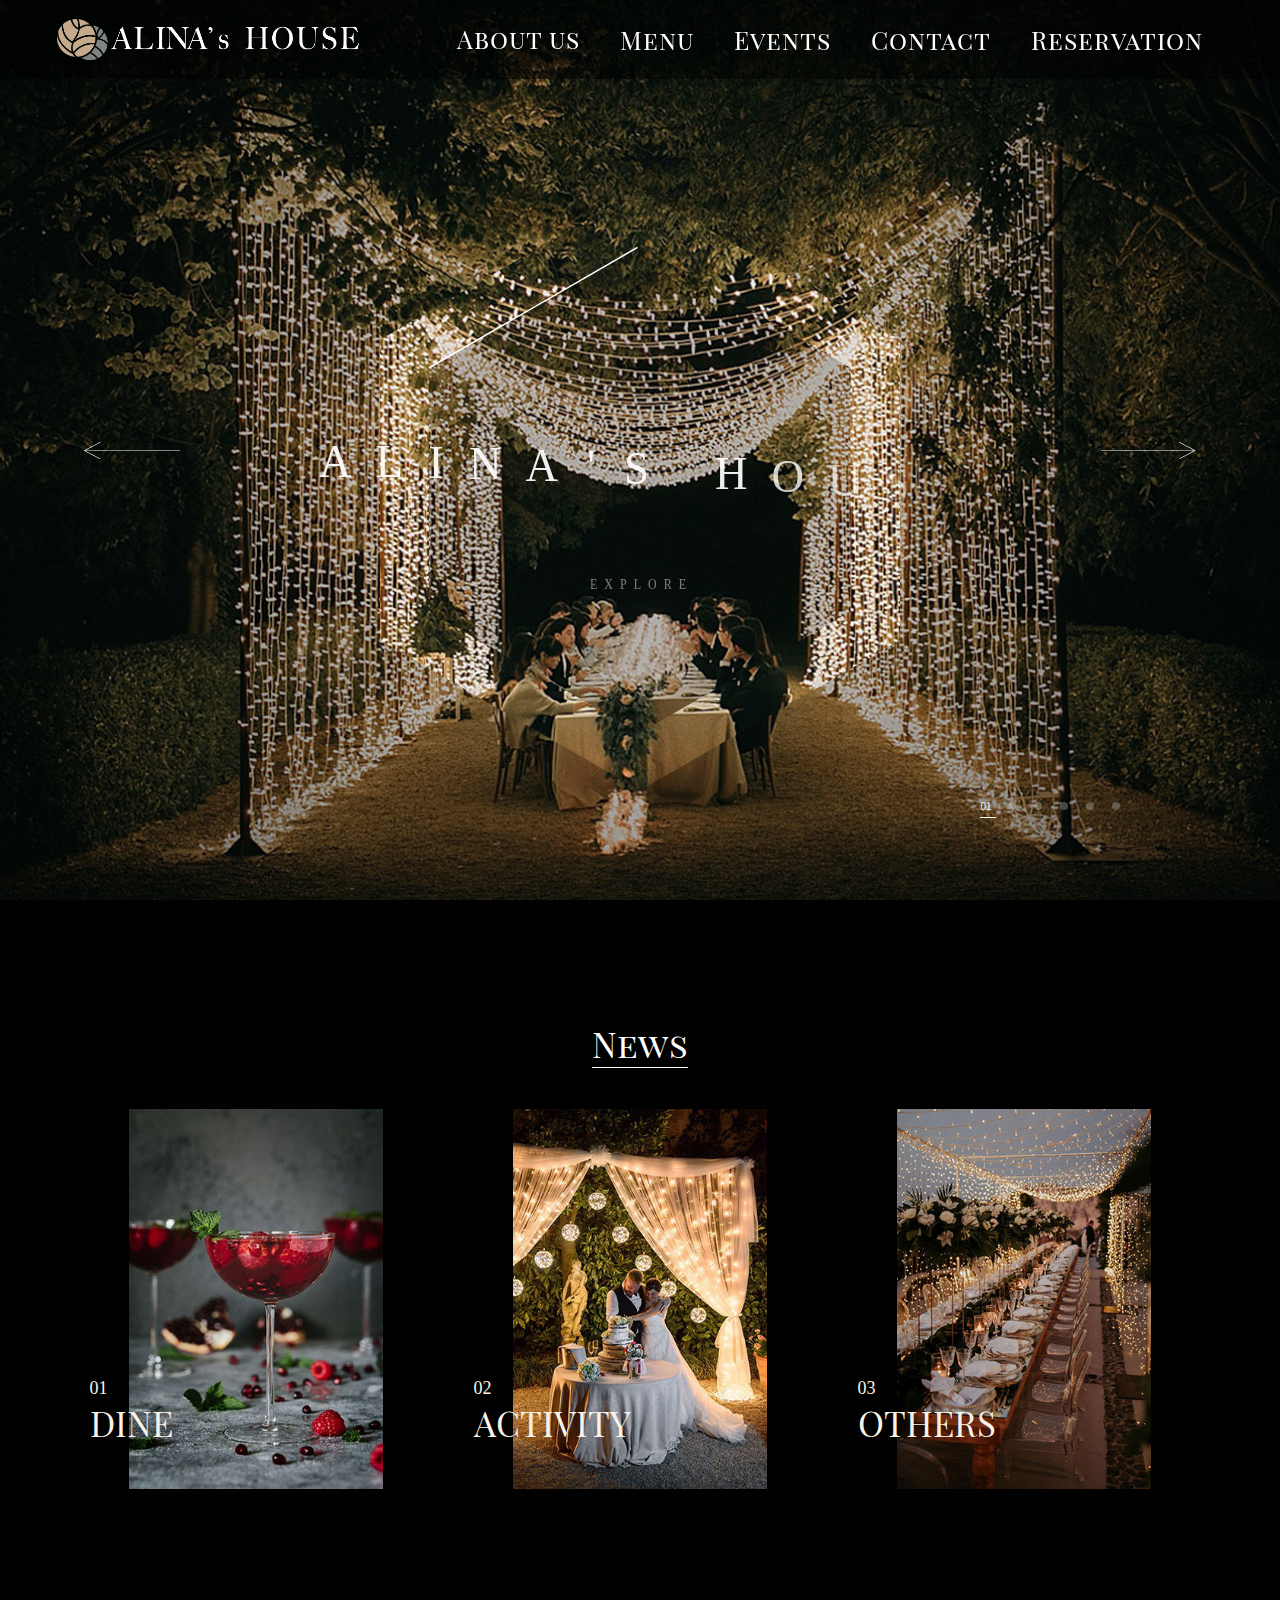
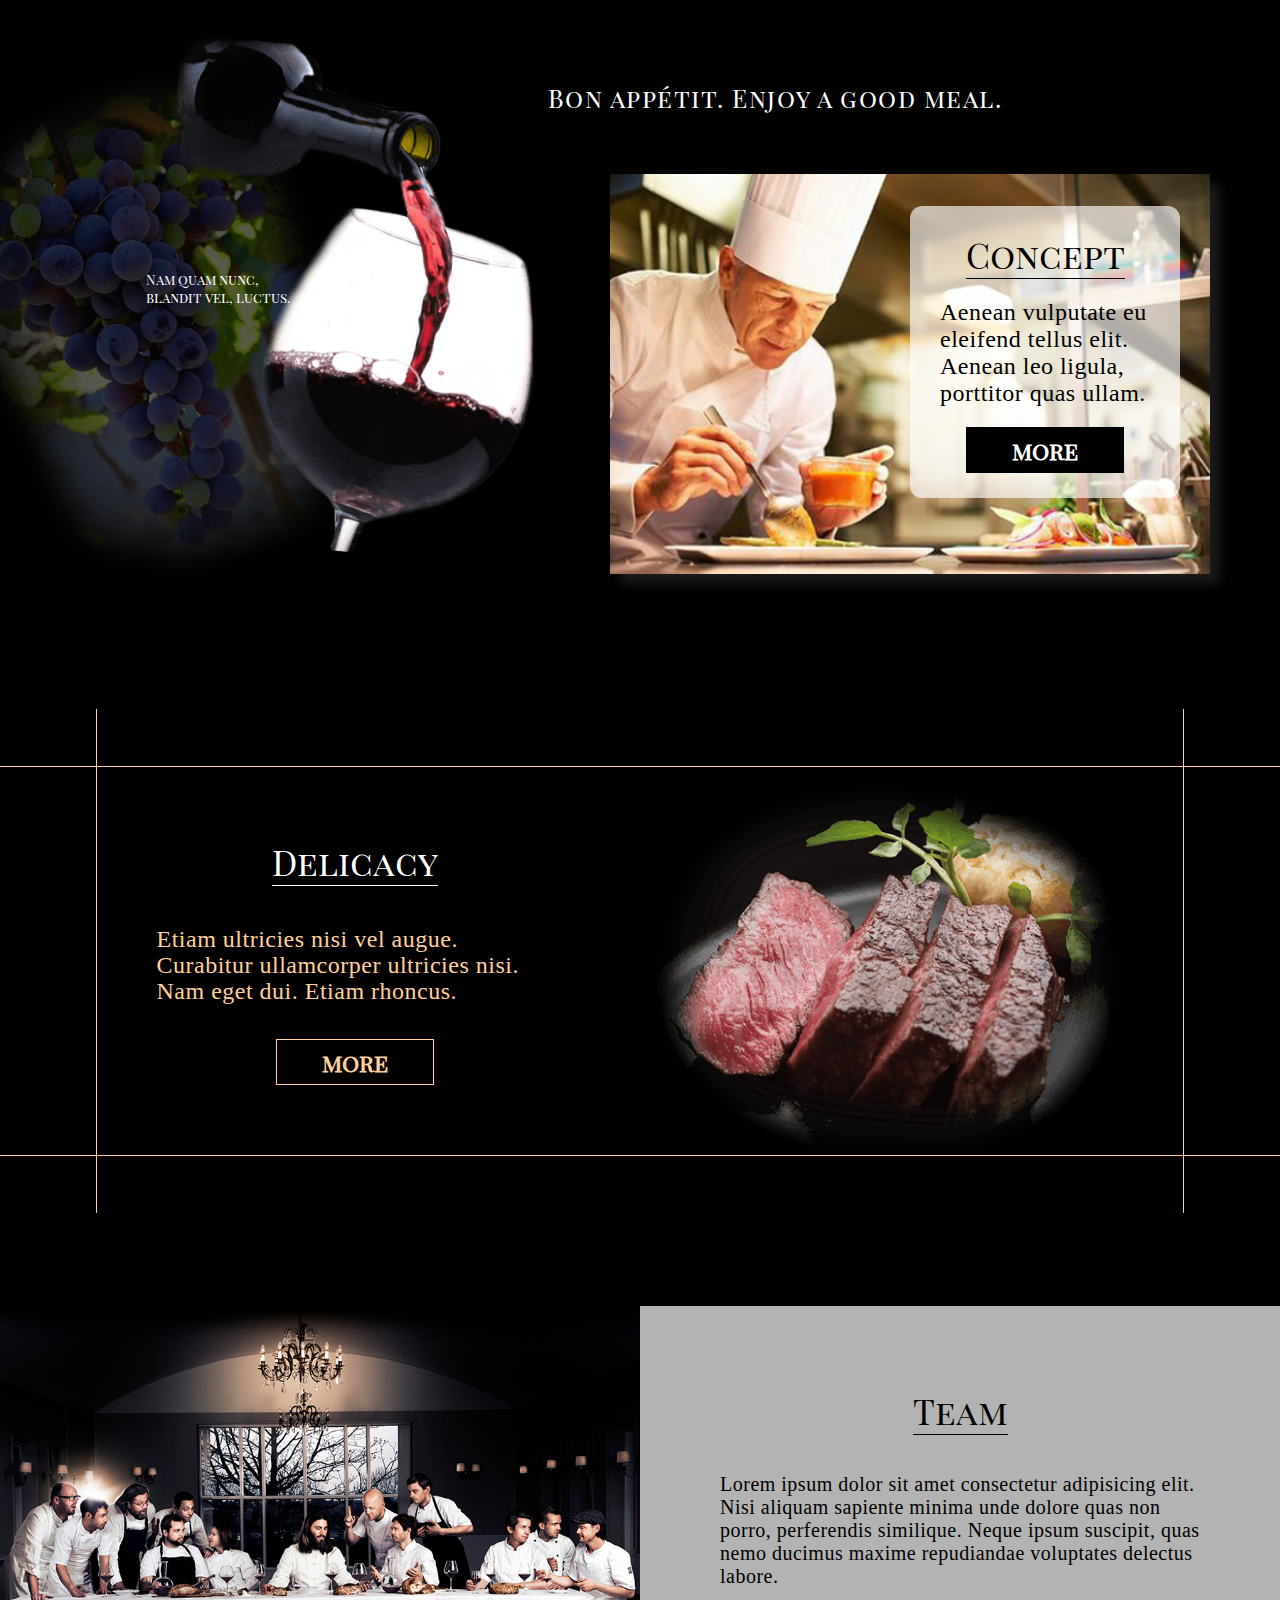
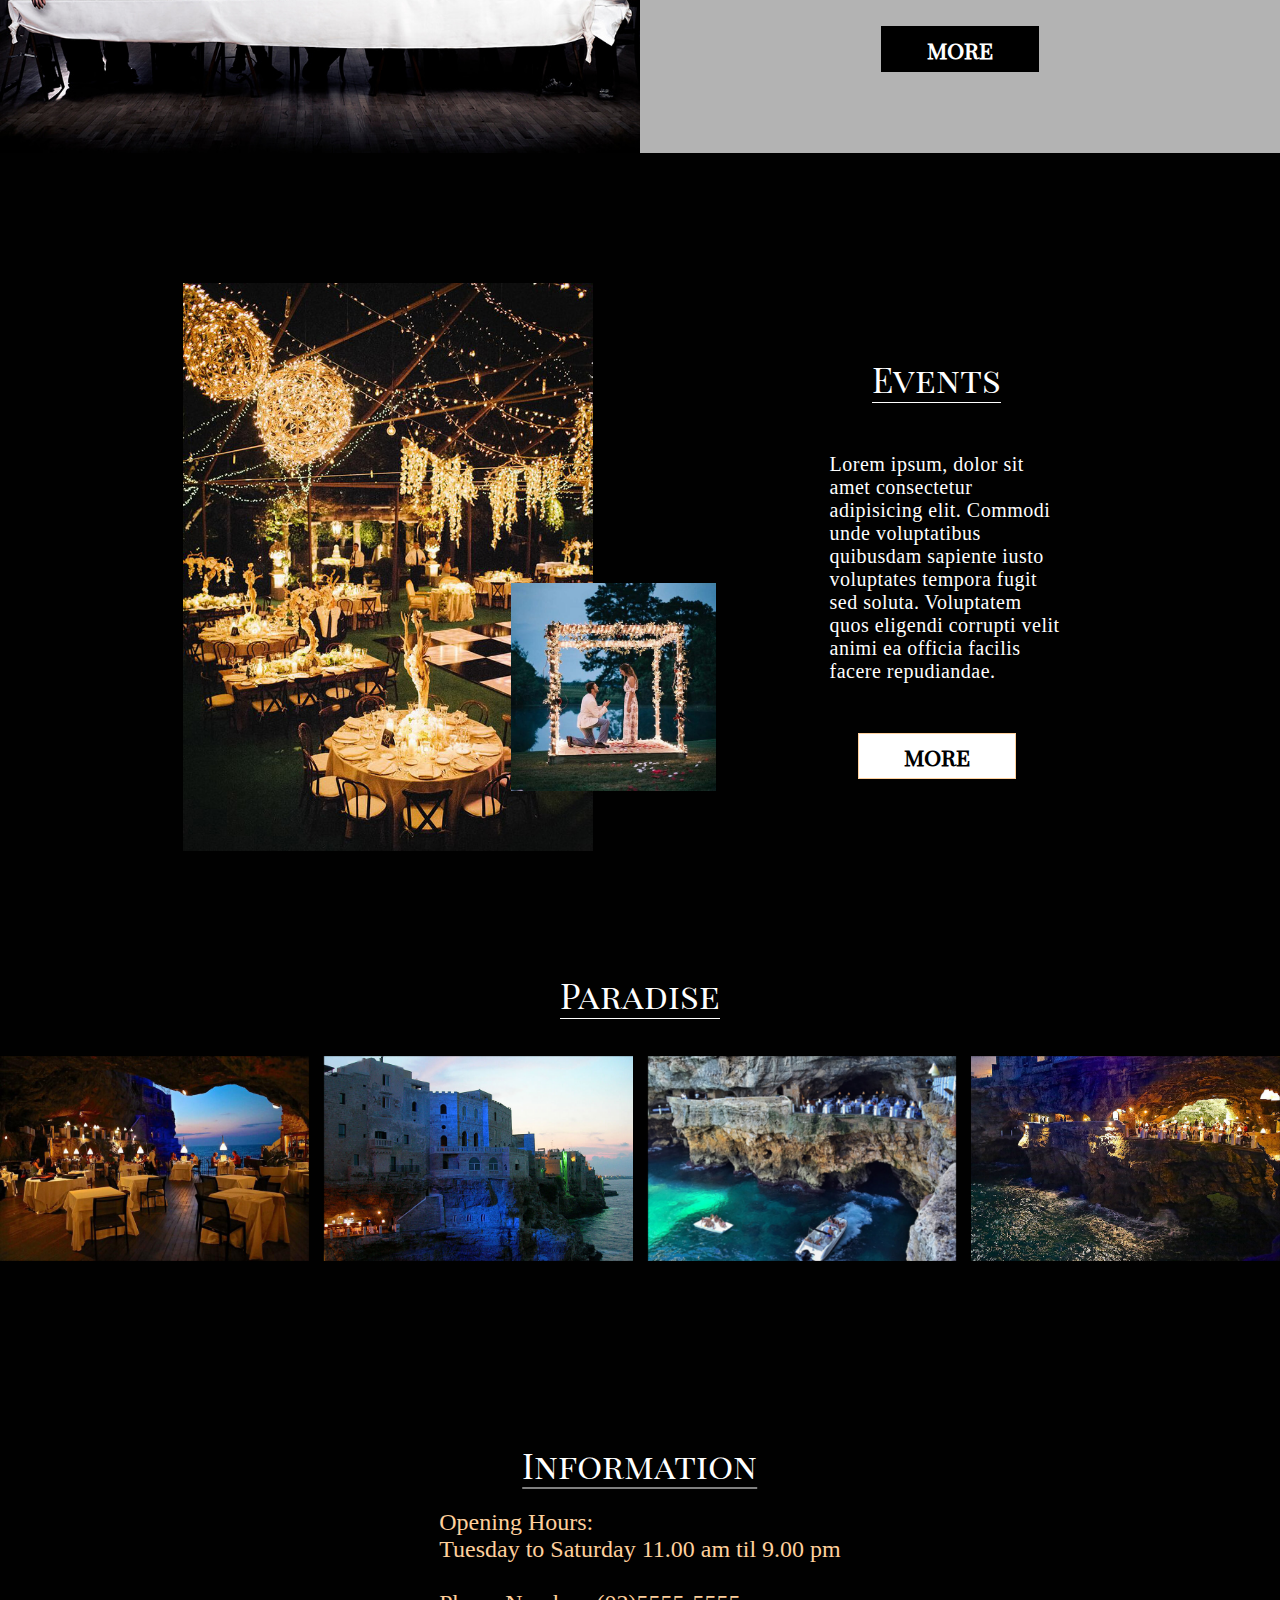
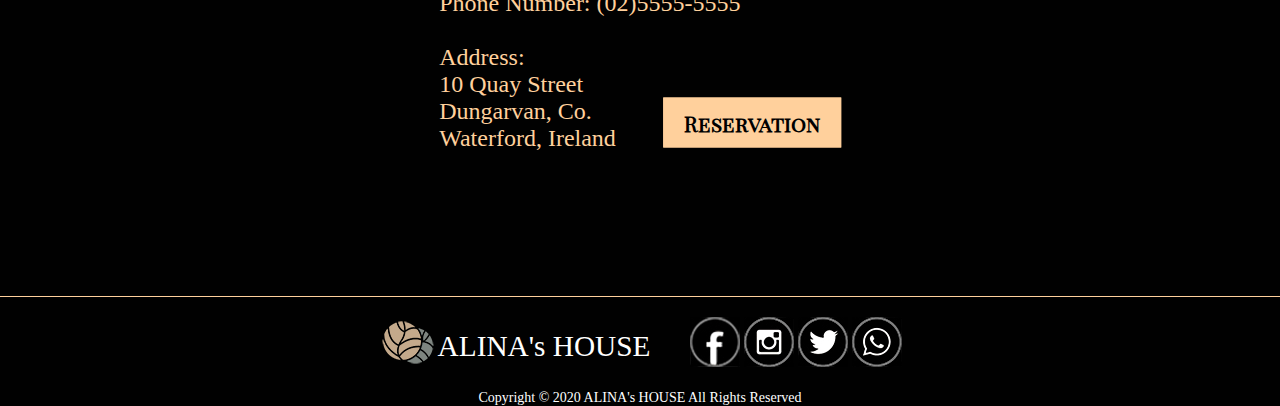
<file: index.html>
<!DOCTYPE html>
<html lang="en" dir="ltr">
  <head>
    <meta charset="utf-8">
    <meta name="viewport" content="width=device-width, initial-scale=1.0">
    <title>Home</title>
    <link rel="stylesheet" href="./css/ALINAsHOUSE_Home.css">
    <link rel="stylesheet" href="./css/fonts.css">
    <link rel="stylesheet" href="./css/index_banner.css">
    <link rel="stylesheet" href="./css/common/navigation.css">
    <link rel="stylesheet" href="./css/common/footer.css">
    <!-- <script src="./vendor/jQuery.js"></script> -->
    <link rel="stylesheet" href="./css/owl.carousel.min.css">
    <link rel="stylesheet" href="./css/owl.theme.default.min.css">
    <link rel="stylesheet" href="https://cdnjs.cloudflare.com/ajax/libs/animate.css/4.0.0/animate.min.css"/>
    <link href="https://unpkg.com/aos@2.3.1/dist/aos.css" rel="stylesheet">
    <link rel="stylesheet" href="./css/aos.css">


<!-- <style>


*{
      box-sizing:border-box;
      margin: 0;
      padding: 0;
    }
    body{
      margin: 0;
      padding: 0;
      /* background-color: rgb(16,16,16); */
      background-color: rgb(1,1,1);
    }




    .logo_nav_home{
      background: rgba(0, 0, 0, 0.5);
      display: flex;
      justify-content: center;
      align-items: center;
      position: fixed;
      top: 0;
      z-index: 1000;
      width: 100%;
      transition: 0.8s;
    }
    .title_home{
      border: 1px solid palevioletred;
      display: inline-block;
      margin-right: 70px;
    }
    div.title_home a{
      color: white;
      font-size: 30px;
      font-family:"Bell_MT";
      vertical-align: middle;
      text-decoration: none;
    }
    div.title_home::before{
      content: url(./images/header_footer/navigationLogo.png);
      width: 100%;
      height: 100%;
      vertical-align: middle;
    }


      .nav_list_home{
        border: 1px solid purple;
        margin: 15px;
        padding: 0;
        display: flex;
        justify-content: center;
        align-items: center;
      }
    a{
      text-decoration: none;
    }
      li{
        list-style: none;
      }
    .nav_list_home p{
      padding: 10px 5px;
      margin: 0;
      color: white;
      font-size: 25px;
      font-family:"Playfair_Display_SC";
      letter-spacing: 1px;
      line-height: 28px;
      height: 50px;
    }
    .nav_list_home>li>a{
      font-size: 25px;
      padding: 10px 5px;
      border: 1px solid green;
      text-decoration: none;
      color: white;
      font-family:"Playfair_Display_SC";
      letter-spacing: 1px;



    }
    .nav_AboutUs_home{
      height: 49px;

    }
    .nav_list_home>li:first-child{
      position: relative;
    }
    .nav_list_home>li:first-child ul{
      position: absolute;
      z-index: 2;
      padding: 0;
    }
    .nav_AboutUs_home ul{
      width: 100%;
      background: rgb(0,0,0,0.6);
      display: none;
    }
    .nav_AboutUs_home ul li{
      text-align: center;
      padding: 15px;
    }
    .nav_AboutUs_home ul li a{
      padding: 5px;
      font-size: 18px;
      text-decoration: none;
      color: white;
      font-family:"Playfair_Display_SC";
      letter-spacing: 2px;
    }
    .nav_list_home>li:first-child:hover .nav_AboutUs_home ul{
      display: block;
    }
    .nav_list_home>li{
      margin: 0px 15px;
    }

    .nav_list_home>li>a:hover{
      border-bottom: 0.1px solid white;
      }
      .nav_AboutUs_home ul li a:hover{
        border-bottom: 0.1px solid white;
      }



</style> -->



  </head>

  <body class="home">




<!-- navigation -->
<div class="logo_nav_home" id="navbar">
  <div class="title_home">
    <a href="./index.html"><img src="./images/header_footer/LOGO.png" alt=""></a>
    <nav class="nav_home">
      <ul class="nav_list_home">
        <li>
          <div class="nav_AboutUs_home"><p>About us</p>
            <ul>
              <li>
                <a href="./ALINAsHOUSE_AboutUs_brand.html">Brand</a>
              </li>
              <li>
                <a href="./ALINAsHOUSE_AboutUs_team.html">Team</a>
              </li>
            </ul>
          </div>
            </li>
        <li>
          <a href="ALINAsHOUSE_Menu.html">Menu</a>
        </li>
        <li>
          <a href="ALINAsHOUSE_Events.html">Events</a>
        </li>
        <li>
          <a href="ALINAsHOUSE_Contact.html">Contact</a>
        </li>
        <li>
          <a href="ALINAsHOUSE_Reservation.html">Reservation</a>
        </li>
      </ul>
      </nav>
  </div>
</div>







<!-- hamburger_icon -->
    <nav class="clearfix" style="top:0px;padding-left: 0px;">
      <div class="logo">
        <div class="title">
          <a href="./index.html"><img src="./images/header_footer/LOGO.png" alt=""></a>
        </div>
      </div>
      <input type="checkbox" name="" id="menu-check">
      <label for="menu-check"></label>
      <ul class="submenu" id="submenu">
          <li><a href="./ALINAsHOUSE_AboutUs_brand.html"><p>Brand</p></a></li>
          <li><a href="./ALINAsHOUSE_AboutUs_team.html"><p>Team</p></a></li>
          <li><a href="./ALINAsHOUSE_Menu.html"><p>Menu</p></a></li>
          <li><a href="./ALINAsHOUSE_Events.html"><p>Events</p></a></li>        
          <li><a href="./ALINAsHOUSE_Contact.html"><p>Contact</p></a></li>
          <li><a href="./ALINAsHOUSE_Reservation.html"><p>Reservation</p></a></li>
      </ul>
  </nav>



<!-- banner_home -->
  <div id="main">
            

    <section class="section hero-slider">

    <div class="loading-images">
        <img src="assets/img/home/bannerHomepage1.jpg" />
        <img src="assets/img/home/bannerHomepage2.jpg" />
        <img src="assets/img/home/bannerHomepage3.jpg" />
        <img src="assets/img/home/bannerHomepage4.jpg" />
        <img src="assets/img/home/bannerHomepage5.jpg" />
        <img src="assets/img/home/bannerHomepage6.jpg" />
        <!-- <img src="assets/img/general/load.jpg" /> -->
        <!-- <img src="assets/img/general/black.png" /> -->

    </div>

        <svg width="0" class="slideMask" height="0"  version="1.1" xmlns="http://www.w3.org/2000/svg" xmlns:xlink="http://www.w3.org/1999/xlink">
            <defs>
                <clipPath id="slideMask">
                    <path fill="#000" d="M640,127.5l260.1,150.2v300.5L640,728.5L379.9,578.2V277.8L640,127.5z M639.7,184
					L428.8,305.8v243.5l210.9,121.8l210.8-121.8V305.8L639.7,184z"/>
                </clipPath>
                <clipPath id="slideMaskMobile">
                    <path d="M187.5,132.2l151.2,87.3v174.7l-151.2,87.3L36.3,394.2V219.5L187.5,132.2z M187.3,165
					L64.8,235.8v141.6l122.6,70.8l122.5-70.8V235.8L187.3,165z"/>
                </clipPath>

            </defs>
        </svg>

        <div class="image-slider-container"  id="image-slider-container">

            <div class="image-slider">
                <div class="background-image" style="background-image: url('assets/img/home/bannerHomepage1.jpg');"></div>
            </div>
            <div class="image-slider">
                <div class="background-image" style="background-image: url('assets/img/home/bannerHomepage2.jpg');"></div>
            </div>
            <div class="image-slider">
                <div class="background-image" style="background-image: url('assets/img/home/bannerHomepage3.jpg');"></div>
            </div>
            <div class="image-slider">
                <div class="background-image" style="background-image: url('assets/img/home/bannerHomepage4.jpg');"></div>
            </div>

            <div class="image-slider">
                <div class="background-image" style="background-image: url('assets/img/home/bannerHomepage5.jpg');"></div>
            </div> 
            <div class="image-slider">
                <div class="background-image" style="background-image: url('assets/img/home/bannerHomepage6.jpg');"></div>
            </div> 

        </div>

        <div class="vignette-overlay"></div>


        <div class="mask-slider-container"  id="mask-slider-container">
           
            <div class="image-slider">
                <div class="background-image-mask" style="background-image: url('assets/img/home/bannerHomepage1.jpg');"></div>
                 <div class="mask-overlay"></div>
            </div>
            <div class="image-slider">
                <div class="background-image-mask" style="background-image: url('assets/img/home/bannerHomepage2.jpg');"></div>
                 <div class="mask-overlay"></div>
            </div>
             <div class="image-slider">
                <div class="background-image-mask" style="background-image: url('assets/img/home/bannerHomepage3.jpg');"></div>
                 <div class="mask-overlay"></div>
            </div>
            <div class="image-slider">
                <div class="background-image-mask" style="background-image: url('assets/img/home/bannerHomepage4.jpg');"></div>
                 <div class="mask-overlay"></div>
            </div>
            <div class="image-slider">
                <div class="background-image-mask" style="background-image: url('assets/img/home/bannerHomepage5.jpg');"></div>
                 <div class="mask-overlay"></div>
            </div>
            <div class="image-slider">
                <div class="background-image-mask" style="background-image: url('assets/img/home/bannerHomepage6.jpg');"></div>
                 <div class="mask-overlay"></div>
            </div>
            
        </div>


        <div class="progressLine" id="progressLine">
            <svg viewBox="0 0 1280.1 776.1">
                <polygon class="path" points="429.2,305.8 640.1,184 850.9,305.8 850.9,549.3 640.1,671.1 429.2,549.3 "/>
            </svg>
        </div>

        
        <div class="progressLineMobile" id="progressLineMobile">
            <svg viewBox="0 0 375 667">
                <polygon class="path" points="64.8,235.8 187.3,165 309.9,235.8 309.9,377.4 187.3,448.1 64.8,377.4 "/>
            </svg>
        </div>

        <!-- <div class="progressBar" id="progressBar">
            <svg viewBox="0 0 1280.1 776.1">
                <polygon class="path" points="429.2,305.8 640.1,184 850.9,305.8 850.9,549.3 640.1,671.1 429.2,549.3 "/>
            </svg>
        </div> -->

        <!-- <div class="progressBarMobile" id="progressBarMobile">
            <svg viewBox="0 0 375 667">
                <polygon class="path" points="64.8,235.8 187.3,165 309.9,235.8 309.9,377.4 187.3,448.1 64.8,377.4 "/>
            </svg>
        </div> -->

        

        <div class="q-container hero-slider-content">

            <div class="hero-slider-title">
                

                <a href="#" data-cursor class="slider-content internal-link">          
                    <h2 class="slider-title">ALINA's HOUSE</h2> 
                    <h6 class="slider-link">Explore</h6>
                </a>
                <a href="#" data-cursor class="slider-content internal-link">          
                    <h2 class="slider-title">Brand</h2> 
                    <h6 class="slider-link">Explore</h6>

                </a>

                <a href="#" data-cursor class="slider-content internal-link">          
                    <h2 class="slider-title">Team</h2> 
                    <h6 class="slider-link">Explore</h6>
                </a>
                
                
                <a href="#" data-cursor class="slider-content internal-link">          
                    <h2 class="slider-title">Delicacy</h2> 
                    <h6 class="slider-link">Explore</h6>
                </a>

                <a href="#" data-cursor class="slider-content internal-link">          
                    <h2 class="slider-title">Events</h2> 
                    <h6 class="slider-link">Explore</h6>
                </a>

                <a href="#" data-cursor class="slider-content" id="slideAbout">          
                    <h2 class="slider-title">Contact</h2> 
                    <h6 class="slider-link">Explore</h6>
                </a>

            </div>


            
            
        </div>

        

        <div class="slider-navigation">
            <div class="navigation-item prev" data-cursor id="prevNav">
                <img src="./assets/img/home/arrow_left.png" />
                <div class="line"></div>
                
            </div>
            
            <div class="navigation-item next" data-cursor id="nextNav">
                <!--next-->
                <div class="line"></div>
                <img src="./assets/img/home/arrow_right.png" />
            </div>
        </div>


        <div class="slider-number">

                <div class="number-left">
                    01
                </div>

                <div class="line"></div>

                <div class="number-right">
                    06
                </div>



        </div>
    </section>
	
    

        </div>


        <canvas class="js-canvas"></canvas>

        <!-- <div id="loading-out" class="loading-out"></div> -->





<!-- news -->
<div class="news">
  <h1>News</h1>

  <div class="container">
    <div class="topic">

      <button type="button" data-target="aa" class="btn_modal -on" style="padding: 0;">


        <div class="photo">
          <img src="./images/Home/newsa.jpg" alt="">
        </div>

      </button>

      <div class="topicwords">
        <div class="smallwords">01</div>
        <div class="bigwords">DINE</div>
      </div>



      <div class="overlay">
        <article>
          <div class="words">
            <h1>DINE</h1>
            <p>TopicA　2020 / 08 / 05　Lorem ipsum dolor sit amet consectetur.</p>
            <p>TopicB　2020 / 06 / 16　Numquam eveniet aut porro nihil perspiciatis.</p>
            <p>TopicC　2020 / 01 / 28　Sint dolorem deleniti modi. Aut consequuntur.</p>
            <p>TopicD　2020 / 01 / 01　Vero dicta dolorum tempore enim ullam.</p>
            <p>TopicE　2019 / 12 / 25　Adipisci iste doloremque deserunt tenetur.</p>
            <p>TopicF　2019 / 10 / 10　Porro consequatur deleniti dolor reiciendis.</p>

            <button type="button" class="btn_modal_close">Close</button>

          </div>
        </article>
      </div>

    </div>
  
  

  
    <div class="topic">

      <button type="button" data-target="bb" class="btn_modal" style="padding: 0;">


        <div class="photo">
          <img src="./images/Home/newsb.jpg" alt="">
        </div>

      </button>

      <div class="topicwords">
        <div class="smallwords">02</div>
        <div class="bigwords">ACTIVITY</div>
      </div>



      <div class="overlay">
        <article>
          <div class="words">
            <h1>ACTIVITY</h1>
            <p>TopicA　2020 / 08 / 05　Lorem ipsum dolor sit amet consectetur.</p>
            <p>TopicB　2020 / 06 / 16　Numquam eveniet aut porro nihil perspiciatis.</p>
            <p>TopicC　2020 / 01 / 28　Sint dolorem deleniti modi. Aut consequuntur.</p>
            <p>TopicD　2020 / 01 / 01　Vero dicta dolorum tempore enim ullam.</p>
            <p>TopicE　2019 / 12 / 25　Adipisci iste doloremque deserunt tenetur.</p>
            <p>TopicF　2019 / 10 / 10　Porro consequatur deleniti dolor reiciendis.</p>

            <button type="button" class="btn_modal_close">Close</button>

          </div>
        </article>
      </div>


    </div>
  
  
  
    <div class="topic">

      <button type="button" data-target="cc" class="btn_modal" style="padding: 0;">


        <div class="photo">
          <img src="./images/Home/newsc.jpg" alt="">
        </div>

      </button>

      <div class="topicwords">
        <div class="smallwords">03</div>
        <div class="bigwords">OTHERS</div>
      </div>



      <div class="overlay">
        <article>
          <div class="words">
            <h1>OTHERS</h1>
            <p>TopicA　2020 / 08 / 05　Lorem ipsum dolor sit amet consectetur.</p>
            <p>TopicB　2020 / 06 / 16　Numquam eveniet aut porro nihil perspiciatis.</p>
            <p>TopicC　2020 / 01 / 28　Sint dolorem deleniti modi. Aut consequuntur.</p>
            <p>TopicD　2020 / 01 / 01　Vero dicta dolorum tempore enim ullam.</p>
            <p>TopicE　2019 / 12 / 25　Adipisci iste doloremque deserunt tenetur.</p>
            <p>TopicF　2019 / 10 / 10　Porro consequatur deleniti dolor reiciendis.</p>

            <button type="button" class="btn_modal_close">Close</button>

          </div>
        </article>
      </div>





    </div>
  </div>

</div>







<div class="expert">
  <div class="container">
    <div class="left">
      <div class="content">
        <img src="./images/Home/grape4.png" class="grape" alt="">
        <img src="./images/Home/wine.png" class="wine" alt="">
        <span class="smallwords">Nam quam nunc,<br>
          blandit vel, luctus.</span>
      </div>
    </div>
    <div class="right">
        <div class="content">
          <span class="slogan">Bon appétit. Enjoy a good meal.</span>
          <div class="photo_words">
            <div class="photo">
              <img src="./images/Home/chef.jpeg" alt="">
            </div>
            <div class="words">
              <h1>Concept</h1>
              <p class="smallwords">
                Aenean vulputate eu
                eleifend tellus elit.
                Aenean leo ligula,
                porttitor quas ullam.
              </p>
              <a href="./ALINAsHOUSE_AboutUs_brand.html">more</a>
            </div>
          </div>
        </div>
    </div>
  </div>
</div>





<div class="delicacy">

  <div class="horizontal">

    <div class="container">
      <div class="content">

        <div class="paragraph">
          <h1 class="bigwords">Delicacy</h1>
          <div class="smallwords">
            <p>Etiam ultricies nisi vel augue. Curabitur ullamcorper ultricies nisi. Nam eget dui. Etiam rhoncus.</p>
          </div>
          <a href="./ALINAsHOUSE_Menu.html">more</a>
        </div>

        <div class="picture">
          <img src="./images/Home/delicacy.png" alt="">
        </div>

      </div>
      <div class="vertical"></div>


      <!-- <div class="trianglebutton">
        <div class="right_button"></div>
        <div class="left_button"></div>
      </div> -->

    </div>
  </div>

</div> 






<div class="teamwork">
  <div class="photo">
    <img src="./images/Home/team.jpg" alt="">
  </div>
  <div class="paragraph">

      <h1>Team</h1>
      <p>Lorem ipsum dolor sit amet consectetur adipisicing elit. Nisi aliquam sapiente minima unde dolore quas non porro, perferendis similique. Neque ipsum suscipit, quas nemo ducimus maxime repudiandae voluptates delectus labore.</p>
      <a href="./ALINAsHOUSE_AboutUs_team.html">more</a>
    </div>

</div>






  <div class="events">
    <div class="container">

      <div class="pictures">
        <div class="photoa">
          <img src="./images/Home/events_small.jpg" alt="">
        </div>
        <div class="photob">
          <img src="./images/Home/events_big.jpg" alt="">
        </div>
      </div>

      <div class="paragraph">
        <h1>Events</h1>
        <p>Lorem ipsum, dolor sit amet consectetur adipisicing elit. Commodi unde voluptatibus quibusdam sapiente iusto voluptates tempora fugit sed soluta. Voluptatem quos eligendi corrupti velit animi ea officia facilis facere repudiandae.</p>
        <a href="./ALINAsHOUSE_Events.html">more</a>

      </div>




    </div>
  </div>








  <div class="paradise1">
    <h1>Paradise</h1>

    <div class="frame">  
      <div class="photos owl-carousel">

      <div class="item -a">
        <img src="./images/Home/paradise.jpg">
        <span>View A</span>
      </div>

      <div class="item -b">
        <img src="./images/Home/paradise1.jpg">
        <span>View B</span>
      </div>

      <div class="item -c">
        <img src="./images/Home/paradise2.jpg">
        <span>View C</span>
      </div>

      <div class="item -d">
        <img src="./images/Home/paradise3.jpg">
        <span>View D</span>
      </div>

      <div class="item -e">
        <img src="./images/Home/paradise4.jpg">
        <span>View E</span>
      </div>

      <div class="item -f">
        <img src="./images/Home/paradise5.jpg">
        <span>View F</span>
      </div>
      
    </div>
  </div>

</div>


<div class="paradise2">
  <h1>Paradise</h1>

  <div class="frame">  
    <div class="photos owl-carousel_small">

    <div class="item -a">
      <img src="./images/Home/paradise.jpg">
      <span>View A</span>
    </div>

    <div class="item -b">
      <img src="./images/Home/paradise1.jpg">
      <span>View B</span>
    </div>

    <div class="item -c">
      <img src="./images/Home/paradise2.jpg">
      <span>View C</span>
    </div>

    <div class="item -d">
      <img src="./images/Home/paradise3.jpg">
      <span>View D</span>
    </div>

    <div class="item -e">
      <img src="./images/Home/paradise4.jpg">
      <span>View E</span>
    </div>

    <div class="item -f">
      <img src="./images/Home/paradise5.jpg">
      <span>View F</span>
    </div>
    
  </div>
</div>

</div>


<div class="paradise_middle">
  <h1>Paradise</h1>

  <div class="frame">  
    <div class="photos owl-carousel_middle">

    <div class="item -a">
      <img src="./images/Home/paradise.jpg">
      <span>View A</span>
    </div>

    <div class="item -b">
      <img src="./images/Home/paradise1.jpg">
      <span>View B</span>
    </div>

    <div class="item -c">
      <img src="./images/Home/paradise2.jpg">
      <span>View C</span>
    </div>

    <div class="item -d">
      <img src="./images/Home/paradise3.jpg">
      <span>View D</span>
    </div>

    <div class="item -e">
      <img src="./images/Home/paradise4.jpg">
      <span>View E</span>
    </div>

    <div class="item -f">
      <img src="./images/Home/paradise5.jpg">
      <span>View F</span>
    </div>
    
  </div>
</div>

</div>





<div class="transition">
  <div class="photo"></div>
  <div class="information">
    <!-- <div class="photo"></div>
    <div class="frame_tall"></div>  
    <div class="frame_fat"></div> -->
    <h1 class="bigwords">Information</h1>
    <div class="smallwords">
      Opening Hours:<br>
      Tuesday to Saturday 11.00 am til 9.00 pm<br>
      <br>
      Phone Number: (02)5555-5555<br>
      <br>
      Address: <br>
      10 Quay Street<br>
      Dungarvan, Co.<br>
      Waterford, Ireland<br>
    </div>
    <a class="reservation" href="./ALINAsHOUSE_Reservation.html">Reservation</a>
  </div>
  <!-- <span class="welcome">Welcome to the beautiful place.</span> -->
</div>




<div class="footer">
  <div class="logo_icon">
    <div class="logowords">
      <!-- <img src="./images/header_footer/footerLogo.png" alt=""> -->
      ALINA's HOUSE</div>
    <div class="icon">
      <a class="facebook" href="#"><img src="./images/header_footer/facebook.jpg" target="_blank"></a>       
      <a class="instagram" href="#"><img src="./images/header_footer/instagram.jpg" target="_blank"></a>       
      <a class="twitter" href="#"><img src="./images/header_footer/twitter.jpg" target="_blank"></a>       
      <a class="wechat" href="#"><img src="./images/header_footer/wechat.jpg" target="_blank"></a> 
    </div>
  </div>
  <div class="copyright">Copyright © 2020 ALINA's HOUSE All Rights Reserved</div>
</div> 



<!-- 字型: -->
<!-- font-family:"Bell_MT"; -->
<!-- font-family:"Playfair_Display_SC"; -->

<!-- border: 1px solid rgb(255 208 156); -->



<script src="./js/ALINAsHOUSE_Home.js"></script>



<script src="./vendor/jQuery.js"></script> 
<script src="./js/owl.carousel.js"></script>
<!-- <script src='https://cdnjs.cloudflare.com/ajax/libs/jquery/3.5.1/jquery.min.js'></script> -->








<Script>
  $(function(){
  
  // 開啟 Modal 彈跳視窗
  $("button.btn_modal").on("click", function(){
    $("div.overlay").addClass("-on");
  });
  
  // 關閉 Modal
  $("button.btn_modal_close").on("click", function(){
    $("div.overlay").addClass("-opacity-zero");
    
    // 設定隔一秒後，移除相關 class
    setTimeout(function(){
      $("div.overlay").removeClass("-on -opacity-zero");
    }, 1000);
  });
  
});

</Script>








<script>
  $(".owl-carousel").owlCarousel({
  items: 4, // 一次輪播幾個項目
  loop: true, // 循環輪播
  margin: 15, // 與右邊圖片的距離
  nav: false, // 導航文字
  autoplay: true, // 自動輪播
  autoplayTimeout: 2000, // 切換時間
  autoplayHoverPause: true // 滑鼠經過時暫停
  })
  </script>




<script>
  $(".owl-carousel_small").owlCarousel({
  items: 1, // 一次輪播幾個項目
  loop: true, // 循環輪播
  margin: 25, // 與右邊圖片的距離
  nav: false, // 導航文字
  autoplay: true, // 自動輪播
  autoplayTimeout: 2000, // 切換時間
  autoplayHoverPause: true // 滑鼠經過時暫停
  })
  </script>



<script>
  $(".owl-carousel_middle").owlCarousel({
  items: 2, // 一次輪播幾個項目
  loop: true, // 循環輪播
  margin: 10, // 與右邊圖片的距離
  nav: false, // 導航文字
  autoplay: true, // 自動輪播
  autoplayTimeout: 2000, // 切換時間
  autoplayHoverPause: true // 滑鼠經過時暫停
  })
  </script>






<script>
  // jQuery 版本：DOM 載入完成之後執行
$(function(){
  // 按鈕狀態的切換
  $("button.hamburger_icon").on("click", function(){
    
    $(this).toggleClass("-on");
    
  });
});
</script>




<script src="./scripts.js"></script>
<script src="./sidescroll.js"></script>




<script src="https://unpkg.com/aos@2.3.1/dist/aos.js"></script>
<script>
AOS.init();
</script>






<!-- <script>
  DOM 載入完成後執行
$(function(){
  
  點擊按鈕，頁面滑到最上方
  $("#go_top").on("click", function(e){
    e.preventDefault();
    $('html, body').animate({
      scrollTop: 0
    }, 750);
  });
  
});
</script> -->



  </body>
</html>
</file>
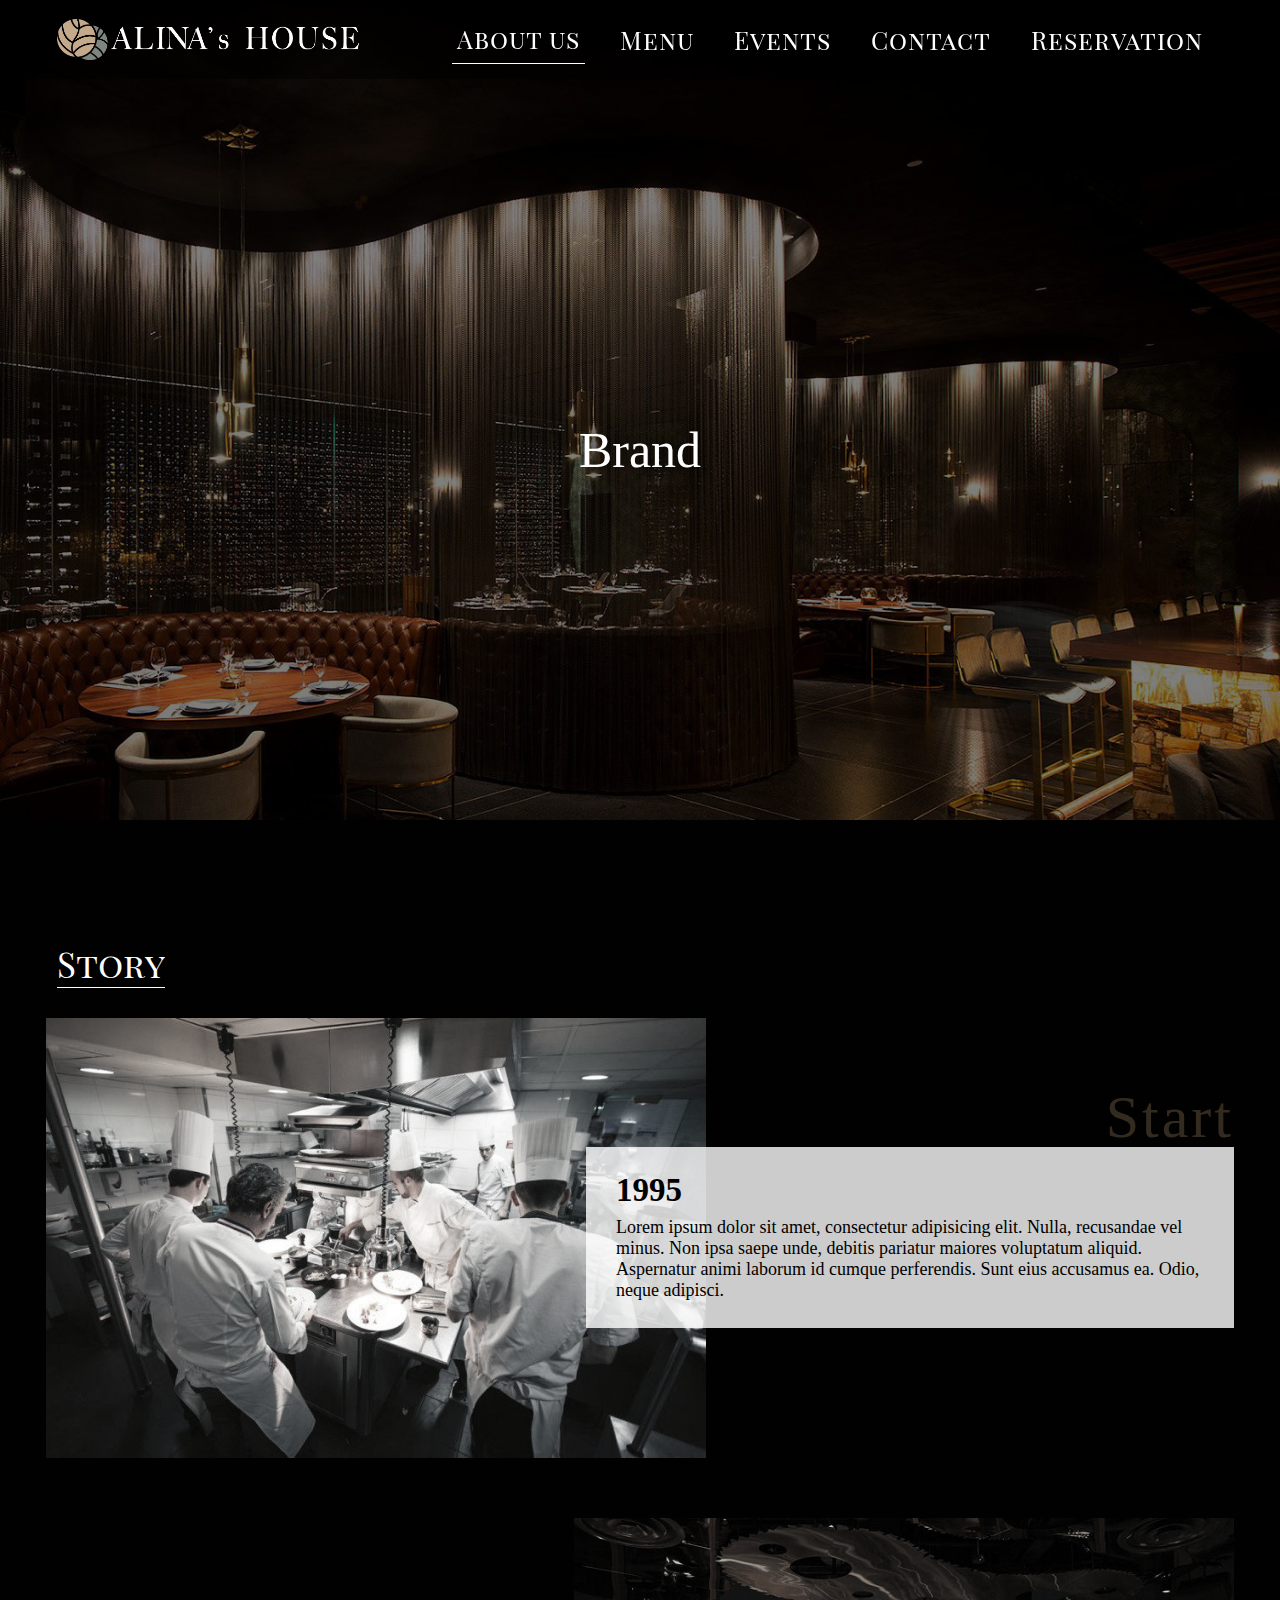
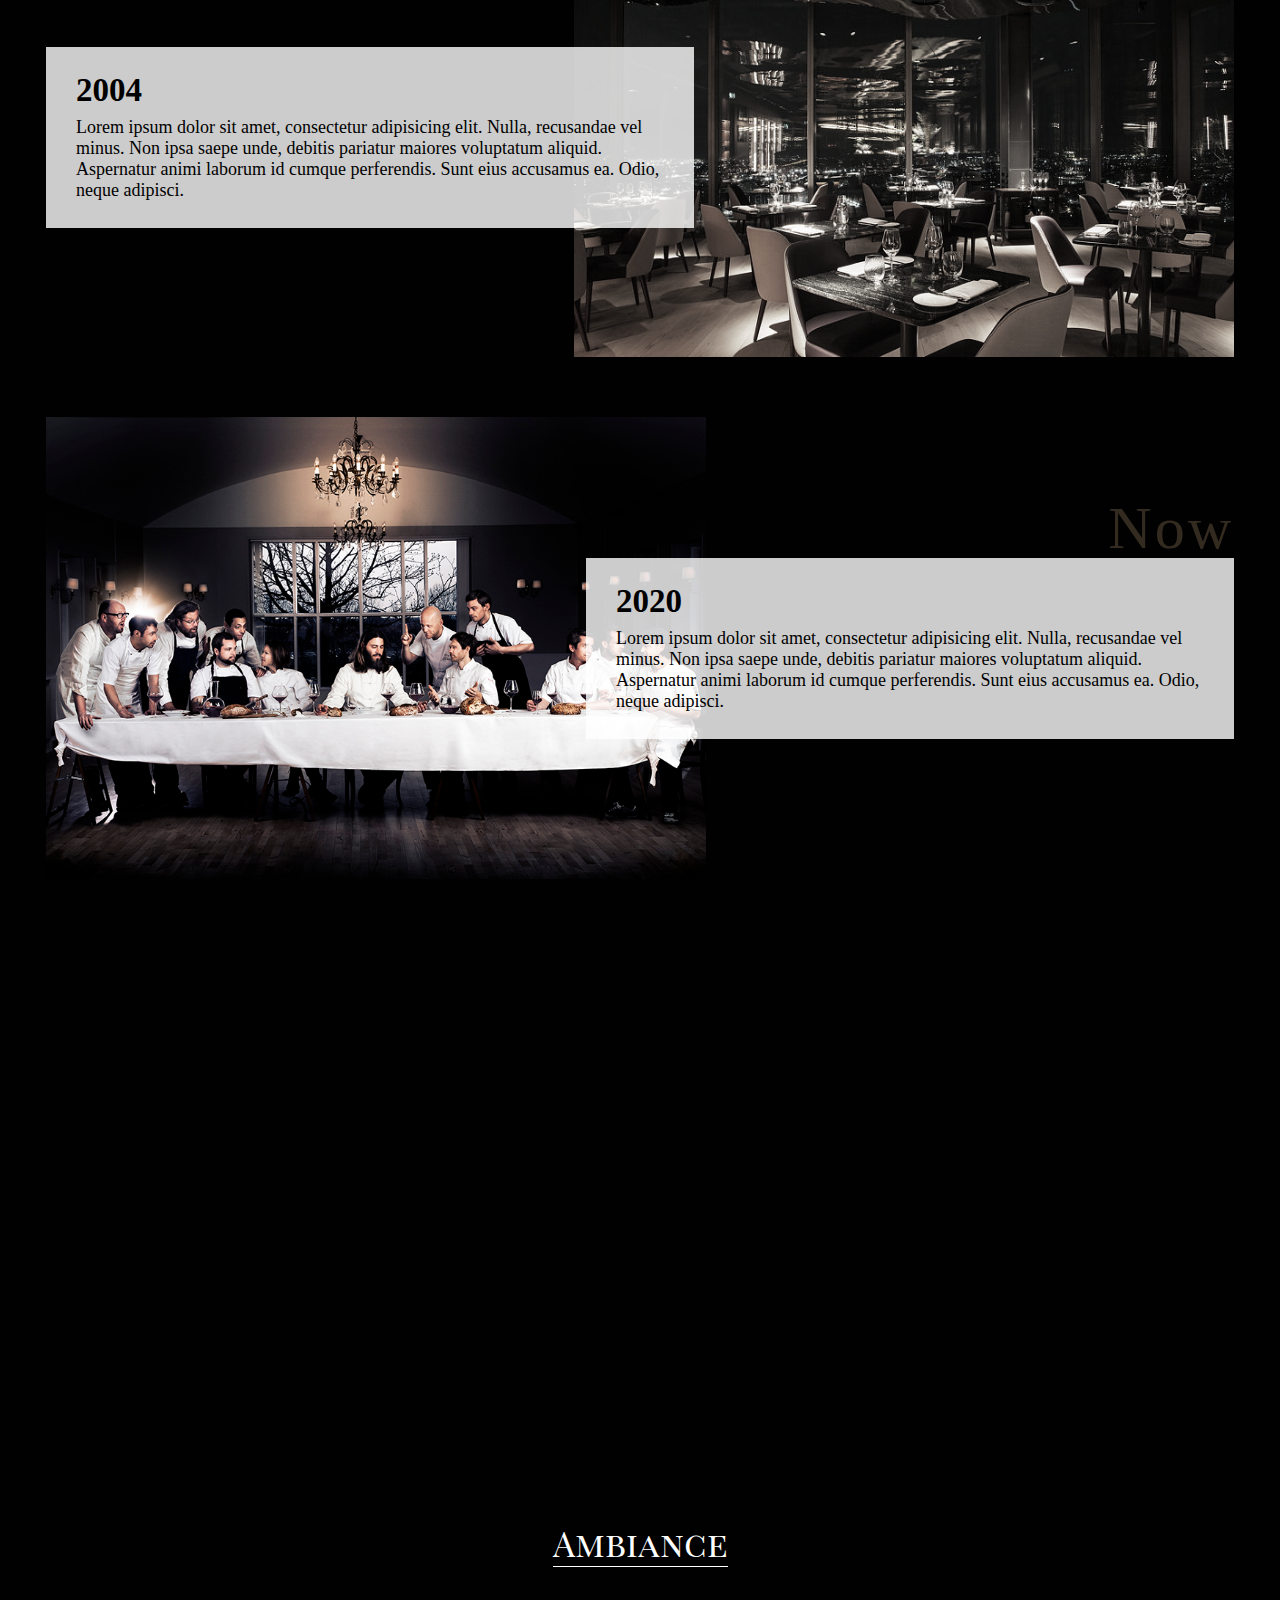
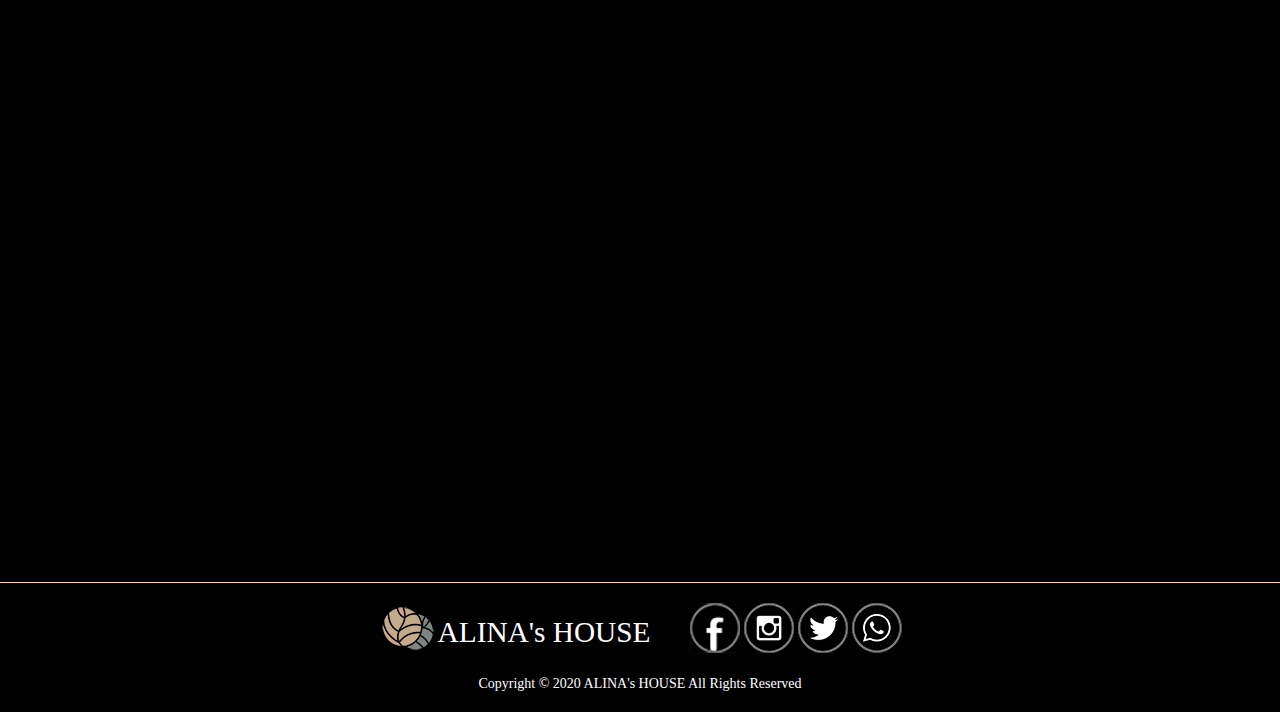
<file: ALINAsHOUSE_AboutUs_brand.html>
<!DOCTYPE html>
<html lang="en" dir="ltr">
  <head>
      <meta charset="UTF-8">
      <meta name="viewport" content="width=device-width, initial-scale=1.0">
      <title>Brand</title>
      <link rel="stylesheet" href="./css/ALINAsHOUSE_AboutUs_brand.css">
      <link rel="stylesheet" href="./css/fonts.css">
      <link rel="stylesheet" href="./css/common/navigation.css">
      <link rel="stylesheet" href="./css/common/footer.css">
      <link rel="stylesheet" href="https://cdnjs.cloudflare.com/ajax/libs/animate.css/4.0.0/animate.min.css"/>
      <link href="https://unpkg.com/aos@2.3.1/dist/aos.css" rel="stylesheet">
      <link rel="stylesheet" href="./css/aos.css">

  </head>
  <body>



    <div class="logo_nav_home" id="navbar">
      <div class="title_home">
        <a href="./index.html"><img src="./images/header_footer/LOGO.png" alt=""></a>
        <nav class="nav_home">
          <ul class="nav_list_home">
            <li>
              <div class="nav_AboutUs_home"><p>About us</p>
                <ul>
                  <li>
                    <a href="./ALINAsHOUSE_AboutUs_brand.html">Brand</a>
                  </li>
                  <li>
                    <a href="./ALINAsHOUSE_AboutUs_team.html">Team</a>
                  </li>
                </ul>
              </div>
                </li>
            <li>
              <a href="ALINAsHOUSE_Menu.html">Menu</a>
            </li>
            <li>
              <a href="ALINAsHOUSE_Events.html">Events</a>
            </li>
            <li>
              <a href="ALINAsHOUSE_Contact.html">Contact</a>
            </li>
            <li>
              <a href="ALINAsHOUSE_Reservation.html">Reservation</a>
            </li>
          </ul>
          </nav>
      </div>
    </div>






    


    <nav class="clearfix" style="top:0px;padding-left: 0px;">
      <div class="logo">
        <div class="title">
          <a href="./index.html"><img src="./images/header_footer/LOGO.png" alt=""></a>
        </div>
      </div>
      <input type="checkbox" name="" id="menu-check">
      <label for="menu-check"></label>
      <ul class="submenu" id="submenu">
          <li><a href="./ALINAsHOUSE_AboutUs_brand.html"><p>Brand</p></a></li>
          <li><a href="./ALINAsHOUSE_AboutUs_team.html"><p>Team</p></a></li>
          <li><a href="./ALINAsHOUSE_Menu.html"><p>Menu</p></a></li>
          <li><a href="./ALINAsHOUSE_Events.html"><p>Events</p></a></li>
          <li><a href="./ALINAsHOUSE_Contact.html"><p>Contact</p></a></li>
          <li><a href="./ALINAsHOUSE_Reservation.html"><p>Reservation</p></a></li>
      </ul>
  </nav>






        <div class="banner_insidepage">
          <div class="photo animate__fadeIn"></div>
          <div class="frame">
            <div class="bannerframe_tall"></div>  
            <div class="bannerframe_fat"></div>
            <span class="title">Brand</span>
          </div>
        </div>





        <div class="story">
          <h1>Story</h1>

          <div class="wrap">
            <div class="item">
            <!-- <div class="item"  data-aos="fade-up-right"> -->
              <div class="pic">
                <img src="./images/AboutUs/storya.jpg" alt="" style="filter: grayscale(0.8);">
              </div>
              <div class="txt">
                <h2>1995</h2>
                <p>Lorem ipsum dolor sit amet, consectetur adipisicing elit. Nulla, recusandae vel minus. Non ipsa saepe unde, debitis pariatur maiores voluptatum aliquid. Aspernatur animi laborum id cumque perferendis. Sunt eius accusamus ea. Odio, neque adipisci.</p> 
                <span class="start">Start</span>
              </div>
            </div>
            
            <div class="item">
            <!-- <div class="item"  data-aos="fade-up-left"> -->
              <div class="txt">
                <h2>2004</h2>
                <p>Lorem ipsum dolor sit amet, consectetur adipisicing elit. Nulla, recusandae vel minus. Non ipsa saepe unde, debitis pariatur maiores voluptatum aliquid. Aspernatur animi laborum id cumque perferendis. Sunt eius accusamus ea. Odio, neque adipisci.</p> 
              </div>
              <div class="pic">
                <img src="./images/AboutUs/storyb.jpg" alt="" style="filter: grayscale(0.8);">
              </div>
            </div>
            
            <div class="item">
            <!-- <div class="item"  data-aos="fade-up-right"> -->
              <div class="pic">
                <img src="./images/AboutUs/storyc2.jpg" alt="" >
              </div>
              <div class="txt">
                <h2>2020</h2>
                <p>Lorem ipsum dolor sit amet, consectetur adipisicing elit. Nulla, recusandae vel minus. Non ipsa saepe unde, debitis pariatur maiores voluptatum aliquid. Aspernatur animi laborum id cumque perferendis. Sunt eius accusamus ea. Odio, neque adipisci.</p> 
                <span class="now">Now</span>
              </div>
            </div>
            

          </div>
        </div>





        <div class="transition"></div>





        <div class="ambiance">

          <h1>Ambiance</h1>

          <div class="container"  data-aos="fade-up">
            <div class="item a">

              <!-- <div class="photo">
                <img src="./images/AboutUs/ambiance1.jpg" alt="">
              </div> -->

                <div class="frame">
        
                  <div class="bkc">
                    <span class="bigwords">
      
                      Space A
      
                    </span>
                  </div>
        
        
        
                  <div class="photo_words">
      
                    <img src="./images/AboutUs/ambiance1.jpg" alt="">
                    <div class="frame_words">
                      <p class="title"> ︿ </p>
                      <p>
                        Lorem ipsum dolor sit amet, consectetuer adipiscing
                        elit. Aenean commodo ligula eget dolor. Aenean 
                        massa. Cum socis natoque penatibus et magnis dis
                        parturient montes, nascetur ridiculus mus. Donec 
                        pede justo, fringilla vel, aliquet nec, vulputate.
                      </p>
                    </div>
        
                  </div>
        
                </div>
      

            </div>



            <div class="item b">

              <div class="frame">
        
                <div class="bkc">
                  <span class="bigwords">
    
                    Space B
    
                  </span>
                </div>
      
      
      
                <div class="photo_words">
    
                  <img src="./images/AboutUs/ambiance2.jpg" alt="">
                  <div class="frame_words">
                    <p class="title"> ︿ </p>
                    <p>
                      Lorem ipsum dolor sit amet, consectetuer adipiscing
                      elit. Aenean commodo ligula eget dolor. Aenean 
                      massa. Cum socis natoque penatibus et magnis dis
                      parturient montes, nascetur ridiculus mus. Donec 
                      pede justo, fringilla vel, aliquet nec, vulputate.
                    </p>
                  </div>
      
                </div>
      
              </div>            


            </div>




            <div class="item c">
              <div class="frame">
        
                <div class="bkc">
                  <span class="bigwords">
    
                    Space C
    
                  </span>
                </div>
      
      
      
                <div class="photo_words">
    
                  <img src="./images/AboutUs/ambiance3.jpg" alt="">
                  <div class="frame_words">
                    <p class="title"> ︿ </p>
                    <p>
                      Lorem ipsum dolor sit amet, consectetuer adipiscing
                      elit. Aenean commodo ligula eget dolor. Aenean 
                      massa. Cum socis natoque penatibus et magnis dis
                      parturient montes, nascetur ridiculus mus. Donec 
                      pede justo, fringilla vel, aliquet nec, vulputate.
                    </p>
                  </div>
      
                </div>
      
              </div>          

            </div>

          </div>
        </div>

        <!-- <div class="background_more">
                  
          <button type="button" class="btn_modal">More Topics</button>
  
          <div class="overlay">
          <article>
            <div class="words">
              <h1>Other Topics</h1>
              <p>TopicＡ　2020 / 08 / 05</p>
              <p>TopicＢ　2020 / 06 / 16</p>
              <p>TopicＣ　2020 / 01 / 28</p>
              <p>TopicＤ　2020 / 01 / 01</p>
              <p>TopicＥ　2019 / 12 / 25</p>
              <p>TopicＦ　2019 / 10 / 10</p>
              <p>TopicＧ　2019 / 08 / 08</p>
              <p>TopicＨ　2019 / 05 / 12</p>
              <p>TopicＩ　2019 / 03 / 08</p>
              <p>TopicＪ　2019 / 01 / 01</p>
              <button type="button" class="btn_modal_close">關閉</button>
  
            </div>
          </article>
        </div>
  
          </div> -->







<!-- 
        <div class="brandstory">
          <div class="container">
            <div class="frame_low">
              <div class="tie"></div>
              <div class="frame_high">
                <div class="content">
                  <div class="photo">
                    <img src="./images/AboutUs/brandstory.jpg" alt="">
                  </div>
                  <div class="words">
                    <h1 class="bigwords">Brand Story</h1>
                    <p class="middlewords">It is said that...</p>
                    <div class="smallwords">
                    Lorem ipsum dolor sit amet,
                    consetetur sadipscing elitr,
                    sed diam nonumy eirmod
                    tempor invidunt ut labore et
                    dolore magna aliquyam eratm.
                    </div>
                  </div>
                </div>
              </div>
            </div>  
          </div>
      </div> -->
      






      


        

        <!-- 字型:
  較正 Bell MT
  浪漫 Lucida Calligraphy Italic -->

  <!-- font-family:"Bell MT"; -->
  <!-- font-family:"Lucida Calligraphy"; -->

  <!-- border: 1px solid rgb(255 208 156); -->


  <!-- 
  display: flex;
  justify-content: center;
  align-items: center; -->



    
  <div class="footer">
    <div class="logo_icon">
      <div class="logowords">ALINA's HOUSE</div>
      <div class="icon">
        <a class="facebook" href="#"><img src="./images/header_footer/facebook.jpg" target="_blank"></a>       
        <a class="instagram" href="#"><img src="./images/header_footer/instagram.jpg" target="_blank"></a>       
        <a class="twitter" href="#"><img src="./images/header_footer/twitter.jpg" target="_blank"></a>       
        <a class="wechat" href="#"><img src="./images/header_footer/wechat.jpg" target="_blank"></a> 
      </div>
    </div>
    <div class="copyright">Copyright © 2020 ALINA's HOUSE All Rights Reserved</div>
  </div> 





  <script src="./vendor/jQuery.js"></script> 


  <Script>
    $(function(){
    
    // 開啟 Modal 彈跳視窗
    $("button.btn_modal").on("click", function(){
      $("div.overlay").addClass("-on");
    });
    
    // 關閉 Modal
    $("button.btn_modal_close").on("click", function(){
      $("div.overlay").addClass("-opacity-zero");
      
      // 設定隔一秒後，移除相關 class
      setTimeout(function(){
        $("div.overlay").removeClass("-on -opacity-zero");
      }, 1000);
    });
    
  });
  
  </Script>



<script src="https://unpkg.com/aos@2.3.1/dist/aos.js"></script>
<script>
AOS.init();
</script>



  </body>
  </html
</file>
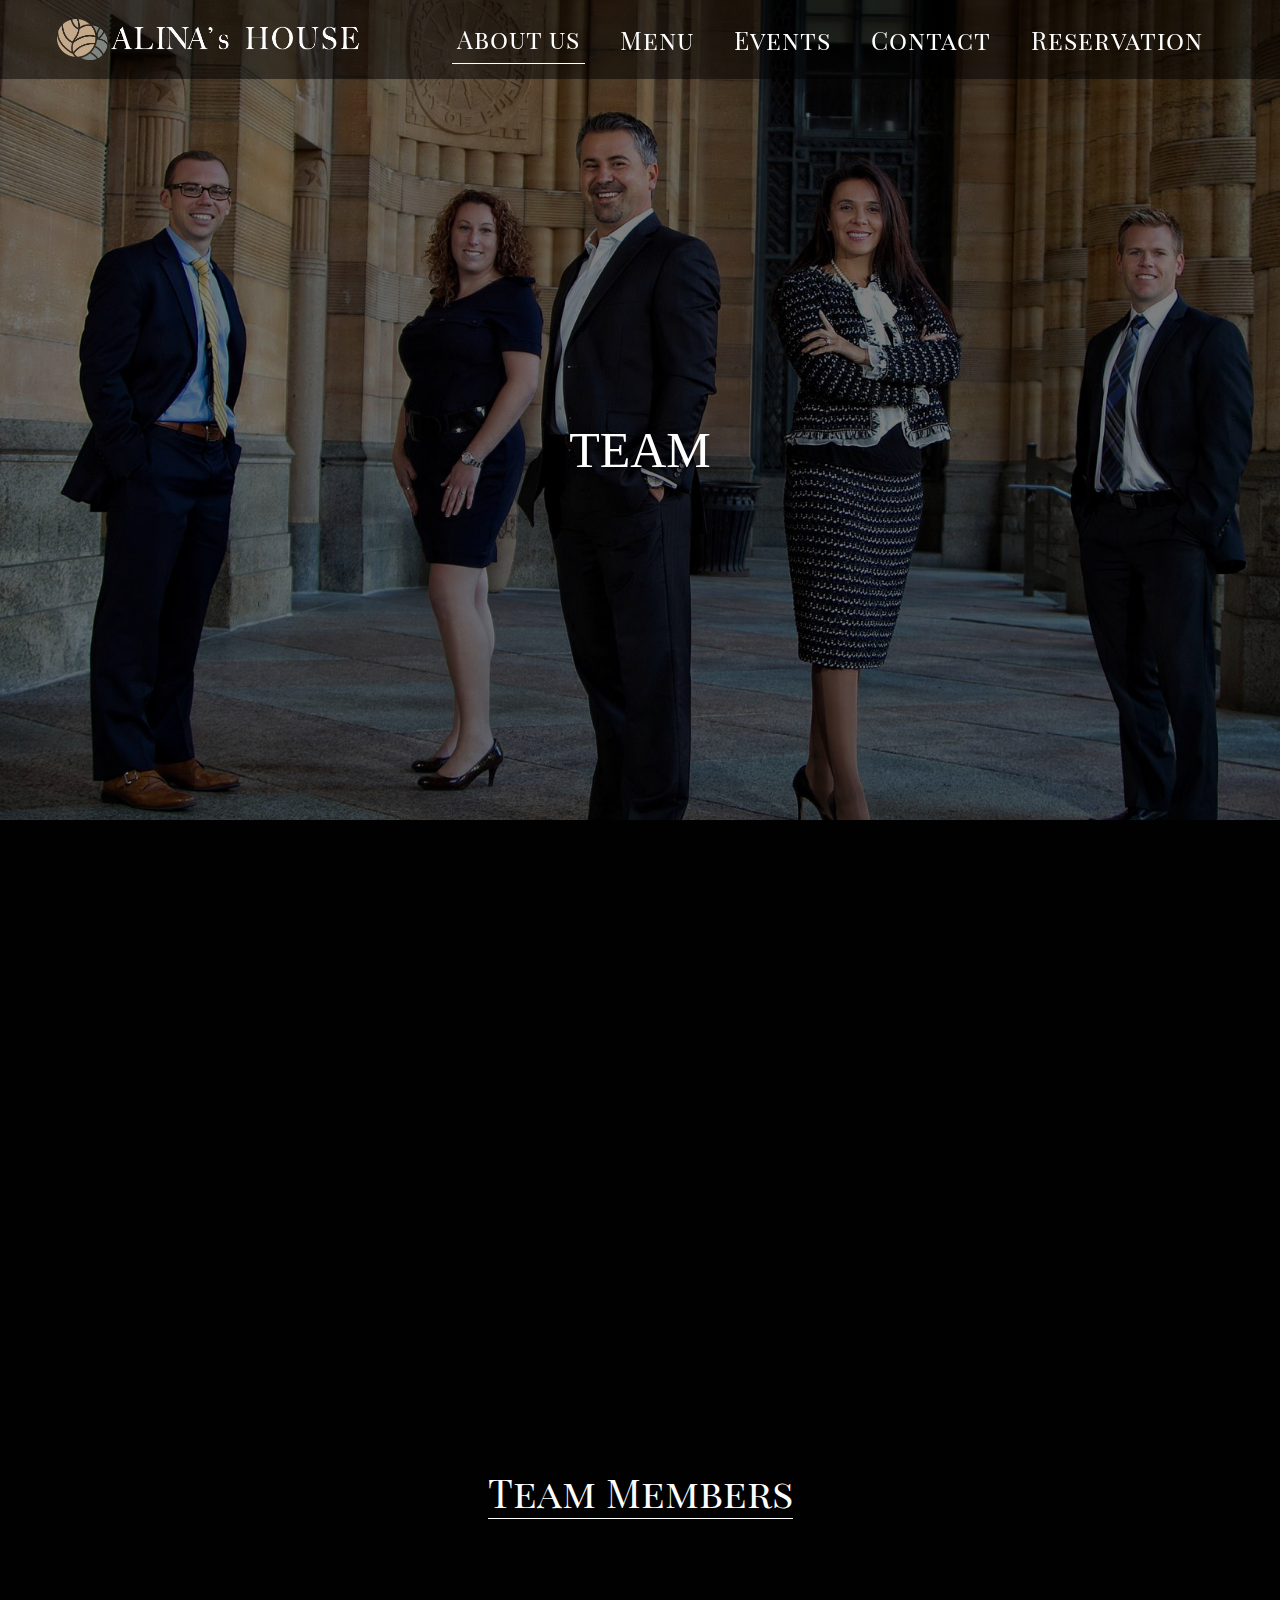
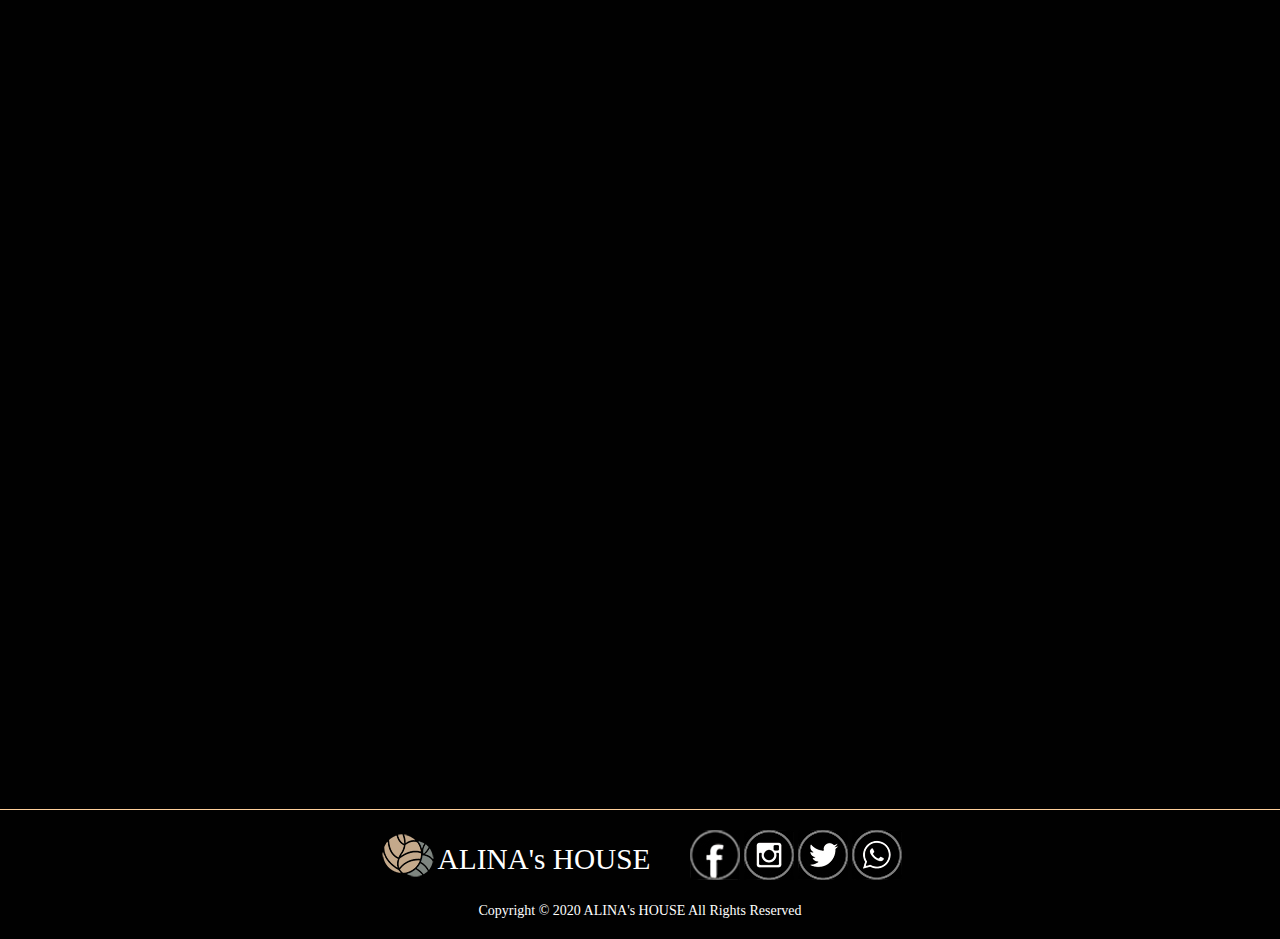
<file: ALINAsHOUSE_AboutUs_team.html>
<!DOCTYPE html>
<html lang="en" dir="ltr">
  <head>
      <meta charset="UTF-8">
      <meta name="viewport" content="width=device-width, initial-scale=1.0">
      <title>Team</title>
      <link rel="stylesheet" href="./css/ALINAsHOUSE_AboutUs_team.css">
      <link rel="stylesheet" href="./css/fonts.css">
      <link rel="stylesheet" href="./css/common/navigation.css">
      <link rel="stylesheet" href="./css/common/footer.css">
      <link rel="stylesheet" href="https://cdnjs.cloudflare.com/ajax/libs/animate.css/4.0.0/animate.min.css"/>
      <link href="https://unpkg.com/aos@2.3.1/dist/aos.css" rel="stylesheet">
      <link rel="stylesheet" href="./css/aos.css">
  </head>
  <body>


    <div class="logo_nav_home" id="navbar">
      <div class="title_home">
        <a href="./index.html"><img src="./images/header_footer/LOGO.png" alt=""></a>
        <nav class="nav_home">
          <ul class="nav_list_home">
            <li>
              <div class="nav_AboutUs_home"><p>About us</p>
                <ul>
                  <li>
                    <a href="./ALINAsHOUSE_AboutUs_brand.html">Brand</a>
                  </li>
                  <li>
                    <a href="./ALINAsHOUSE_AboutUs_team.html">Team</a>
                  </li>
                </ul>
              </div>
                </li>
            <li>
              <a href="ALINAsHOUSE_Menu.html">Menu</a>
            </li>
            <li>
              <a href="ALINAsHOUSE_Events.html">Events</a>
            </li>
            <li>
              <a href="ALINAsHOUSE_Contact.html">Contact</a>
            </li>
            <li>
              <a href="ALINAsHOUSE_Reservation.html">Reservation</a>
            </li>
          </ul>
          </nav>
      </div>
    </div>


    <nav class="clearfix" style="top:0px;padding-left: 0px;">
      <div class="logo">
        <div class="title">
          <a href="./index.html"><img src="./images/header_footer/LOGO.png" alt=""></a>
        </div>
      </div>
      <input type="checkbox" name="" id="menu-check">
      <label for="menu-check"></label>
      <ul class="submenu" id="submenu">
          <li><a href="./ALINAsHOUSE_AboutUs_brand.html"><p>Brand</p></a></li>
          <li><a href="./ALINAsHOUSE_AboutUs_team.html"><p>Team</p></a></li>
          <li><a href="./ALINAsHOUSE_Menu.html"><p>Menu</p></a></li>
          <li><a href="./ALINAsHOUSE_Events.html"><p>Events</p></a></li>
          <li><a href="./ALINAsHOUSE_Contact.html"><p>Contact</p></a></li>
          <li><a href="./ALINAsHOUSE_Reservation.html"><p>Reservation</p></a></li>
      </ul>
      <!-- <div class="icon">
          <div class="fb">
              <a href="http://www.facebook.com"><i class="fa fa-facebook-square fa-2x" aria-hidden="true"></i></a>
          </div>
          <div class="ig">
              <a href="http://www.instagram.com"><i class="fa fa-instagram fa-2x" aria-hidden="true"></i></a>
          </div>
      </div> -->
  </nav>






        <div class="banner_insidepage">
          <div class="photo animate__fadeIn"></div>
          <div class="frame">
            <div class="bannerframe_tall"></div>  
            <div class="bannerframe_fat"></div>
            <span class="title">TEAM</span>
          </div>
        </div>



        

        <div class="wholeteam" data-aos="fade-up">

          <div class="background"></div>





          <div class="left">

            <!-- <div class="photo">
              <img src="./images/AboutUs/wholeteam_big.JPG">            
            </div> -->

            <div class="words">
              <p>Lorem, ipsum dolor sit amet consectetur adipisicing elit. Ratione maiores ipsum blanditiis ad ipsam qui accusantium dignissimos, earum consequuntur dolorem commodi, sapiente cum adipisci neque sint quibusdam. Sed, cum eligendi.</p>
            </div>






          </div>

          <div class="right">
            <div class="words">
              Elite
            </div>
            <div class="photo">
              <img src="./images/AboutUs/wholeteam_small.jpg">            
            </div>



          </div>

        </div>





        <div class="team">

          <h1 class="bigwords">Team Members</h1>

          <div class="teampeople" data-aos="fade-up">

            <div class="person">
              <div class="photo_description">
                <div class="hoverframe"></div>
                <img src="./images/AboutUs/EXECUTIVE_CHEF.jpg" alt="">

              <span class="description">
                <h1>Leo</h1>
                <p>
                  Lorem ipsum dolor sit amet consectetur adipisicing elit. Minus voluptas mollitia, nulla reprehenderit sint et pariatur officia. Id expedita qui iusto dolorem molestiae soluta.
                </p>
              </span>   


              </div>
              <div class="rank">
                <p class="job">EXECUTIVE CHEF</p>
              </div>
            </div>
  
            <div class="person">
              <div class="photo_description">
                <div class="hoverframe"></div>
                <img src="./images/AboutUs/GENERAL_MANAGER.jpg" alt="">
                <span class="description">
                  <h1>Coco</h1>
                  <p>
                    Lorem ipsum dolor sit amet consectetur adipisicing elit. Minus voluptas mollitia, nulla reprehenderit sint et pariatur officia. Id expedita qui iusto dolorem molestiae soluta.
                  </p>
                </span>   
              </div>
              <div class="rank">
                <p class="job">GENERAL MANAGER</p>
              </div>
            </div>

            <div class="person">
              <div class="photo_description">
                <div class="hoverframe"></div>
                <img src="./images/AboutUs/ASSISTANT_GENERAL_MANAGER.jpg" alt="">
                <span class="description">
                  <h1>Zach</h1>
                  <p>
                    Lorem ipsum dolor sit amet consectetur adipisicing elit. Minus voluptas mollitia, nulla reprehenderit sint et pariatur officia. Id expedita qui iusto dolorem molestiae soluta.
                  </p>
                </span>   
              </div>
              <div class="rank">
                <p class="job">ASSISTANT GENERAL MANAGER</p>
              </div>
            </div>

            <div class="person">
              <div class="photo_description">
                <div class="hoverframe"></div>
                <img src="./images/AboutUs/WINE_DIRECTOR.jpg" alt="">
                <span class="description">
                  <h1>Bob</h1>
                  <p>
                    Lorem ipsum dolor sit amet consectetur adipisicing elit. Minus voluptas mollitia, nulla reprehenderit sint et pariatur officia. Id expedita qui iusto dolorem molestiae soluta.
                  </p>
                </span>   
              </div>
              <div class="rank">
                <p class="job">WINE DIRECTOR</p>
              </div>
            </div>

            <div class="person">
              <div class="photo_description">
                <div class="hoverframe"></div>
                <img src="./images/AboutUs/PASTRY_CHEF.jpg" alt="">
                <span class="description">
                  <h1>Nicole</h1>
                  <p>
                    Lorem ipsum dolor sit amet consectetur adipisicing elit. Minus voluptas mollitia, nulla reprehenderit sint et pariatur officia. Id expedita qui iusto dolorem molestiae soluta.
                  </p>
                </span>   
              </div>
              <div class="rank">
                <p class="job">PASTRY CHEF</p>
              </div>
            </div>

            <div class="person">
              <div class="photo_description">
                <div class="hoverframe"></div>
                <img src="./images/AboutUs/BAR_MANAGER.jpg" alt="">
                <span class="description">
                  <h1>Harry</h1>
                  <p>
                    Lorem ipsum dolor sit amet consectetur adipisicing elit. Minus voluptas mollitia, nulla reprehenderit sint et pariatur officia. Id expedita qui iusto dolorem molestiae soluta.
                  </p>
                </span>   
              </div>
              <div class="rank">
                <p class="job">BAR MANAGER</p>
              </div>
            </div>

          </div>
        </div>




    
  <div class="footer">
    <div class="logo_icon">
      <div class="logowords">ALINA's HOUSE</div>
      <div class="icon">
        <a class="facebook" href="#"><img src="./images/header_footer/facebook.jpg" target="_blank"></a>       
        <a class="instagram" href="#"><img src="./images/header_footer/instagram.jpg" target="_blank"></a>       
        <a class="twitter" href="#"><img src="./images/header_footer/twitter.jpg" target="_blank"></a>       
        <a class="wechat" href="#"><img src="./images/header_footer/wechat.jpg" target="_blank"></a> 
      </div>
    </div>
    <div class="copyright">Copyright © 2020 ALINA's HOUSE All Rights Reserved</div>
  </div> 




  <script src="https://unpkg.com/aos@2.3.1/dist/aos.js"></script>
  <script>
  AOS.init();
  </script>
  







  </body>
  </html
</file>
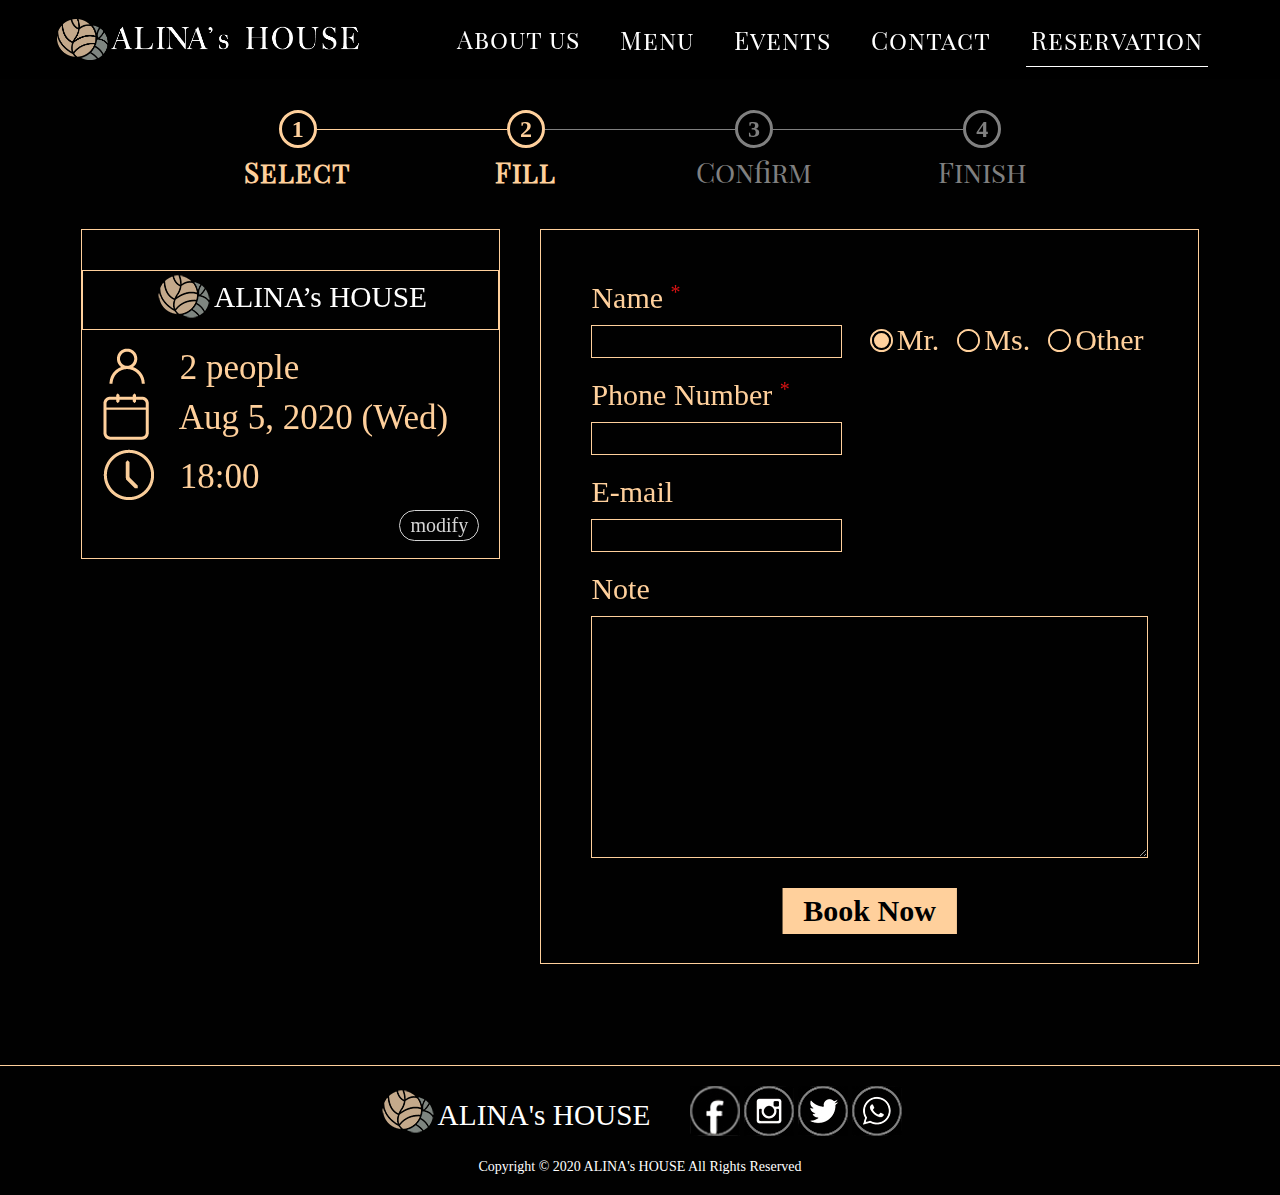
<file: ALINAsHOUSE_Booking.html>
<!DOCTYPE html>
<html lang="en" dir="ltr">
<head>
    <meta charset="UTF-8">
    <meta name="viewport" content="width=device-width, initial-scale=1.0">
    <title>booking</title>
    <link rel="stylesheet" href="./css/ALINAsHOUSE_Booking.css">
    <link rel="stylesheet" href="./css/fonts.css">
    <link rel="stylesheet" href="./css/common/navigation.css">
    <link rel="stylesheet" href="./css/common/footer.css">
    <link href="https://unpkg.com/aos@2.3.1/dist/aos.css" rel="stylesheet">
    <link rel="stylesheet" href="./css/aos.css">
</head>
<body>

 
  <div class="logo_nav_home" id="navbar">
    <div class="title_home">
      <a href="./index.html"><img src="./images/header_footer/LOGO.png" alt=""></a>
      <nav class="nav_home">
        <ul class="nav_list_home">
          <li>
            <div class="nav_AboutUs_home"><p>About us</p>
              <ul>
                <li>
                  <a href="./ALINAsHOUSE_AboutUs_brand.html">Brand</a>
                </li>
                <li>
                  <a href="./ALINAsHOUSE_AboutUs_team.html">Team</a>
                </li>
              </ul>
            </div>
              </li>
          <li>
            <a href="ALINAsHOUSE_Menu.html">Menu</a>
          </li>
          <li>
            <a href="ALINAsHOUSE_Events.html">Events</a>
          </li>
          <li>
            <a href="ALINAsHOUSE_Contact.html">Contact</a>
          </li>
          <li>
            <a href="ALINAsHOUSE_Reservation.html">Reservation</a>
          </li>
        </ul>
        </nav>
    </div>
  </div>



  <nav class="clearfix" style="top:0px;padding-left: 0px;">
    <div class="logo">
      <div class="title">
        <a href="./index.html"><img src="./images/header_footer/LOGO.png" alt=""></a>
      </div>
    </div>
    <input type="checkbox" name="" id="menu-check">
    <label for="menu-check"></label>
    <ul class="submenu" id="submenu">
        <li><a href="./ALINAsHOUSE_AboutUs_brand.html"><p>Brand</p></a></li>
        <li><a href="./ALINAsHOUSE_AboutUs_team.html"><p>Team</p></a></li>
        <li><a href="./ALINAsHOUSE_Menu.html"><p>Menu</p></a></li>
        <li><a href="./ALINAsHOUSE_Events.html"><p>Events</p></a></li>
        <li><a href="./ALINAsHOUSE_Contact.html"><p>Contact</p></a></li>
        <li><a href="./ALINAsHOUSE_Reservation.html"><p>Reservation</p></a></li>
    </ul>
    <!-- <div class="icon">
        <div class="fb">
            <a href="http://www.facebook.com"><i class="fa fa-facebook-square fa-2x" aria-hidden="true"></i></a>
        </div>
        <div class="ig">
            <a href="http://www.instagram.com"><i class="fa fa-instagram fa-2x" aria-hidden="true"></i></a>
        </div>
    </div> -->
</nav>





<div class="progress">
  <div class="allcircle">
    <div>
        <div class="circle -a">
          <div class="step -a">1</div>
        </div>
        <p class="a">Select</p>
    </div>

      <div class="line -b"></div>


    <div>
      <div class="circle -b">
        <div class="step -b">2</div>
      </div>
      <p class="b">Fill</p> 
  </div>

  <div class="line -c"></div>

    <div>
        <div class="circle -c">
          <div class="step -c">3</div>
        </div>
        <p class="c">Confirm</p>
    </div>

    <div class="line -d"></div>

    <div>
      <div class="circle -d">
        <div class="step -d">4</div>
      </div>
      <p class="d">Finish</p>
    </div>  
  </div>
</div>






<div class="left_right" data-aos="fade-up">
  
  <div class="information">
    <div class="fillblanks_title">ALINA’s HOUSE</div>
    <div class="items">
      <p class="people">2  people</p>
      <p class="date">Aug 5, 2020 (Wed)</p>
      <p class="time">18:00</p>
      <div class="modify">
        <a href="./ALINAsHOUSE_Reservation.html">modify</a>
      </div>
    </div>
  </div>
  
  
  <div class="fillform">
    <div class="frame">

        <div class="everyitem">
          <div class="item">
            <label class="name">Name <p>*</p> </label>
            <input class="name" type="text" style=" border: 1px solid rgb(255 208 156);">



            <div class="allradiocircle">
              <div class="radiocircle">
                <input class="radio" type="radio" name="gender" value="Mr." checked="true" style="width: 20px; height: 20px;">
                <span></span>
                <label class="gender">Mr.</label>
              </div>
              <div class="radiocircle">
                <input class="radio" type="radio" name="gender" value="Ms." style="width: 20px; height: 20px;">
                <span></span>
                <label class="gender">Ms.</label>
              </div>
              <div class="radiocircle">
                <input class="radio" type="radio" name="gender" value="Other" style="width: 20px; height: 20px;">
                <span></span>
                <label class="gender">Other</label>
              </div>
            </div>




          </div>
  
  
          <div class="item">
            <label class="phonenumber" >Phone Number <p>*</p></label>
            <input class="phonenumber" type="text" style=" border: 1px solid rgb(255 208 156);">
          </div>
  
          <div class="item">
            <label class="email">E-mail</label>
            <input class="email" type="text" style=" border: 1px solid rgb(255 208 156);">
          </div>
  
          <div class="item">
            <label class="note">Note</label>
            <textarea id="note" cols="35" rows="8" style=" border: 1px solid rgb(255 208 156);"></textarea>
          </div>
        </div>
        
      <div class="booknow"><a href="./ALINAsHOUSE_Confirm.html">Book Now</a></div>
      <!-- <div class="back"><a href="./ALINAsHOUSE_Reservation.html">Back</a></div> -->
    </div>
  </div>  

</div>






      <!-- 字型:
較正 Bell MT
浪漫 Lucida Calligraphy Italic -->

<!-- font-family:"Bell MT"; -->
<!-- font-family:"Lucida Calligraphy"; -->

<!-- border: 1px solid rgb(255 208 156); -->


<!-- 
display: flex;
justify-content: center;
align-items: center; -->



<div class="footer">
  <div class="logo_icon">
    <div class="logowords">ALINA's HOUSE</div>
    <div class="icon">
      <a class="facebook" href="#"><img src="./images/header_footer/facebook.jpg" target="_blank"></a>       
      <a class="instagram" href="#"><img src="./images/header_footer/instagram.jpg" target="_blank"></a>       
      <a class="twitter" href="#"><img src="./images/header_footer/twitter.jpg" target="_blank"></a>       
      <a class="wechat" href="#"><img src="./images/header_footer/wechat.jpg" target="_blank"></a> 
    </div>
  </div>
   <div class="copyright">Copyright © 2020 ALINA's HOUSE All Rights Reserved</div>
</div> 

  

<script src="https://unpkg.com/aos@2.3.1/dist/aos.js"></script>
<script>
AOS.init();
</script>



</body>
</html
</file>
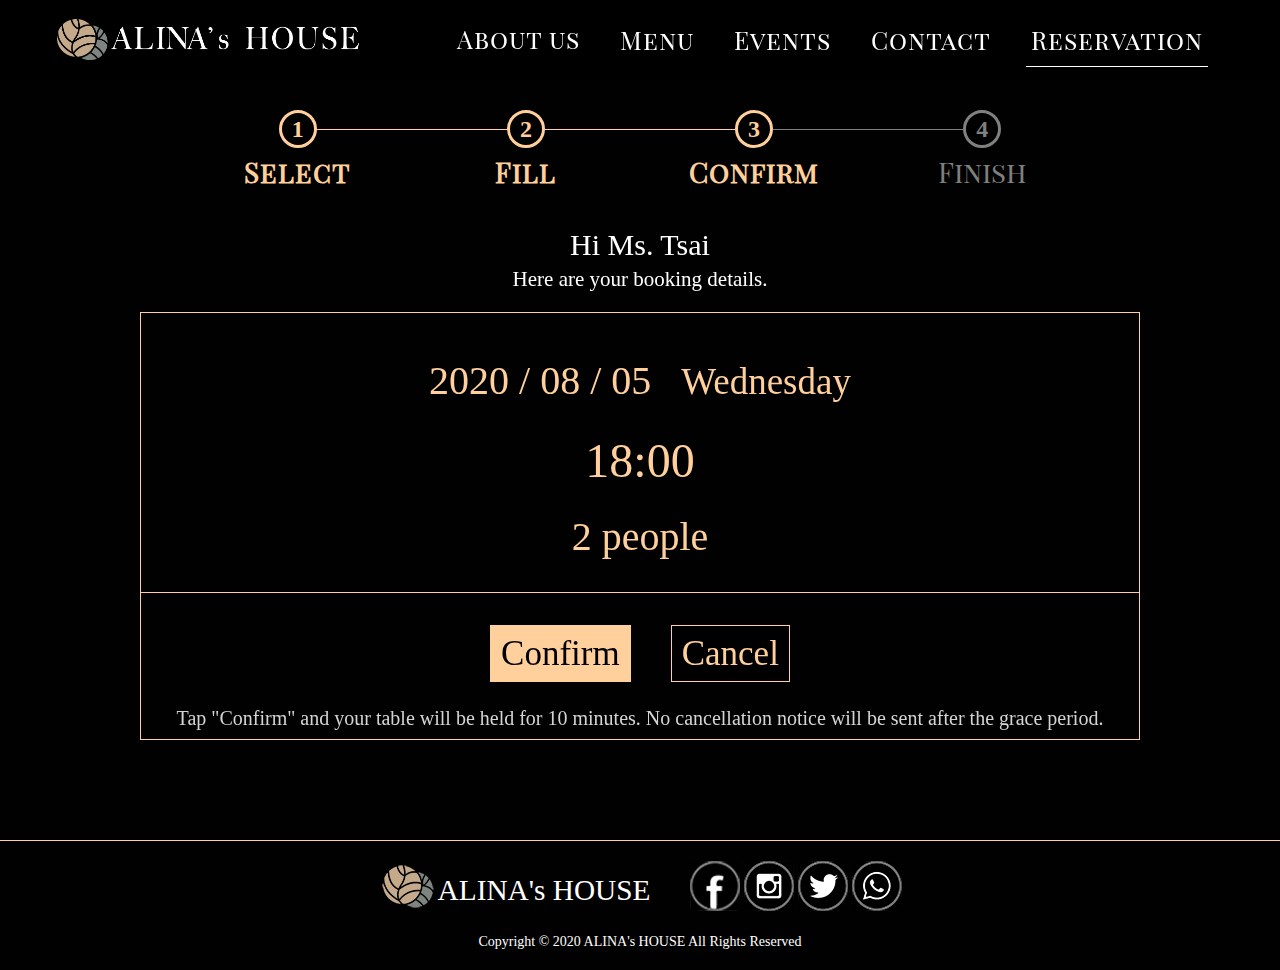
<file: ALINAsHOUSE_Confirm.html>
<!DOCTYPE html>
<html lang="en" dir="ltr">
  <head>
    <meta charset="UTF-8">
    <meta name="viewport" content="width=device-width, initial-scale=1.0">
    <title>reservation</title>
    <link rel="stylesheet" href="./css/ALINAsHOUSE_Confirm.css">
    <link rel="stylesheet" href="./css/fonts.css">
    <link rel="stylesheet" href="./css/common/navigation.css">
    <link rel="stylesheet" href="./css/common/footer.css">
    <link href="https://unpkg.com/aos@2.3.1/dist/aos.css" rel="stylesheet">
    <link rel="stylesheet" href="./css/aos.css">
</head>
<body>



  <div class="logo_nav_home" id="navbar">
    <div class="title_home">
      <a href="./index.html"><img src="./images/header_footer/LOGO.png" alt=""></a>
      <nav class="nav_home">
        <ul class="nav_list_home">
          <li>
            <div class="nav_AboutUs_home"><p>About us</p>
              <ul>
                <li>
                  <a href="./ALINAsHOUSE_AboutUs_brand.html">Brand</a>
                </li>
                <li>
                  <a href="./ALINAsHOUSE_AboutUs_team.html">Team</a>
                </li>
              </ul>
            </div>
              </li>
          <li>
            <a href="ALINAsHOUSE_Menu.html">Menu</a>
          </li>
          <li>
            <a href="ALINAsHOUSE_Events.html">Events</a>
          </li>
          <li>
            <a href="ALINAsHOUSE_Contact.html">Contact</a>
          </li>
          <li>
            <a href="ALINAsHOUSE_Reservation.html">Reservation</a>
          </li>
        </ul>
        </nav>
    </div>
  </div>


  <nav class="clearfix" style="top:0px;padding-left: 0px;">
    <div class="logo">
      <div class="title">
        <a href="./index.html"><img src="./images/header_footer/LOGO.png" alt=""></a>
      </div>
    </div>
    <input type="checkbox" name="" id="menu-check">
    <label for="menu-check"></label>
    <ul class="submenu" id="submenu">
        <li><a href="./ALINAsHOUSE_AboutUs_brand.html"><p>Brand</p></a></li>
        <li><a href="./ALINAsHOUSE_AboutUs_team.html"><p>Team</p></a></li>
        <li><a href="./ALINAsHOUSE_Menu.html"><p>Menu</p></a></li>
        <li><a href="./ALINAsHOUSE_Events.html"><p>Events</p></a></li>
        <li><a href="./ALINAsHOUSE_Contact.html"><p>Contact</p></a></li>
        <li><a href="./ALINAsHOUSE_Reservation.html"><p>Reservation</p></a></li>
    </ul>
    <!-- <div class="icon">
        <div class="fb">
            <a href="http://www.facebook.com"><i class="fa fa-facebook-square fa-2x" aria-hidden="true"></i></a>
        </div>
        <div class="ig">
            <a href="http://www.instagram.com"><i class="fa fa-instagram fa-2x" aria-hidden="true"></i></a>
        </div>
    </div> -->
</nav>







<div class="progress">
  <div class="allcircle">
    <div>
        <div class="circle -a">
          <div class="step -a">1</div>
        </div>
        <p class="a">Select</p>
    </div>

      <div class="line -b"></div>


    <div>
      <div class="circle -b">
        <div class="step -b">2</div>
      </div>
      <p class="b">Fill</p> 
  </div>

  <div class="line -c"></div>

    <div>
        <div class="circle -c">
          <div class="step -c">3</div>
        </div>
        <p class="c">Confirm</p>
    </div>

    <div class="line -d"></div>

    <div>
      <div class="circle -d">
        <div class="step -d">4</div>
      </div>
      <p class="d">Finish</p>
    </div>  
  </div>
</div>




  <p class="smallmiddlewords" data-aos="fade-up">Hi Ms. Tsai</p>
  <p class="middlewords" data-aos="fade-up">Here are your booking details.</p>

  <div class="frame" data-aos="fade-up">
      <p class="date">2020 / 08 / 05<span class="week">Wednesday</span></p>
      <p class="time">18:00</p>
      <p class="people">2  people</p>

      <div class="line"></div>

    <div class="comfirm_cancel">
      <a class="confirm" href="./ALINAsHOUSE_Finish.html">Confirm</a>
      <a class="cancel" href="./ALINAsHOUSE_Reservation.html">Cancel</a>
    </div>

      <p class="smallwords">Tap "Confirm" and your table will be held for 10 minutes. No cancellation notice will be sent after the grace period.</p>

  </div>





  <!-- <div class="menu">

    <div class="menu_frame">

      <div class="bigwords">Menu</div>

      <div class="photos">
        <div class="photo -a"></div>
        <div class="photo -b"></div>
        <div class="photo -c"></div>
        <div class="photo -d"></div>
        <div class="photo -e"></div>
        <div class="photo -f"></div>
      </div>

      <div class="seethemenu">
        <a class="seethemenu" href="./ALINAsHOUSE_Menu.html">See The Menu</a>
      </div>

      <div class="gotohomepage">
        <a class="gotohomepage" href="./ALINAsHOUSE_Home.html">Go To Home Page</a>
      </div>

    </div> -->



  </div>





      <!-- 字型:
較正 Bell MT
浪漫 Lucida Calligraphy Italic -->

<!-- font-family:"Bell MT"; -->
<!-- font-family:"Lucida Calligraphy"; -->

<!-- border: 1px solid rgb(255 208 156); -->


<!-- 
display: flex;
justify-content: center;
align-items: center; -->



<div class="footer">
  <div class="logo_icon">
    <div class="logowords">ALINA's HOUSE</div>
    <div class="icon">
      <a class="facebook" href="#"><img src="./images/header_footer/facebook.jpg" target="_blank"></a>       
      <a class="instagram" href="#"><img src="./images/header_footer/instagram.jpg" target="_blank"></a>       
      <a class="twitter" href="#"><img src="./images/header_footer/twitter.jpg" target="_blank"></a>       
      <a class="wechat" href="#"><img src="./images/header_footer/wechat.jpg" target="_blank"></a> 
    </div>
  </div>
   <div class="copyright">Copyright © 2020 ALINA's HOUSE All Rights Reserved</div>
</div> 



<script src="https://unpkg.com/aos@2.3.1/dist/aos.js"></script>
<script>
AOS.init();
</script>


  
</body>
</html
</file>
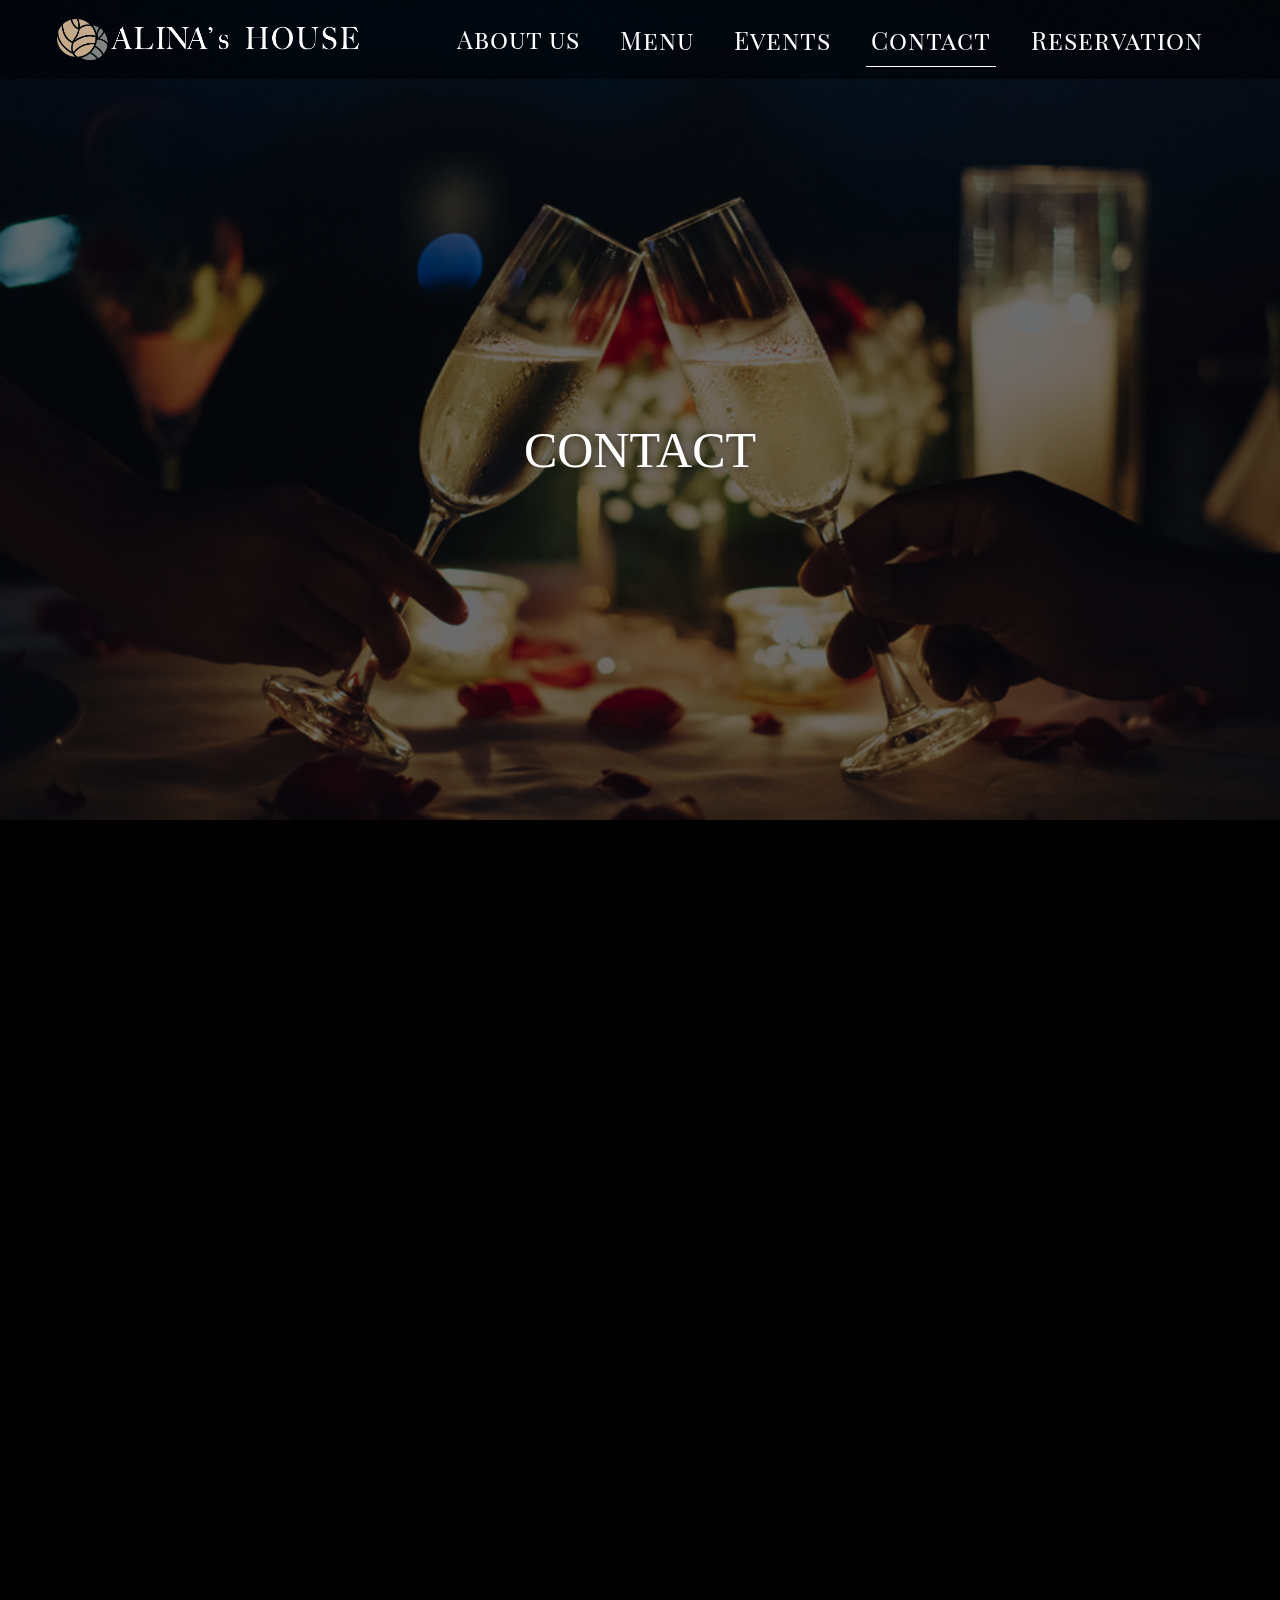
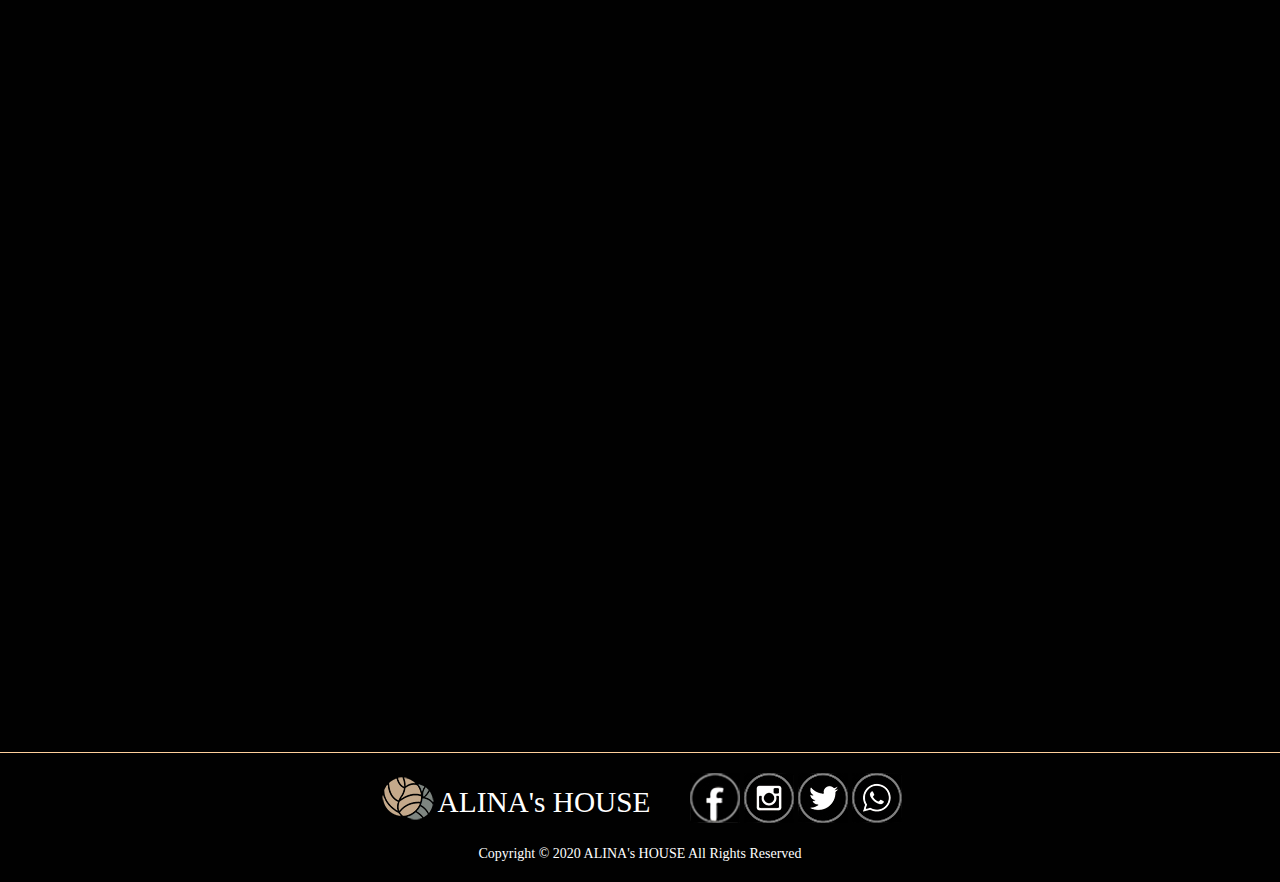
<file: ALINAsHOUSE_Contact.html>
<!DOCTYPE html>
<html lang="en" dir="ltr">
<head>
    <meta charset="UTF-8">
    <meta name="viewport" content="width=device-width, initial-scale=1.0">
    <title>Contact</title>
    <link rel="stylesheet" href="./css/ALINAsHOUSE_Contact.css">
    <link rel="stylesheet" href="./css/fonts.css">
    <link rel="stylesheet" href="./css/common/navigation.css">
    <link rel="stylesheet" href="./css/common/footer.css">
    <link rel="stylesheet" href="https://cdnjs.cloudflare.com/ajax/libs/animate.css/4.0.0/animate.min.css"/>
    <link href="https://unpkg.com/aos@2.3.1/dist/aos.css" rel="stylesheet">
    <link rel="stylesheet" href="./css/aos.css">
</head>
<body>



  <div class="logo_nav_home" id="navbar">
    <div class="title_home">
      <a href="./index.html"><img src="./images/header_footer/LOGO.png" alt=""></a>
      <nav class="nav_home">
        <ul class="nav_list_home">
          <li>
            <div class="nav_AboutUs_home"><p>About us</p>
              <ul>
                <li>
                  <a href="./ALINAsHOUSE_AboutUs_brand.html">Brand</a>
                </li>
                <li>
                  <a href="./ALINAsHOUSE_AboutUs_team.html">Team</a>
                </li>
              </ul>
            </div>
              </li>
          <li>
            <a href="ALINAsHOUSE_Menu.html">Menu</a>
          </li>
          <li>
            <a href="ALINAsHOUSE_Events.html">Events</a>
          </li>
          <li>
            <a href="ALINAsHOUSE_Contact.html">Contact</a>
          </li>
          <li>
            <a href="ALINAsHOUSE_Reservation.html">Reservation</a>
          </li>
        </ul>
        </nav>
    </div>
  </div>


  <nav class="clearfix" style="top:0px;padding-left: 0px;">
    <div class="logo">
      <div class="title">
        <a href="./index.html"><img src="./images/header_footer/LOGO.png" alt=""></a>
      </div>
    </div>
    <input type="checkbox" name="" id="menu-check">
    <label for="menu-check"></label>
    <ul class="submenu" id="submenu">
        <li><a href="./ALINAsHOUSE_AboutUs_brand.html"><p>Brand</p></a></li>
        <li><a href="./ALINAsHOUSE_AboutUs_team.html"><p>Team</p></a></li>
        <li><a href="./ALINAsHOUSE_Menu.html"><p>Menu</p></a></li>
        <li><a href="./ALINAsHOUSE_Events.html"><p>Events</p></a></li>
        <li><a href="./ALINAsHOUSE_Contact.html"><p>Contact</p></a></li>
        <li><a href="./ALINAsHOUSE_Reservation.html"><p>Reservation</p></a></li>
    </ul>
    <!-- <div class="icon">
        <div class="fb">
            <a href="http://www.facebook.com"><i class="fa fa-facebook-square fa-2x" aria-hidden="true"></i></a>
        </div>
        <div class="ig">
            <a href="http://www.instagram.com"><i class="fa fa-instagram fa-2x" aria-hidden="true"></i></a>
        </div>
    </div> -->
</nav>







  <div class="banner_insidepage">
    <div class="photo animate__fadeIn"></div>
    <div class="frame">
      <div class="bannerframe_tall"></div>  
      <div class="bannerframe_fat"></div>
      <span class="title">CONTACT</span>
    </div>
  </div>





      <div class="content">
        
        <div class="map_content" data-aos="fade-up">
          <div class="frame">
            <h1>Map</h1>
            <div class="google">
              <iframe src="https://www.google.com/maps/embed?pb=!1m18!1m12!1m3!1d3777.077472506102!2d121.19026549323966!3d24.968095409837574!2m3!1f0!2f0!3f0!3m2!1i1024!2i768!4f13.1!3m3!1m2!1s0x346823c1ec904dcb%3A0xcdc129d4455ce456!2z5ZyL56uL5Lit5aSu5aSn5a24!5e0!3m2!1szh-TW!2stw!4v1596016845497!5m2!1szh-TW!2stw" width="600" height="450" frameborder="0" style="border:0;" allowfullscreen="" aria-hidden="false" tabindex="0"></iframe>
            </div>
          </div>
        </div>

        <div class="words" data-aos="fade-up">
          <div class="openinghours">
            <h1>Opening Hours</h1>
            <p>Tuesday to Saturday, 11:00 am until 9:00 pm</p>
          </div>

          <hr>

          <div class="phonenumber">
            <h1>Phone Number</h1>
            <p>(02)5555-5555</p>
          </div>

          <hr>

          <div class="address">
            <h1>Address</h1>
            <p>10 Quay Street Dungarvan, Co.</p>
            <p>Waterford, Ireland</p>
          </div>
        </div>

      </div>





  <div class="fillform_picture">
    <div class="fillform" data-aos="fade-up">
      <div class="frame">
        <div class="content">
        <div class="fillform_title">Feedback</div>
  
        <div class="everyitem">
          <div class="item">
            <label class="name">Name</label>
            <input class="name" type="text" style=" border: 1px solid rgb(255 208 156);">



            <div class="gender">
              <div class="radiocircle">
                <input class="radio" type="radio" name="gender" value="Mr." checked="true" style="width: 20px; height: 20px;">
                <span></span>
                <label class="gender">Mr.</label>
              </div>
              <div class="radiocircle">
                <input class="radio" type="radio" name="gender" value="Ms." style="width: 20px; height: 20px;">
                <span></span>
                <label class="gender">Ms.</label>
              </div>
              <div class="radiocircle">
                <input class="radio" type="radio" name="gender" value="Other" style="width: 20px; height: 20px;">
                <span></span>
                <label class="gender">Other</label>
              </div>
            </div>

          


          </div>
  

  
          <div class="item">
            <label class="phonenumber" >Phone Number</label>
            <input class="phonenumber" type="text" style=" border: 1px solid rgb(255 208 156);">
          </div>
  
          <div class="item">
            <label class="email">E-mail</label>
            <input class="email" type="text" style=" border: 1px solid rgb(255 208 156);">
          </div>
  
          <div class="item">
            <label class="note">Comment</label>
            <textarea id="note" cols="35" rows="8" style=" border: 1px solid rgb(255 208 156);"></textarea>
          </div>
        </div>
          
        <!-- <div class="back"><a href="./ALINAsHOUSE_Reservation.html">Back</a></div> -->
      </div>
      <div class="booknow"><a href="./index.html">Submit</a></div>

    </div>
    </div>  
  
  

    <div class="picture" data-aos="fade-up">
      <img src="./images/Contact/picture.jpg" style="opacity: 0.4;">
      <!-- <span>—　Sincerely　—</span> -->
    </div>

  </div>



<div class="footer">
  <div class="logo_icon">
    <div class="logowords">ALINA's HOUSE</div>
    <div class="icon">
      <a class="facebook" href="#"><img src="./images/header_footer/facebook.jpg" target="_blank"></a>       
      <a class="instagram" href="#"><img src="./images/header_footer/instagram.jpg" target="_blank"></a>       
      <a class="twitter" href="#"><img src="./images/header_footer/twitter.jpg" target="_blank"></a>       
      <a class="wechat" href="#"><img src="./images/header_footer/wechat.jpg" target="_blank"></a> 
    </div>
  </div>
   <div class="copyright">Copyright © 2020 ALINA's HOUSE All Rights Reserved</div>
</div> 
   



<script src="https://unpkg.com/aos@2.3.1/dist/aos.js"></script>
<script>
AOS.init();
</script>





</body>
</html
</file>
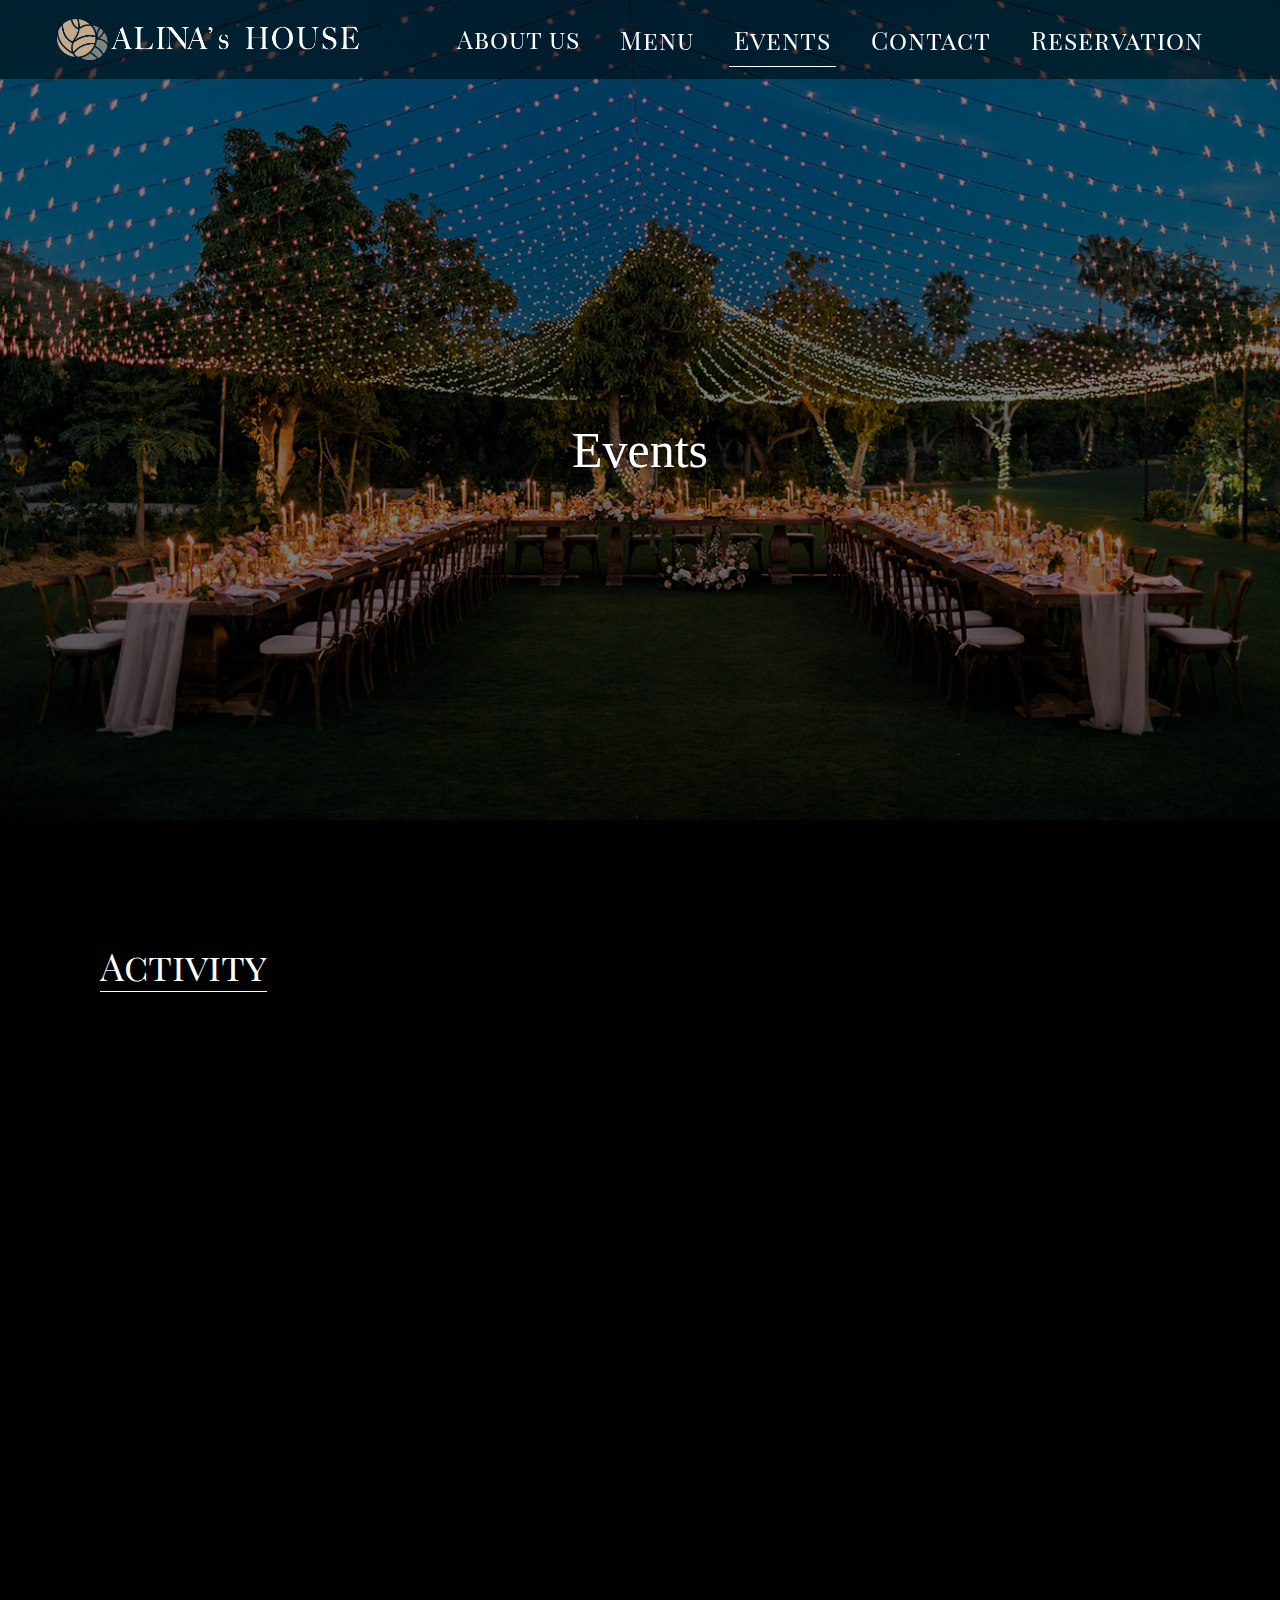
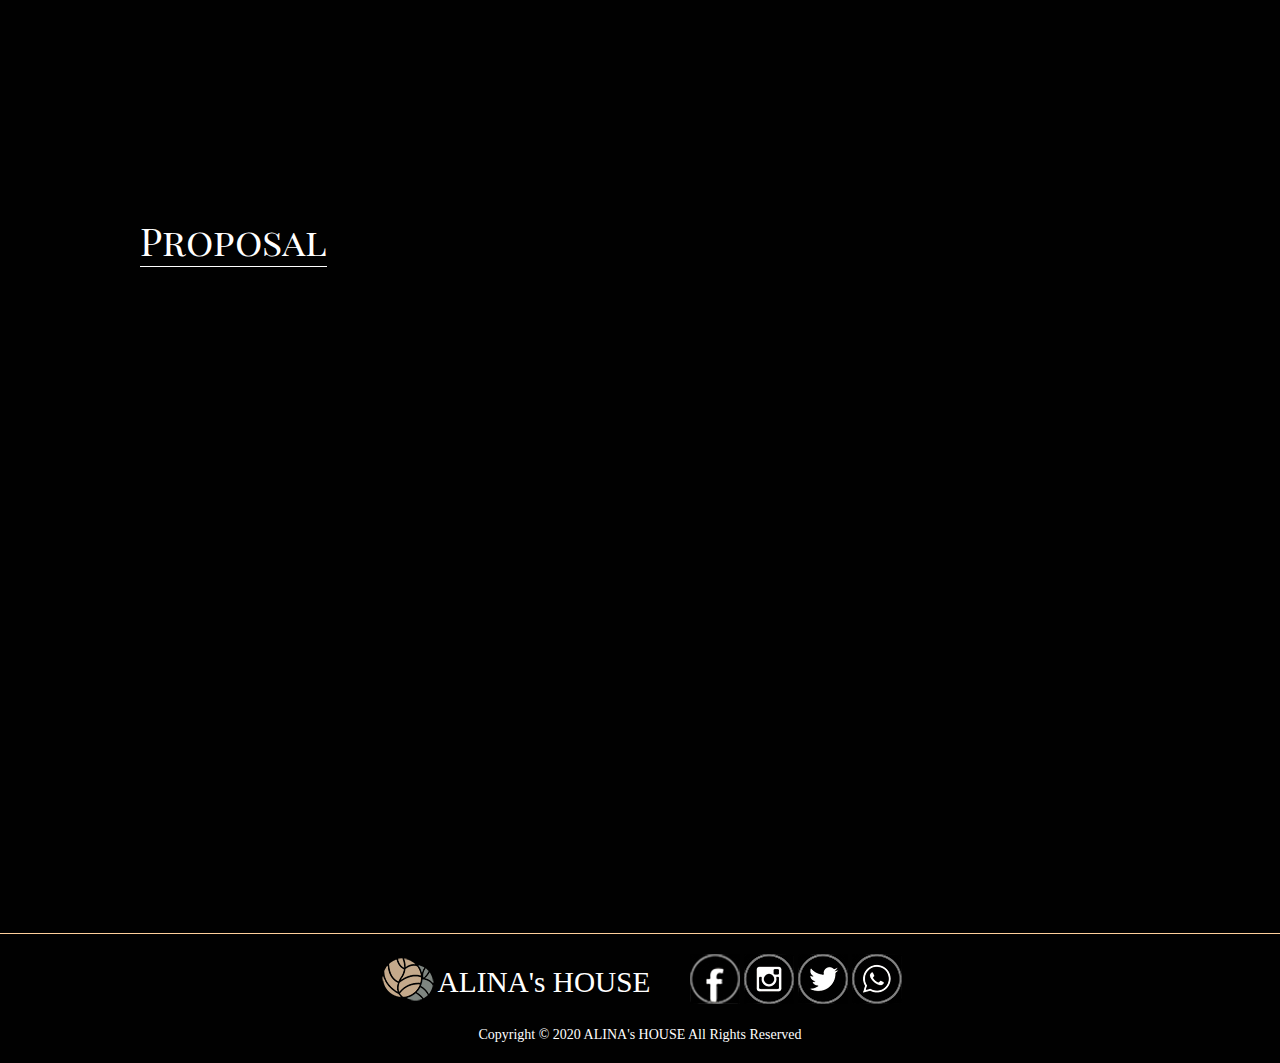
<file: ALINAsHOUSE_Events.html>
<!DOCTYPE html>
<html lang="en" dir="ltr">
  <head>
      <meta charset="UTF-8">
      <meta name="viewport" content="width=device-width, initial-scale=1.0">
      <title>Events</title>
      <link rel="stylesheet" href="./css/ALINAsHOUSE_Events.css">
      <link rel="stylesheet" href="./css/fonts.css">
      <link rel="stylesheet" href="./css/common/navigation.css">
      <link rel="stylesheet" href="./css/common/footer.css">
      <link rel="stylesheet" href="https://cdnjs.cloudflare.com/ajax/libs/animate.css/4.0.0/animate.min.css"/>
      <link href="https://unpkg.com/aos@2.3.1/dist/aos.css" rel="stylesheet">
      <link rel="stylesheet" href="./css/aos.css">
  </head>
  <body>

  


    <div class="logo_nav_home" id="navbar">
      <div class="title_home">
        <a href="./index.html"><img src="./images/header_footer/LOGO.png" alt=""></a>
        <nav class="nav_home">
          <ul class="nav_list_home">
            <li>
              <div class="nav_AboutUs_home"><p>About us</p>
                <ul>
                  <li>
                    <a href="./ALINAsHOUSE_AboutUs_brand.html">Brand</a>
                  </li>
                  <li>
                    <a href="./ALINAsHOUSE_AboutUs_team.html">Team</a>
                  </li>
                </ul>
              </div>
                </li>
            <li>
              <a href="ALINAsHOUSE_Menu.html">Menu</a>
            </li>
            <li>
              <a href="ALINAsHOUSE_Events.html">Events</a>
            </li>
            <li>
              <a href="ALINAsHOUSE_Contact.html">Contact</a>
            </li>
            <li>
              <a href="ALINAsHOUSE_Reservation.html">Reservation</a>
            </li>
          </ul>
          </nav>
      </div>
    </div>


    <nav class="clearfix" style="top:0px;padding-left: 0px;">
      <div class="logo">
        <div class="title">
          <a href="./index.html"><img src="./images/header_footer/LOGO.png" alt=""></a>
        </div>
      </div>
      <input type="checkbox" name="" id="menu-check">
      <label for="menu-check"></label>
      <ul class="submenu" id="submenu">
          <li><a href="./ALINAsHOUSE_AboutUs_brand.html"><p>Brand</p></a></li>
          <li><a href="./ALINAsHOUSE_AboutUs_team.html"><p>Team</p></a></li>
          <li><a href="./ALINAsHOUSE_Menu.html"><p>Menu</p></a></li>
          <li><a href="./ALINAsHOUSE_Events.html"><p>Events</p></a></li>
          <li><a href="./ALINAsHOUSE_Contact.html"><p>Contact</p></a></li>
          <li><a href="./ALINAsHOUSE_Reservation.html"><p>Reservation</p></a></li>
      </ul>
      <!-- <div class="icon">
          <div class="fb">
              <a href="http://www.facebook.com"><i class="fa fa-facebook-square fa-2x" aria-hidden="true"></i></a>
          </div>
          <div class="ig">
              <a href="http://www.instagram.com"><i class="fa fa-instagram fa-2x" aria-hidden="true"></i></a>
          </div>
      </div> -->
  </nav>





    <div class="banner_insidepage">
      <div class="photo animate__fadeIn"></div>
      <div class="frame">
        <div class="bannerframe_tall"></div>  
        <div class="bannerframe_fat"></div>
        <span class="title">Events</span>
      </div>
    </div>





    <div class="events">
      <h1>Activity</h1>
      <div class="irregular">
        <div class="container" data-aos="fade-up">

          <div class="aa">
            <img src="./images/Events/events1.jpg" alt="">
            <span>ACTIVITY A</span>
          </div>
          <div class="bb">
            <img src="./images/Events/events2.jpg" alt="">
            <span>ACTIVITY B</span>
          </div>
          <div class="cc">
            <img src="./images/Events/events3.jpg" alt="">
            <span>ACTIVITY C</span>
          </div>
          <div class="dd">
            <img src="./images/Events/events4.jpg" alt="">
            <span>ACTIVITY D</span>
          </div>
          <div class="ee">
            <img src="./images/Events/events5.jpg" alt="">
            <span>ACTIVITY E</span>
          </div>
          <div class="ff">
            <img src="./images/Events/events6.jpg" alt="">
            <span>ACTIVITY F</span>
          </div>
      </div>
      </div>
  </div>





        <div class="proposal">
          <h1 class="bigwords">Proposal</h1>
          <div class="tab_container" data-aos="fade-up">
            <div class="container_in">
              <div class="tab_list_block">
                <ul class="tab_list">
                  <li><a href="#" data-target="tab1" class="tab -on">Issue A</a></li>
                  <li><a href="#" data-target="tab2" class="tab">Issue B</a></li>
                  <li><a href="#" data-target="tab3" class="tab">Issue C</a></li>
                </ul>
              </div>
        
              <div class="tab_contents"> 
                <div class="tab tab1 -on">
                  <div class="paragraph">
                    <h1>－ Party －</h1>

                    <div class="smallwords">
                      <p>Caperet deleniti interesset
                      ei pri, iudicabit intellegat eu
                      pro. Id qui debitis singulis
                      contentiones, delenit
                      quaerendum ex pri. Vis
                      illum sonet nostrum in.
                      No clita persius honestatis
                      sea, in vix sumo nostro
                      deleniti.</p>

                      <table class="data_list_table">
                        <tbody>
                          <tr class="top">
                            <th width="80%">Content</th>
                            <th width="20%">Price</th>
                          </tr>
                
                          <tr>
                            <td class="text">Space Rental</a></td>
                            <td>$300,000</td>
                          </tr>
                
                          <tr>
                            <td class="text">Meal Supply</a></td>
                            <td>$500,000</td>
                          </tr>

                            </tbody>
                      </table>
                    </div>

                  </div>
  
                  <div class="photoA">
                    <img src="./images/Events/proposal1.jpg" alt="">
                  </div>
                </div>
      
                <div class="tab tab2">
                  <div class="paragraph">
                    <h1>－ Wedding －</h1>
                    <div class="smallwords">
                      <p>Amet consectetur adipisicing elit. Laboriosam doloribus inventore sit sequi consequatur beatae, dolorem ducimus animi similique, eligendi aut nihil recusandae earum temporibus, et molestias rem adipisci.</p>

                      <table class="data_list_table">
                        <tbody>
                          <tr class="top">
                            <th width="80%">Content</th>
                            <th width="20%">Price</th>
                          </tr>
                
                          <tr>
                            <td class="text">Space Rental</a></td>
                            <td>$600,000</td>
                          </tr>
                
                          <tr>
                            <td class="text">Meal Supply</a></td>
                            <td>$990,000</td>
                          </tr>

                            </tbody>
                      </table>

                    </div>
                  </div>
  
                  <div class="photoB">
                    <img src="./images/Events/proposal2.jpg" alt="">
                  </div>
                </div>
                
                <div class="tab tab3">
                  <div class="paragraph">
                    <h1>－ Special Activity －</h1>
                    <div class="smallwords">
                      <p>Qui debitis singulis contentiones, adipisicing elit. Non ea odio sunt accusamus fugiat modi asperiores quam ipsa deleniti, magnam ullam assumenda consectetur illum dignissimos perspiciatis, pariatur voluptas.</p>

                      <table class="data_list_table">
                        <tbody>
                          <tr class="top">
                            <th width="80%">Content</th>
                            <th width="20%">Price</th>
                          </tr>
                
                          <tr>
                            <td class="text">Space Rental</a></td>
                            <td>$400,000</td>
                          </tr>
                
                          <tr>
                            <td class="text">Meal Supply</a></td>
                            <td>$700,000</td>
                          </tr>

                            </tbody>
                      </table>

                    </div>
                  </div>
  
                  <div class="photoC">
                    <img src="./images/Events/proposal3.png" alt="">
                  </div>
  
              </div>
              
            </div>
            </div>

        </div>





  <script src="./vendor/jQuery.js"></script>
  <script>
    $(function(){
      $("a.tab").on("click", function(e){
        e.preventDefault();
        
        //  將頁籤列表移除所有 -on，再將指定的加上 -on 
        $(this).closest("ul").find("a.tab").removeClass("-on");
        $(this).addClass("-on");
        
        //  找到對應的頁籤內容，加上 -on 來顯示 
        $("div.tab").removeClass("-on");
        $("div.tab." + $(this).attr("data-target")).addClass("-on");
      });
    });
  </script> 
</div> 


<script src="https://unpkg.com/aos@2.3.1/dist/aos.js"></script>
<script>
AOS.init();
</script>




    
<div class="footer">
  <div class="logo_icon">
    <div class="logowords">ALINA's HOUSE</div>
    <div class="icon">
      <a class="facebook" href="#"><img src="./images/header_footer/facebook.jpg" target="_blank"></a>       
      <a class="instagram" href="#"><img src="./images/header_footer/instagram.jpg" target="_blank"></a>       
      <a class="twitter" href="#"><img src="./images/header_footer/twitter.jpg" target="_blank"></a>       
      <a class="wechat" href="#"><img src="./images/header_footer/wechat.jpg" target="_blank"></a> 
    </div>
  </div>
  <div class="copyright">Copyright © 2020 ALINA's HOUSE All Rights Reserved</div>
</div> 






  </body>
  </html
</file>
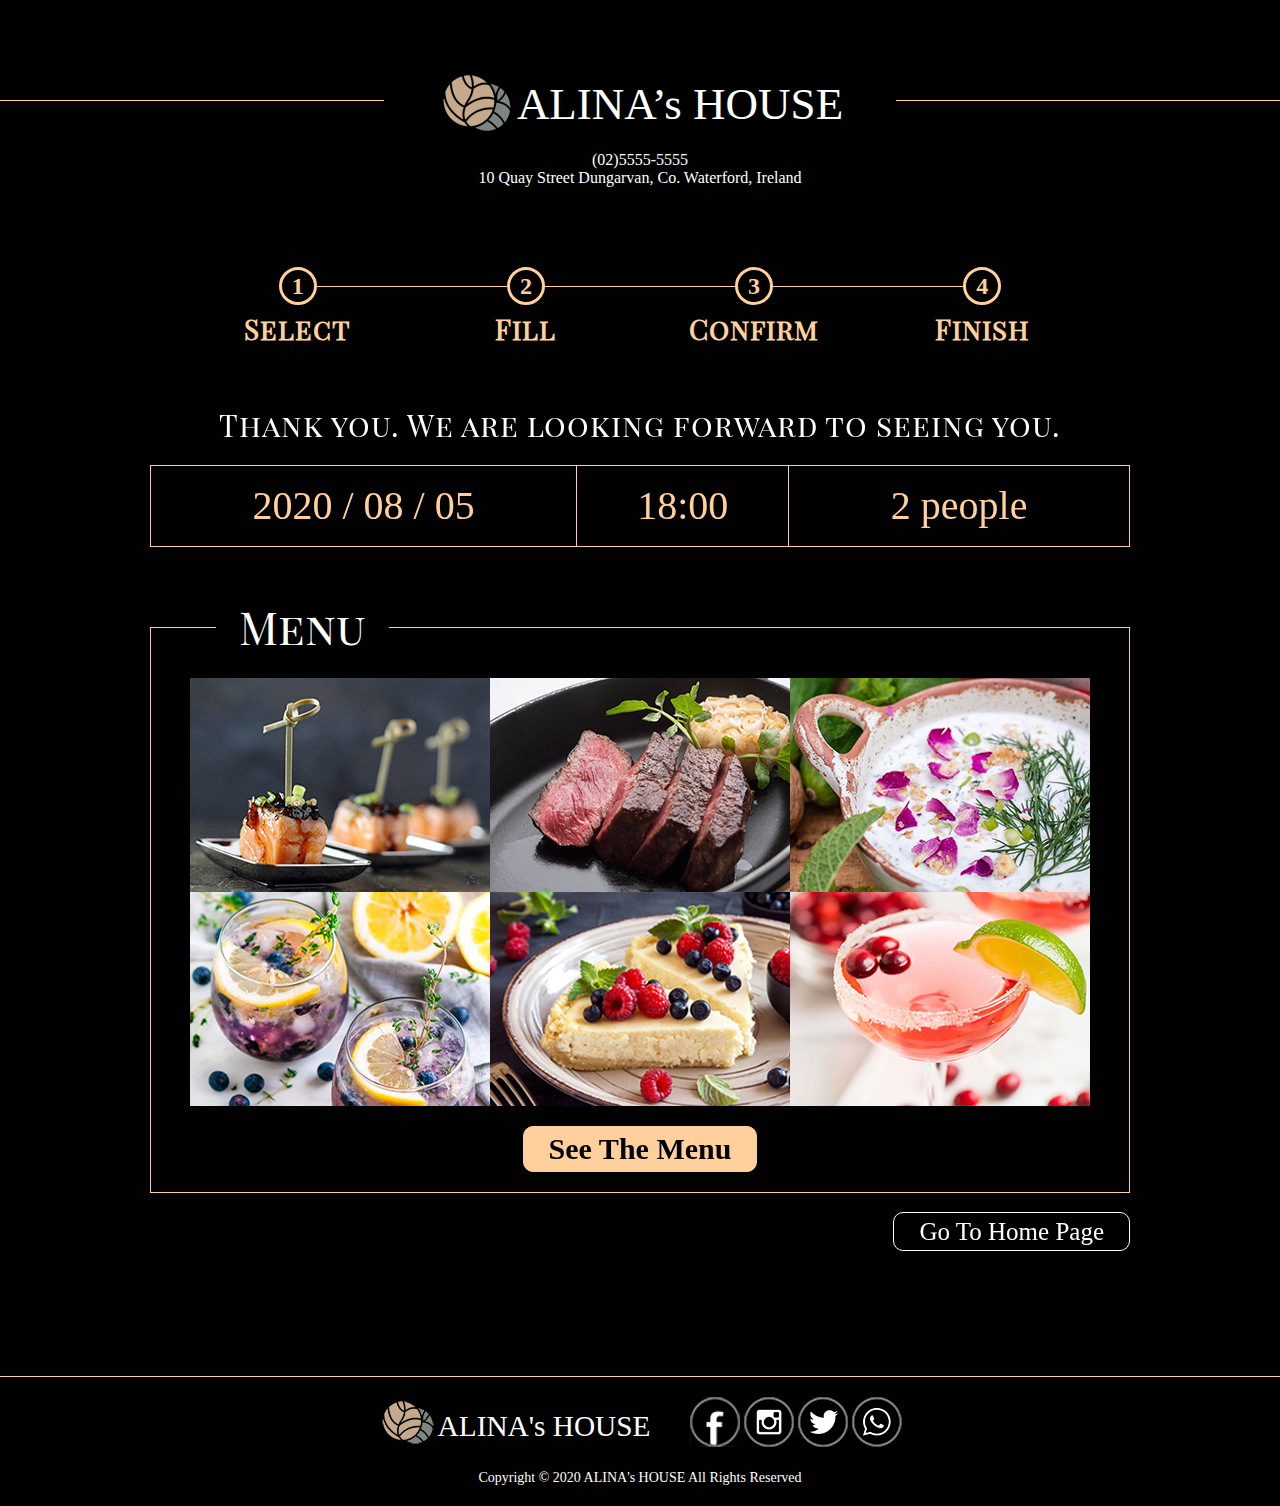
<file: ALINAsHOUSE_Finish.html>
<!DOCTYPE html>
<html lang="en" dir="ltr">
<head>
    <meta charset="UTF-8">
    <meta name="viewport" content="width=device-width, initial-scale=1.0">
    <title>reservation</title>
    <link rel="stylesheet" href="./css/ALINAsHOUSE_Finish.css">
    <link rel="stylesheet" href="./css/fonts.css">
    <link rel="stylesheet" href="./css/common/navigation.css">
    <link rel="stylesheet" href="./css/common/footer.css">
    <link href="https://unpkg.com/aos@2.3.1/dist/aos.css" rel="stylesheet">
    <link rel="stylesheet" href="./css/aos.css">
</head>
<body>




  
  <div class="finish_title">
    <div class="line"></div>
    <div class="bigwords">ALINA’s HOUSE</div>
    <div class="smallwords">
      <p class="smallwords">(02)5555-5555</p>
      <p class="smallwords">10 Quay Street Dungarvan, Co. Waterford, Ireland</p>
    </div>
  </div>




  
  <div class="progress">
    <div class="allcircle">
      <div>
          <div class="circle -a">
            <div class="step -a">1</div>
          </div>
          <p class="a">Select</p>
      </div>

        <div class="line -b"></div>


      <div>
        <div class="circle -b">
          <div class="step -b">2</div>
        </div>
        <p class="b">Fill</p> 
    </div>

    <div class="line -c"></div>

      <div>
          <div class="circle -c">
            <div class="step -c">3</div>
          </div>
          <p class="c">Confirm</p>
      </div>

      <div class="line -d"></div>

      <div>
        <div class="circle -d">
          <div class="step -d">4</div>
        </div>
        <p class="d">Finish</p>
      </div>  
    </div>
  </div>

  


<div data-aos="fade-up">

  <!-- <p class="smallmiddlewords">Hi Ms. Tsai</p> -->
  <p class="middlewords">Thank you. We are looking forward to seeing you.</p>

  <div class="frame" data-aos="fade-up">
      <p class="date">2020 / 08 / 05</p>
      <p class="time">18:00</p>
      <p class="people">2  people</p>

      <!-- <div class="line"></div>


      <a class="confirm" href="./ALINAsHOUSE_Reservation_finish.html">Confirm</a>
      <div class="blank"></div>
      <a class="cancel" href="./ALINAsHOUSE_Reservation.html">Cancel</a>
      <p class="smallwords">Tap "Confirm" and your table will be held for 10 minutes. No cancellation notice will be sent after the grace period.</p> -->

  </div>





  <div class="menu">

    <div class="menu_frame">

      <div class="bigwords">Menu</div>

      <div class="photos">
        <div class="photo -a">
          <img src="./images/Reservation/appetizer.jpg" alt="">
        </div>
        <div class="photo -b">
          <img src="./images/Reservation/maincourse.jpg" alt="">
        </div>
        <div class="photo -c">
          <img src="./images/Reservation/soup1.jpg" alt="">
        </div>
        <div class="photo -d">
          <img src="./images/Reservation/beverage.jpg" alt="">
        </div>
        <div class="photo -e">
          <img src="./images/Reservation/dessert.jpg" alt="">
        </div>
        <div class="photo -f">
          <img src="./images/Reservation/cocktail.jpg" alt="">
        </div>

      </div>

      <div class="seethemenu">
        <a class="seethemenu" href="./ALINAsHOUSE_Menu.html">See The Menu</a>
      </div>


    </div>

    
    <div class="gotohomepage">
      <a class="gotohomepage" href="./index.html">Go To Home Page</a>
    </div>


  </div>

</div>



<div class="footer">
  <div class="logo_icon">
    <div class="logowords">ALINA's HOUSE</div>
    <div class="icon">
      <a class="facebook" href="#"><img src="./images/header_footer/facebook.jpg" target="_blank"></a>       
      <a class="instagram" href="#"><img src="./images/header_footer/instagram.jpg" target="_blank"></a>       
      <a class="twitter" href="#"><img src="./images/header_footer/twitter.jpg" target="_blank"></a>       
      <a class="wechat" href="#"><img src="./images/header_footer/wechat.jpg" target="_blank"></a> 
    </div>
  </div>
   <div class="copyright">Copyright © 2020 ALINA's HOUSE All Rights Reserved</div>
</div> 
  



<script src="https://unpkg.com/aos@2.3.1/dist/aos.js"></script>
<script>
AOS.init();
</script>




</body>
</html
</file>
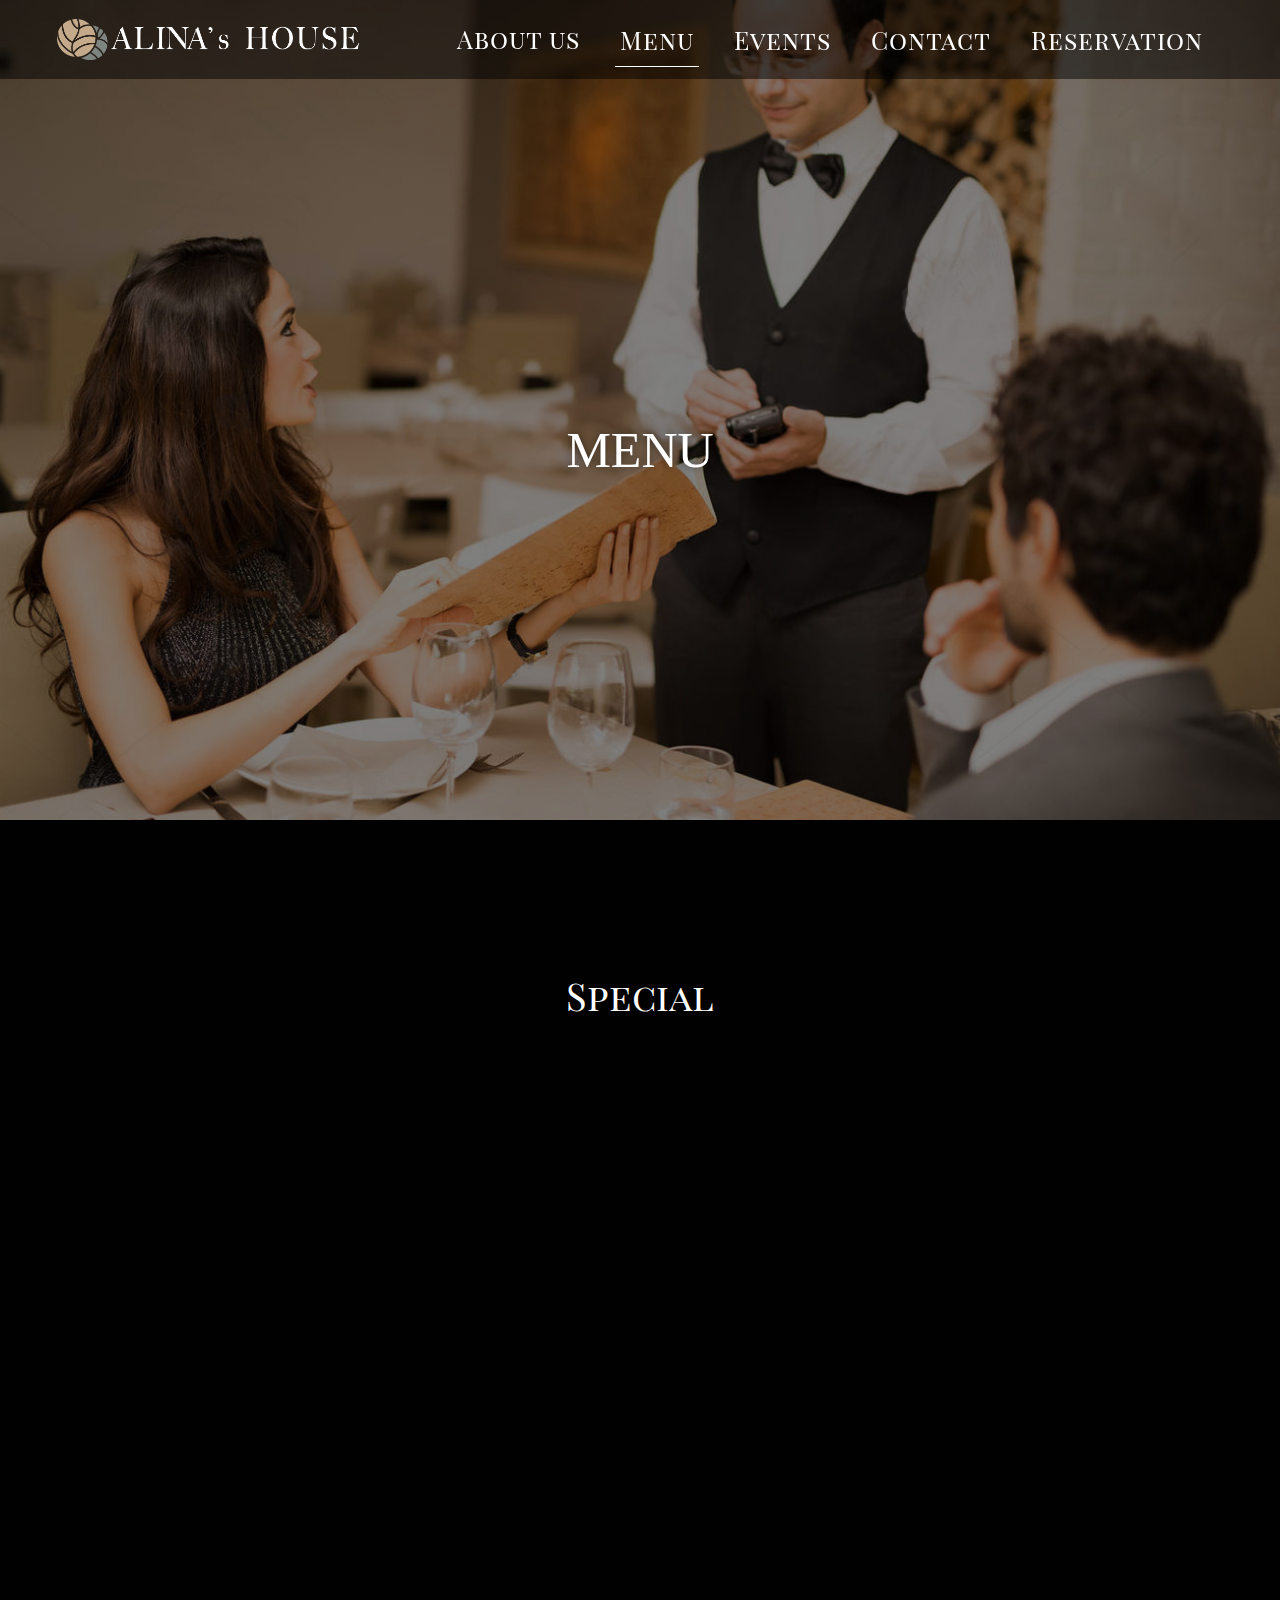
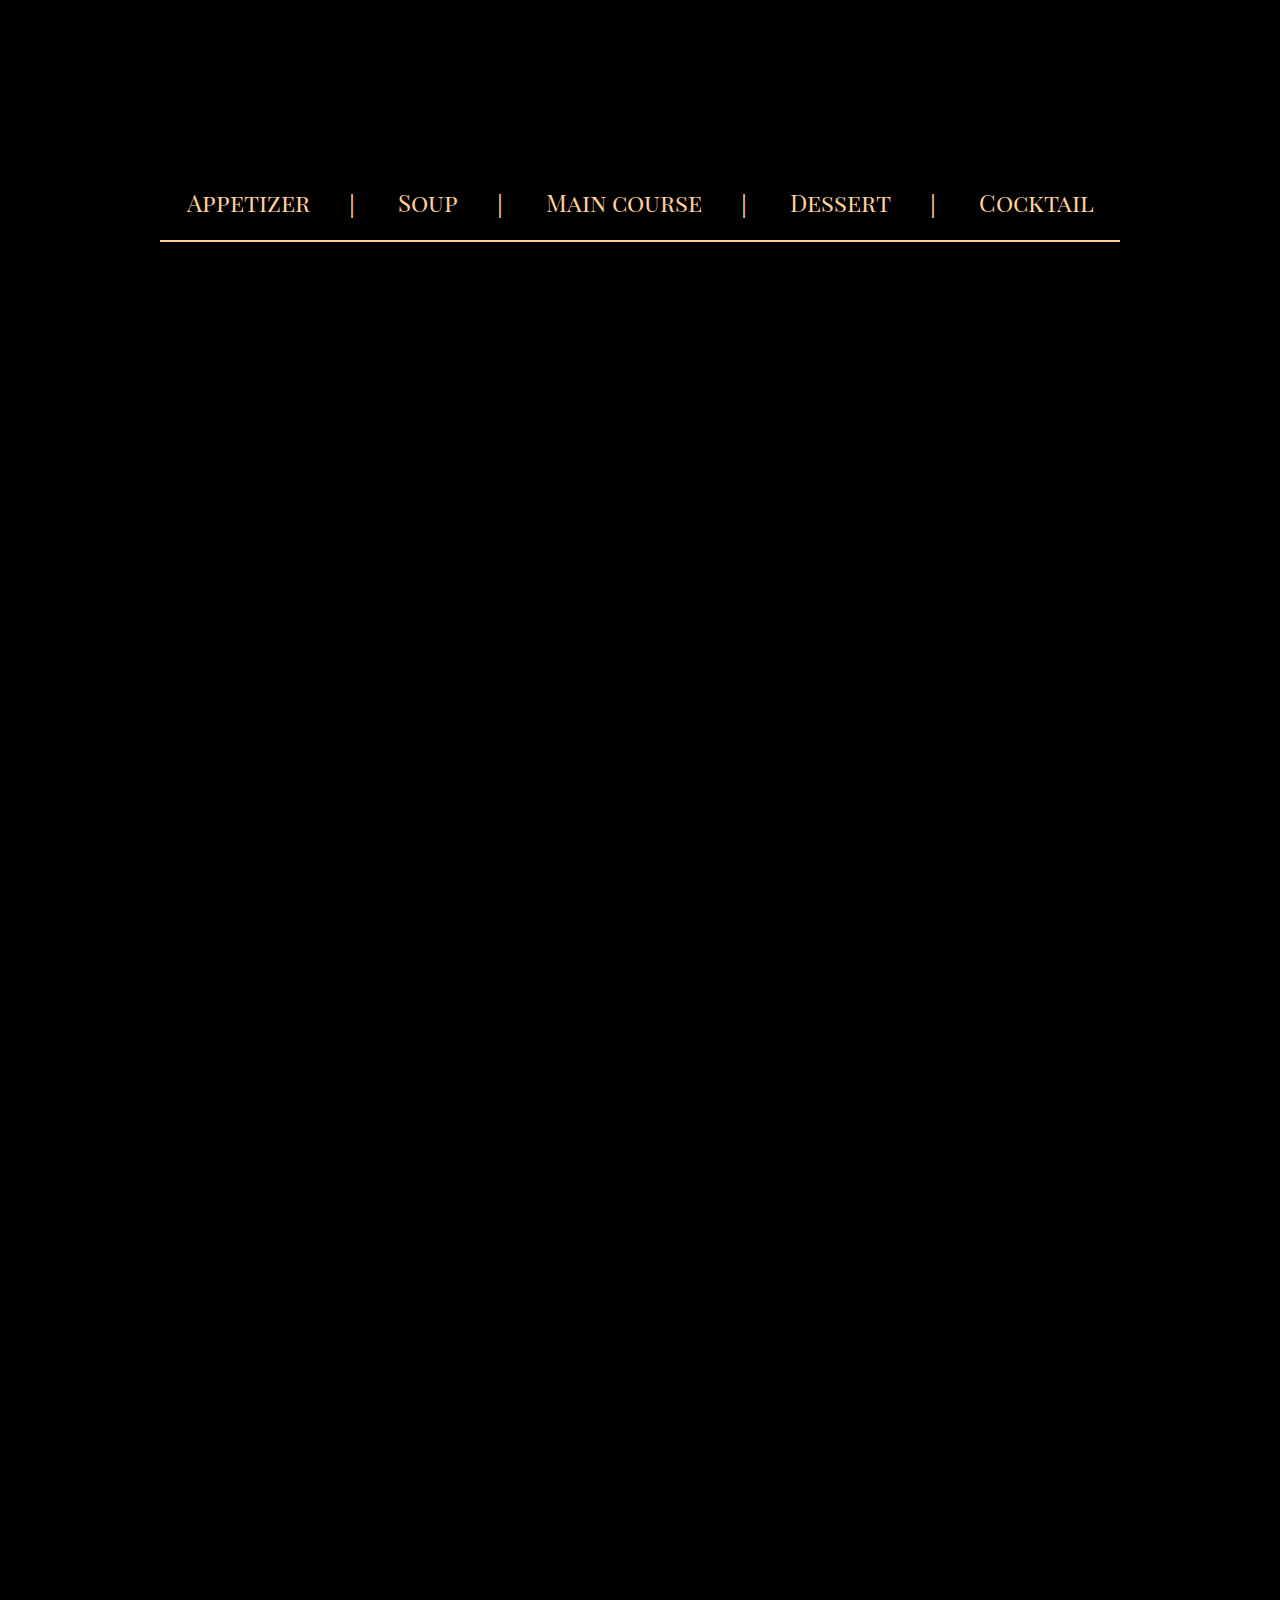
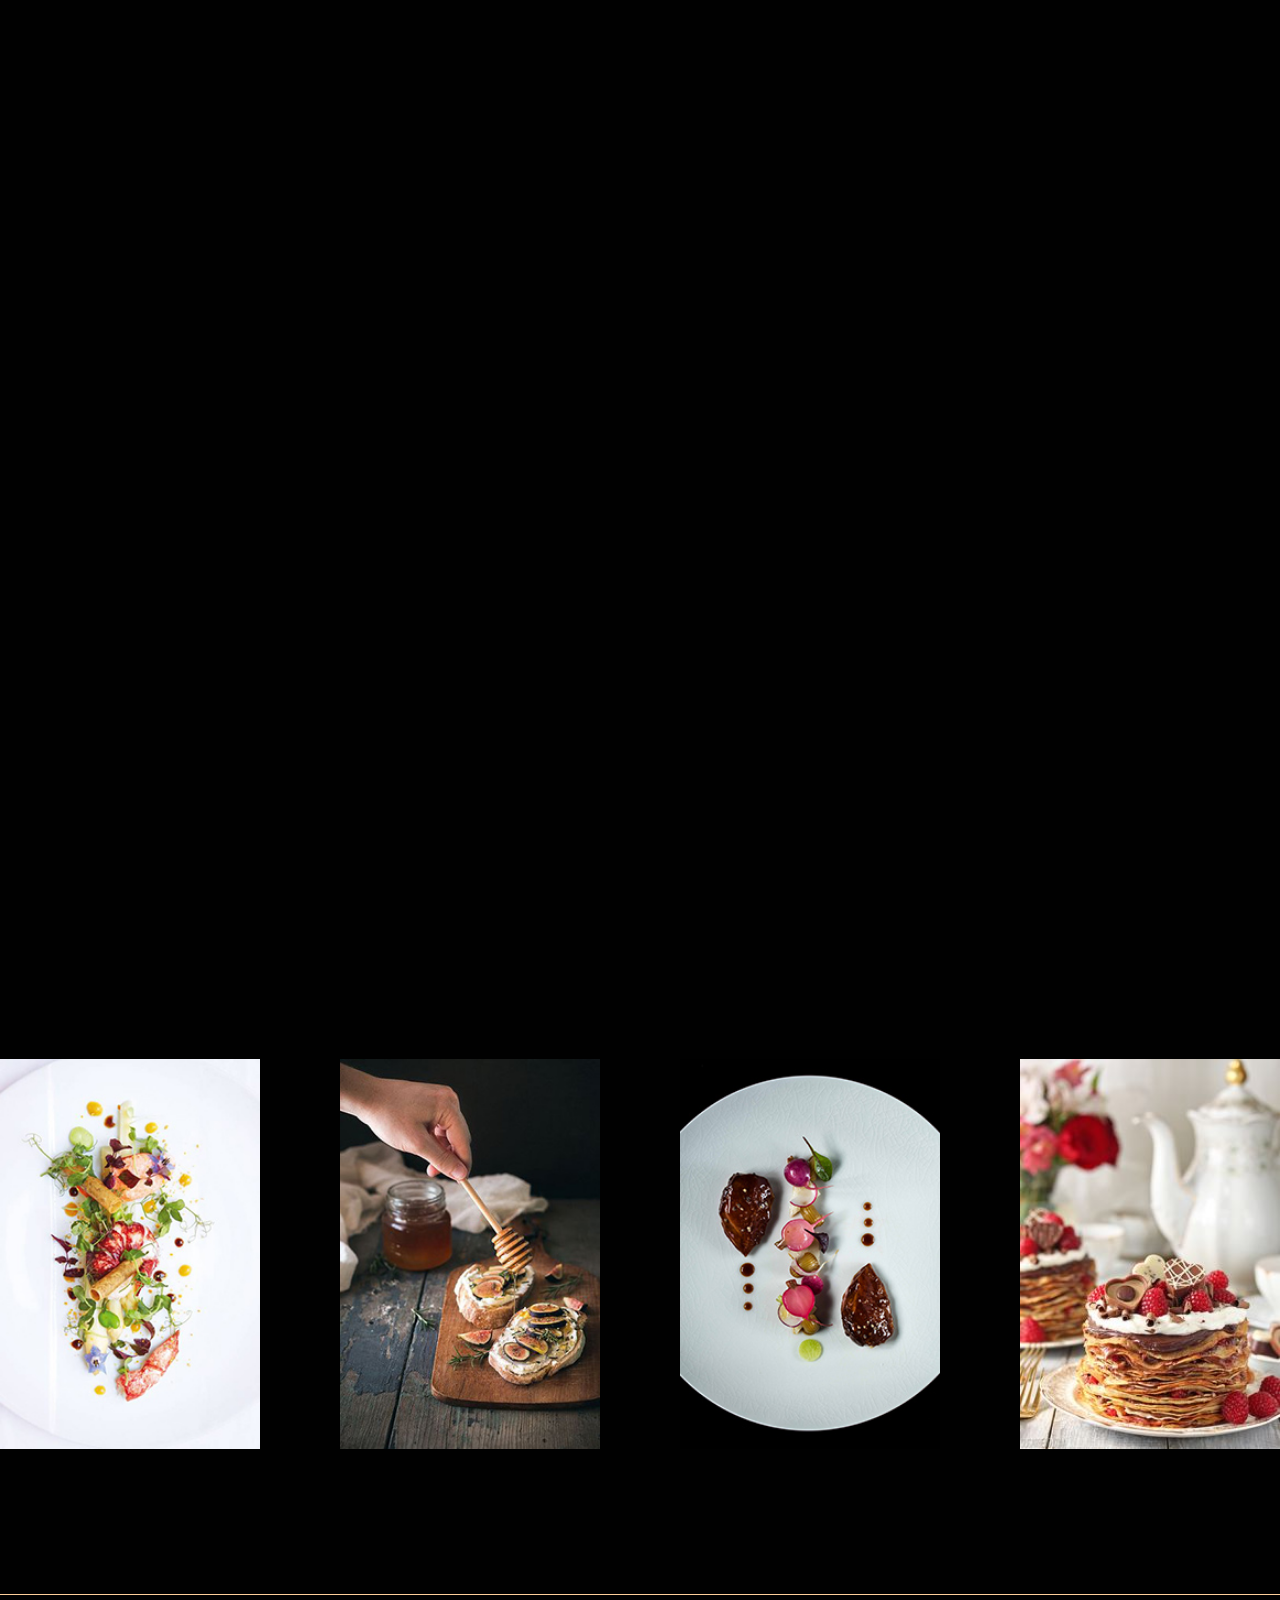
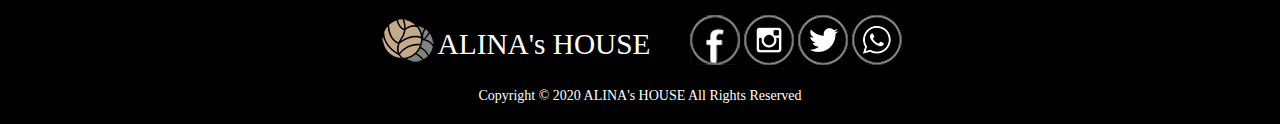
<file: ALINAsHOUSE_Menu.html>
<!DOCTYPE html>
<html lang="en" dir="ltr">
<head>
    <meta charset="UTF-8">
    <meta name="viewport" content="width=device-width, initial-scale=1.0">
    <title>Menu</title>
    <link rel="stylesheet" href="./css/ALINAsHOUSE_Menu.css">
    <link rel="stylesheet" href="./css/fonts.css">
    <link rel="stylesheet" href="./css/common/navigation.css">
    <link rel="stylesheet" href="./css/common/footer.css">
    <link rel="stylesheet" href="https://cdnjs.cloudflare.com/ajax/libs/animate.css/4.0.0/animate.min.css"/>
    <link href="https://unpkg.com/aos@2.3.1/dist/aos.css" rel="stylesheet">
    <link rel="stylesheet" href="./css/aos.css">
    <link rel="stylesheet" href="./css/owl.carousel.min.css">
    <link rel="stylesheet" href="./css/owl.theme.default.min.css">
</head>
<body>



  <div class="logo_nav_home" id="navbar">
    <div class="title_home">
      <a href="./index.html"><img src="./images/header_footer/LOGO.png" alt=""></a>
      <nav class="nav_home">
        <ul class="nav_list_home">
          <li>
            <div class="nav_AboutUs_home"><p>About us</p>
              <ul>
                <li>
                  <a href="./ALINAsHOUSE_AboutUs_brand.html">Brand</a>
                </li>
                <li>
                  <a href="./ALINAsHOUSE_AboutUs_team.html">Team</a>
                </li>
              </ul>
            </div>
              </li>
          <li>
            <a href="ALINAsHOUSE_Menu.html">Menu</a>
          </li>
          <li>
            <a href="ALINAsHOUSE_Events.html">Events</a>
          </li>
          <li>
            <a href="ALINAsHOUSE_Contact.html">Contact</a>
          </li>
          <li>
            <a href="ALINAsHOUSE_Reservation.html">Reservation</a>
          </li>
        </ul>
        </nav>
    </div>
  </div>


  <nav class="clearfix" style="top:0px;padding-left: 0px;">
    <div class="logo">
      <div class="title">
        <a href="./index.html"><img src="./images/header_footer/LOGO.png" alt=""></a>
      </div>
    </div>
    <input type="checkbox" name="" id="menu-check">
    <label for="menu-check"></label>
    <ul class="submenu" id="submenu">
        <li><a href="./ALINAsHOUSE_AboutUs_brand.html"><p>Brand</p></a></li>
        <li><a href="./ALINAsHOUSE_AboutUs_team.html"><p>Team</p></a></li>
        <li><a href="./ALINAsHOUSE_Menu.html"><p>Menu</p></a></li>
        <li><a href="./ALINAsHOUSE_Events.html"><p>Events</p></a></li>
        <li><a href="./ALINAsHOUSE_Contact.html"><p>Contact</p></a></li>
        <li><a href="./ALINAsHOUSE_Reservation.html"><p>Reservation</p></a></li>
    </ul>
    <!-- <div class="icon">
        <div class="fb">
            <a href="http://www.facebook.com"><i class="fa fa-facebook-square fa-2x" aria-hidden="true"></i></a>
        </div>
        <div class="ig">
            <a href="http://www.instagram.com"><i class="fa fa-instagram fa-2x" aria-hidden="true"></i></a>
        </div>
    </div> -->
</nav>



  <div class="banner_insidepage">
    <div class="photo animate__fadeIn"></div>
    <div class="frame">
      <div class="bannerframe_tall"></div>  
      <div class="bannerframe_fat"></div>
      <span class="title">MENU</span>
    </div>
  </div>









<div class="special">
  <div class="bigwords">Special</div>
  <div class="special_container" data-aos="fade-up">
    <div class="special_items">
      <div class="food -a -on">
        <span>
          <p class="outside_words">Special</p>
          <p>A</p>
        </span>
        <div class="content">
          <div class="food_photo -a">
            <img src="./images/Menu/special_in1.jpg" alt="">
          </div>
          <div class="food_words -a">
            <h1 class="food_name">Special A</h1>
            <h3 class="idea">IDEA</h3>
            <div class="description">
              <p>Lorem ipsum dolor sit amet,
              legendos dissentias ex has,
              autem illud feugait ea nam.
              Et fugit populo semper pro,
              duis instructior vel ut. Eu
              pro iudico latine ceteros, nam
              dicunt ceteros ocurreret at,
              consequuntur voluptates.</p>
            </div>
          </div>
          <div class="chef_photo">
            <img src="./images/Menu/alan.jpg" alt="">
            <h3 class="chef_name">Chef Alan
              <p class="nameline">——————————</p>
            </h3>
          </div>
        </div>
      </div>
      <div class="food -b">
        <span>
          <p class="outside_words">Special</p>
          <p>B</p>
        </span>
        <div class="content">
          <div class="food_photo -b">
            <img src="./images/Menu/special_in2.jpg" alt="">
          </div>
          <div class="food_words -b">
            <h1 class="food_name">Special B</h1>
            <h3 class="idea">IDEA</h3>
            <div class="description">
              <p>Lorem ipsum dolor sit amet,
                legendos dissentias ex has,
                autem illud feugait ea nam.
                Et fugit populo semper pro,
                duis instructior vel ut. Eu
                pro iudico latine ceteros, nam
                dicunt ceteros ocurreret at,
                consequuntur voluptates.</p>
            </div>
          </div>
          <div class="chef_photo">
            <img src="./images/Menu/carol.jpg" alt="">
            <h3 class="chef_name">Pastry Chef Carol
              <p class="nameline">——————————</p>
            </h3>
          </div>
        </div>
      </div>
      <div class="food -c">
        <span>
          <p class="outside_words">Special</p>
          <p>C</p>
        </span>
        <div class="content">
          <div class="food_photo -c">
            <img src="./images/Menu/special_in3.jpg" alt="">
          </div>
          <div class="food_words -c">
            <h1 class="food_name">Special C</h1>
            <h3 class="idea">IDEA</h3>
            <div class="description">
              <p>Lorem ipsum dolor sit amet,
                legendos dissentias ex has,
                autem illud feugait ea nam.
                Et fugit populo semper pro,
                duis instructior vel ut. Eu
                pro iudico latine ceteros, nam
                dicunt ceteros ocurreret at,
                consequuntur voluptates.</p>
            </div>
          </div>
          <div class="chef_photo">
            <img src="./images/Menu/PASTRY CHEF.jpg" alt="">
            <h3 class="chef_name">Pastry Chef Nicole
              <p class="nameline">——————————</p>
            </h3>
          </div>
        </div>
      </div>
      <div class="food -d">
        <span>
          <p class="outside_words">Special</p>
          <p>D</p>
        </span>        
        <div class="content">
          <div class="food_photo -d">
            <img src="./images/Menu/special_in4.jpg" alt="">
          </div>
          <div class="food_words -d">
            <h1 class="food_name">Special D</h1>
            <h3 class="idea">IDEA</h3>
            <div class="description">
              <p>Lorem ipsum dolor sit amet,
                legendos dissentias ex has,
                autem illud feugait ea nam.
                Et fugit populo semper pro,
                duis instructior vel ut. Eu
                pro iudico latine ceteros, nam
                dicunt ceteros ocurreret at,
                consequuntur voluptates.</p>
            </div>
          </div>
          <div class="chef_photo">
            <img src="./images/Menu/peter.jpg" alt="">
            <h3 class="chef_name">Bartender Ken
              <p class="nameline">——————————</p>
            </h3>
          </div>
        </div>
      </div>
    </div>
  </div>
</div>






<div class="food_list">
  <div class="menu">
    <a href=".appetizer">Appetizer</a>
    <a href=".soup">Soup</a>
    <a href=".maincourse">Main course</a>
    <a href=".dessert">Dessert</a>
    <a href=".cocktail">Cocktail</a>
  </div>
  <div class="line"></div>
</div>


  


  <div class="appetizer fooditem" data-aos="fade-up">
    <div class="container">
      <div class="pricetable">
        <div class="bigwords">Appetizer</div>
        <div class="all_items">
          <div class="item -a">
            <div class="big">
              <p class="smallitem">Delicacy A1</p>
              <span class="price">$600</span>
            </div>
            <p class="small">Lorem ipsum dolor sit amet.</p>
          </div>
          <div class="item -b">
            <div class="big">
              <p class="smallitem">Delicacy A2</p>
              <span class="price">$600</span>
            </div>
            <p class="small">Lorem ipsum dolor sit amet.</p>
          </div>
          <div class="item -c">
            <div class="big">
              <p class="smallitem">Delicacy A3</p>
              <span class="price">$600</span>
            </div>
            <p class="small">Lorem ipsum dolor sit amet.</p>
          </div>
          <div class="item -d">
            <div class="big">
              <p class="smallitem">Delicacy A4</p>
              <span class="price">$600</span>
            </div>
            <p class="small">Lorem ipsum dolor sit amet.</p>
          </div>
          <div class="item -e">
            <div class="big">
              <p class="smallitem">Delicacy A5</p>
              <span class="price">$600</span>
            </div>
            <p class="small">Lorem ipsum dolor sit amet.</p>
          </div>
        </div>
        </div>
        <div class="picture">
          <img class="photo" src="./images/Menu/appetizer.jpg" alt="">
          <span class="A1"><p>Delicacy A1</p></span>
          <span class="A2"><p>Delicacy A2</p></span>
          <span class="A3"><p>Delicacy A3</p></span>
          <span class="A4"><p>Delicacy A4</p></span>
          <span class="A5"><p>Delicacy A5</p></span>

          <!-- <div class="side"></div> -->

        </div>
    </div>
  </div>





  <div class="soup fooditem" data-aos="fade-up">
    <div class="container">
      <div class="picture">
        <img class="photo" src="./images/Menu/soup1.jpg" alt="">
        <span class="B1"><p>Delicacy B1</p></span>
        <span class="B2"><p>Delicacy B2</p></span>
        <span class="B3"><p>Delicacy B3</p></span>
        <span class="B4"><p>Delicacy B4</p></span>
        <span class="B5"><p>Delicacy B5</p></span>

        <!-- <div class="side"></div> -->

      </div>
      <div class="pricetable">
        <div class="bigwords">Soup</div>
        <div class="all_items">
          <div class="item -a">
            <div class="big">
              <p class="smallitem">Delicacy B1</p>
              <span class="price">$600</span>
            </div>
            <p class="small">Lorem ipsum dolor sit amet.</p>
          </div>
          <div class="item -b">
            <div class="big">
              <p class="smallitem">Delicacy B2</p>
              <span class="price">$600</span>
            </div>
            <p class="small">Lorem ipsum dolor sit amet.</p>
          </div>
          <div class="item -c">
            <div class="big">
              <p class="smallitem">Delicacy B3</p>
              <span class="price">$600</span>
            </div>
            <p class="small">Lorem ipsum dolor sit amet.</p>
          </div>
          <div class="item -d">
            <div class="big">
              <p class="smallitem">Delicacy B4</p>
              <span class="price">$600</span>
            </div>
            <p class="small">Lorem ipsum dolor sit amet.</p>
          </div>
          <div class="item -e">
            <div class="big">
              <p class="smallitem">Delicacy B5</p>
              <span class="price">$600</span>
            </div>
            <p class="small">Lorem ipsum dolor sit amet.</p>
          </div>
        </div>
        </div>
    </div>
  </div>





  <div class="maincourse fooditem" data-aos="fade-up">
    <div class="container">
      <div class="pricetable">
        <div class="bigwords">Main course</div>
        <div class="all_items">
          <div class="item -a">
            <div class="big">
              <p class="smallitem">Delicacy C1</p>
              <span class="price">$600</span>
            </div>
            <p class="small">Lorem ipsum dolor sit amet.</p>
          </div>
          <div class="item -b">
            <div class="big">
              <p class="smallitem">Delicacy C2</p>
              <span class="price">$600</span>
            </div>
            <p class="small">Lorem ipsum dolor sit amet.</p>
          </div>
          <div class="item -c">
            <div class="big">
              <p class="smallitem">Delicacy C3</p>
              <span class="price">$600</span>
            </div>
            <p class="small">Lorem ipsum dolor sit amet.</p>
          </div>
          <div class="item -d">
            <div class="big">
              <p class="smallitem">Delicacy C4</p>
              <span class="price">$600</span>
            </div>
            <p class="small">Lorem ipsum dolor sit amet.</p>
          </div>
          <div class="item -e">
            <div class="big">
              <p class="smallitem">Delicacy C5</p>
              <span class="price">$600</span>
            </div>
            <p class="small">Lorem ipsum dolor sit amet.</p>
          </div>
        </div>
        </div>
        <div class="picture">
          <img class="photo" src="./images/Menu/maincourse.jpg" alt="">
          <span class="C1"><p>Delicacy C1</p></span>
          <span class="C2"><p>Delicacy C2</p></span>
          <span class="C3"><p>Delicacy C3</p></span>
          <span class="C4"><p>Delicacy C4</p></span>
          <span class="C5"><p>Delicacy C5</p></span>

          <!-- <div class="side"></div> -->

        </div>
    </div>
  </div>





  <div class="dessert fooditem" data-aos="fade-up">
    <div class="container">
      <div class="picture">
        <img class="photo" src="./images/Menu/dessert.jpg" alt="">
        <span class="D1"><p>Delicacy D1</p></span>
        <span class="D2"><p>Delicacy D2</p></span>
        <span class="D3"><p>Delicacy D3</p></span>
        <span class="D4"><p>Delicacy D4</p></span>
        <span class="D5"><p>Delicacy D5</p></span>

        <!-- <div class="side"></div> -->

      </div>
      <div class="pricetable">
        <div class="bigwords">Dessert</div>
        <div class="all_items">
          <div class="item -a">
            <div class="big">
              <p class="smallitem">Delicacy D1</p>
              <span class="price">$600</span>
            </div>
            <p class="small">Lorem ipsum dolor sit amet.</p>
          </div>
          <div class="item -b">
            <div class="big">
              <p class="smallitem">Delicacy D2</p>
              <span class="price">$600</span>
            </div>
            <p class="small">Lorem ipsum dolor sit amet.</p>
          </div>
          <div class="item -c">
            <div class="big">
              <p class="smallitem">Delicacy D3</p>
              <span class="price">$600</span>
            </div>
            <p class="small">Lorem ipsum dolor sit amet.</p>
          </div>
          <div class="item -d">
            <div class="big">
              <p class="smallitem">Delicacy D4</p>
              <span class="price">$600</span>
            </div>
            <p class="small">Lorem ipsum dolor sit amet.</p>
          </div>
          <div class="item -e">
            <div class="big">
              <p class="smallitem">Delicacy D5</p>
              <span class="price">$600</span>
            </div>
            <p class="small">Lorem ipsum dolor sit amet.</p>
          </div>
        </div>
        </div>
    </div>
  </div>





  <div class="cocktail fooditem" data-aos="fade-up">
    <div class="container">
      <div class="pricetable">
        <div class="bigwords">Cocktail</div>
        <div class="all_items">
          <div class="item -a">
            <div class="big">
              <p class="smallitem">Delicacy E1</p>
              <span class="price">$600</span>
            </div>
            <p class="small">Lorem ipsum dolor sit amet.</p>
          </div>
          <div class="item -b">
            <div class="big">
              <p class="smallitem">Delicacy E2</p>
              <span class="price">$600</span>
            </div>
            <p class="small">Lorem ipsum dolor sit amet.</p>
          </div>
          <div class="item -c">
            <div class="big">
              <p class="smallitem">Delicacy E3</p>
              <span class="price">$600</span>
            </div>
            <p class="small">Lorem ipsum dolor sit amet.</p>
          </div>
          <div class="item -d">
            <div class="big">
              <p class="smallitem">Delicacy E4</p>
              <span class="price">$600</span>
            </div>
            <p class="small">Lorem ipsum dolor sit amet.</p>
          </div>
          <div class="item -e">
            <div class="big">
              <p class="smallitem">Delicacy E5</p>
              <span class="price">$600</span>
            </div>
            <p class="small">Lorem ipsum dolor sit amet.</p>
          </div>
        </div>
        </div>
        <div class="picture">
          <img class="photo" src="./images/Menu/cocktail.jpg" alt="">
          <span class="E1"><p>Delicacy E1</p></span>
          <span class="E2"><p>Delicacy E2</p></span>
          <span class="E3"><p>Delicacy E3</p></span>
          <span class="E4"><p>Delicacy E4</p></span>
          <span class="E5"><p>Delicacy E5</p></span>

          <!-- <div class="side"></div> -->

        </div>
    </div>
  </div>






  <div class="delicacy_carousel1">

    <div class="frame">  
      <div class="photos owl-carousel">

      <div class="item -a">
        <img src="./images/Menu/food1.jpg">
        <span>Cuisine A</span>
      </div>

      <div class="item -b">
        <img src="./images/Menu/food2.jpg">
        <span>Cuisine B</span>
      </div>

      <div class="item -c">
        <img src="./images/Menu/food3.jpg">
        <span>Cuisine C</span>
      </div>

      <div class="item -d">
        <img src="./images/Menu/food4.jpg">
        <span>Cuisine D</span>
      </div>

      <div class="item -e">
        <img src="./images/Menu/food5.jpg">
        <span>Cuisine E</span>
      </div>

      <div class="item -f">
        <img src="./images/Menu/food6.jpg">
        <span>Cuisine F</span>
      </div>
      
    </div>
  </div>

</div>


<div class="delicacy_carousel2">

  <div class="frame">  
    <div class="photos owl-carousel_small">

    <div class="item -a">
      <img src="./images/Menu/food1.jpg">
      <span>Cuisine A</span>
    </div>

    <div class="item -b">
      <img src="./images/Menu/food2.jpg">
      <span>Cuisine B</span>
    </div>

    <div class="item -c">
      <img src="./images/Menu/food3.jpg">
      <span>Cuisine C</span>
    </div>

    <div class="item -d">
      <img src="./images/Menu/food4.jpg">
      <span>Cuisine D</span>
    </div>

    <div class="item -e">
      <img src="./images/Menu/food5.jpg">
      <span>Cuisine E</span>
    </div>

    <div class="item -f">
      <img src="./images/Menu/food6.jpg">
      <span>Cuisine F</span>
    </div>
    
  </div>
</div>

</div>


<div class="delicacy_carousel_middle">

  <div class="frame">  
    <div class="photos owl-carousel_middle">

    <div class="item -a">
      <img src="./images/Menu/food1.jpg">
      <span>Cuisine A</span>
    </div>

    <div class="item -b">
      <img src="./images/Menu/food2.jpg">
      <span>Cuisine B</span>
    </div>

    <div class="item -c">
      <img src="./images/Menu/food3.jpg">
      <span>Cuisine C</span>
    </div>

    <div class="item -d">
      <img src="./images/Menu/food4.jpg">
      <span>Cuisine D</span>
    </div>

    <div class="item -e">
      <img src="./images/Menu/food5.jpg">
      <span>Cuisine E</span>
    </div>

    <div class="item -f">
      <img src="./images/Menu/food6.jpg">
      <span>Cuisine F</span>
    </div>
    
  </div>
</div>

</div>












  



          <div class="footer">
            <div class="logo_icon">
              <div class="logowords">ALINA's HOUSE</div>
              <div class="icon">
                <a class="facebook" href="#"><img src="./images/header_footer/facebook.jpg" target="_blank"></a>       
                <a class="instagram" href="#"><img src="./images/header_footer/instagram.jpg" target="_blank"></a>       
                <a class="twitter" href="#"><img src="./images/header_footer/twitter.jpg" target="_blank"></a>       
                <a class="wechat" href="#"><img src="./images/header_footer/wechat.jpg" target="_blank"></a> 
              </div>
            </div>
           <div class="copyright">Copyright © 2020 ALINA's HOUSE All Rights Reserved</div>
          </div> 



  </div>



  <script src="./vendor/jQuery.js"></script> 
  <script src="./js/ALINAsHOUSE_Menu.js"></script>
  
  <script src="https://unpkg.com/aos@2.3.1/dist/aos.js"></script>
  <script>
    AOS.init();
  </script>



<script src="./vendor/jQuery.js"></script> 
<script src="./js/owl.carousel.js"></script>




<script>
  

  $("div.food").on("mouseenter", function(){ // 滑鼠移入的時候，執行以下程式
    
    // 將 div.food 的 -on 都移除
    $(this).closest("div.special_items").find("div.food").removeClass("-on");
    
    // 滑鼠移入的那項，加上 -on
    $(this).addClass("-on");
  });
</script>







<script>
  $('.food_list a').click(function(event) {
    var id = $(this).attr("href");
    var offset = 170;
    var target = $(id).offset().top - offset;
    $('html, body').animate({
        scrollTop: target
    }, 1000);
    event.preventDefault();
});
</script>








<script>
  $(".owl-carousel").owlCarousel({
  items: 4, // 一次輪播幾個項目
  loop: true, // 循環輪播
  margin: 80, // 與右邊圖片的距離
  nav: false, // 導航文字
  autoplay: true, // 自動輪播
  autoplayTimeout: 2000, // 切換時間
  autoplayHoverPause: true // 滑鼠經過時暫停
  })
  </script>




<script>
  $(".owl-carousel_small").owlCarousel({
  items: 1, // 一次輪播幾個項目
  loop: true, // 循環輪播
  margin: 25, // 與右邊圖片的距離
  nav: false, // 導航文字
  autoplay: true, // 自動輪播
  autoplayTimeout: 2000, // 切換時間
  autoplayHoverPause: true // 滑鼠經過時暫停
  })
  </script>



<script>
  $(".owl-carousel_middle").owlCarousel({
  items: 2, // 一次輪播幾個項目
  loop: true, // 循環輪播
  margin: 60, // 與右邊圖片的距離
  nav: false, // 導航文字
  autoplay: true, // 自動輪播
  autoplayTimeout: 2000, // 切換時間
  autoplayHoverPause: true // 滑鼠經過時暫停
  })
  </script>












     
  </body>
</html>
</file>
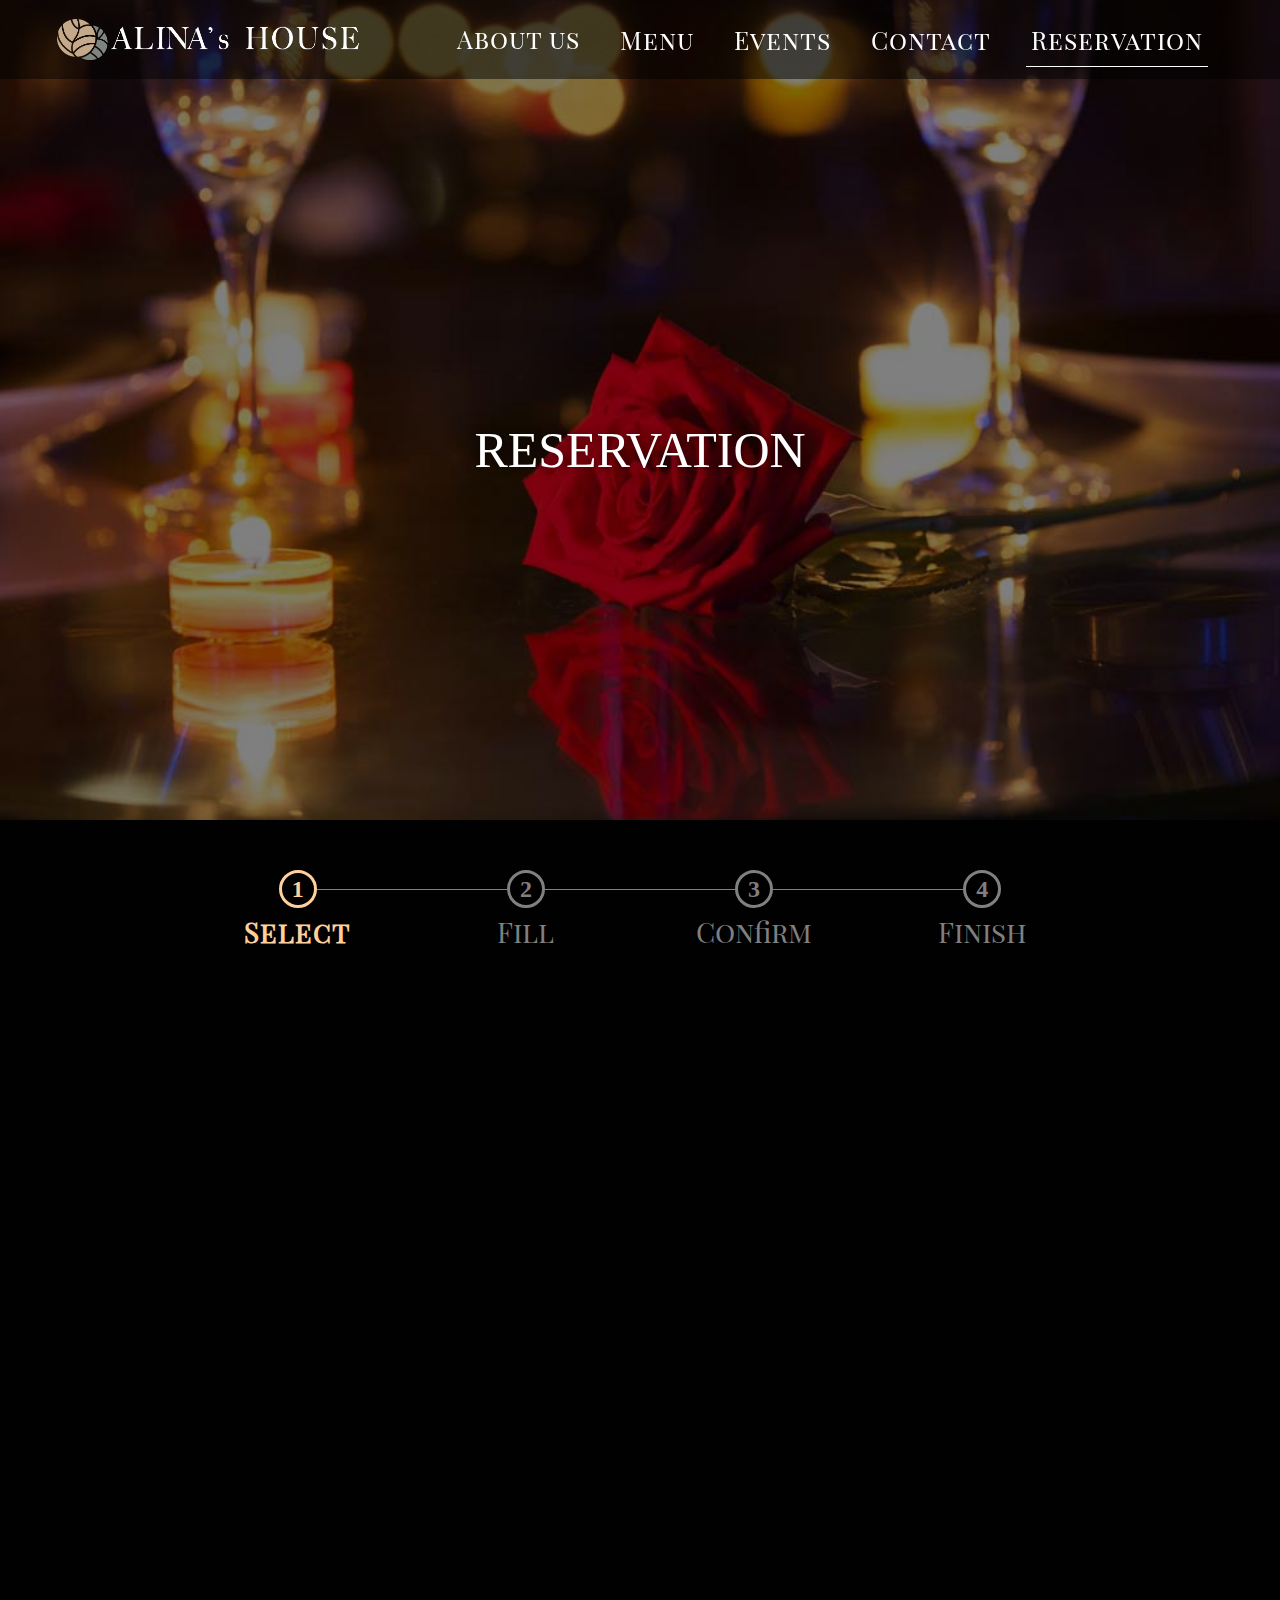
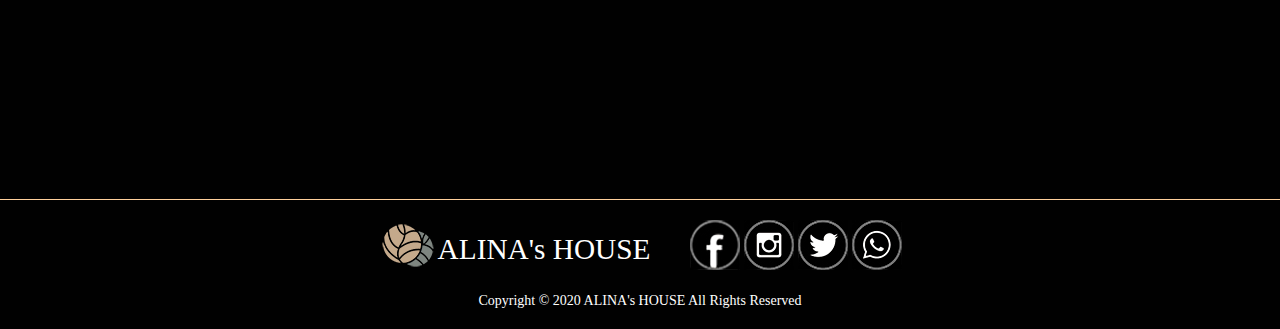
<file: ALINAsHOUSE_Reservation.html>
<!DOCTYPE html>
<html lang="en" dir="ltr">
<head>
    <meta charset="UTF-8">
    <meta name="viewport" content="width=device-width, initial-scale=1.0">
    <title>Reservation</title>
    <link rel="stylesheet" href="./css/ALINAsHOUSE_Reservation.css">
    <link rel="stylesheet" href="./css/fonts.css">
    <link rel="stylesheet" href="./css/common/navigation.css">
    <link rel="stylesheet" href="./css/common/footer.css">
    <link rel="stylesheet" href="https://cdnjs.cloudflare.com/ajax/libs/animate.css/4.0.0/animate.min.css"/>
    <link href="https://unpkg.com/aos@2.3.1/dist/aos.css" rel="stylesheet">
    <link rel="stylesheet" href="./css/aos.css">
  </head>
<body>


  <div class="logo_nav_home" id="navbar">
    <div class="title_home">
      <a href="./index.html"><img src="./images/header_footer/LOGO.png" alt=""></a>
      <nav class="nav_home">
        <ul class="nav_list_home">
          <li>
            <div class="nav_AboutUs_home"><p>About us</p>
              <ul>
                <li>
                  <a href="./ALINAsHOUSE_AboutUs_brand.html">Brand</a>
                </li>
                <li>
                  <a href="./ALINAsHOUSE_AboutUs_team.html">Team</a>
                </li>
              </ul>
            </div>
              </li>
          <li>
            <a href="ALINAsHOUSE_Menu.html">Menu</a>
          </li>
          <li>
            <a href="ALINAsHOUSE_Events.html">Events</a>
          </li>
          <li>
            <a href="ALINAsHOUSE_Contact.html">Contact</a>
          </li>
          <li>
            <a href="ALINAsHOUSE_Reservation.html">Reservation</a>
          </li>
        </ul>
        </nav>
    </div>
  </div>



  <nav class="clearfix" style="top:0px;padding-left: 0px;">
    <div class="logo">
      <div class="title">
        <a href="./index.html"><img src="./images/header_footer/LOGO.png" alt=""></a>
      </div>
    </div>
    <input type="checkbox" name="" id="menu-check">
    <label for="menu-check"></label>
    <ul class="submenu" id="submenu">
        <li><a href="./ALINAsHOUSE_AboutUs_brand.html"><p>Brand</p></a></li>
        <li><a href="./ALINAsHOUSE_AboutUs_team.html"><p>Team</p></a></li>
        <li><a href="./ALINAsHOUSE_Menu.html"><p>Menu</p></a></li>
        <li><a href="./ALINAsHOUSE_Events.html"><p>Events</p></a></li>
        <li><a href="./ALINAsHOUSE_Contact.html"><p>Contact</p></a></li>
        <li><a href="./ALINAsHOUSE_Reservation.html"><p>Reservation</p></a></li>
    </ul>
    <!-- <div class="icon">
        <div class="fb">
            <a href="http://www.facebook.com"><i class="fa fa-facebook-square fa-2x" aria-hidden="true"></i></a>
        </div>
        <div class="ig">
            <a href="http://www.instagram.com"><i class="fa fa-instagram fa-2x" aria-hidden="true"></i></a>
        </div>
    </div> -->
</nav>





  <div class="banner_insidepage">
    <div class="photo animate__fadeIn"></div>
    <div class="frame">
      <div class="bannerframe_tall"></div>  
      <div class="bannerframe_fat"></div>
      <span class="title">RESERVATION</span>
    </div>
  </div>





  <div class="progress">
    <div class="allcircle">
      <div>
          <div class="circle -a">
            <div class="step -a">1</div>
          </div>
          <p class="a">Select</p>
      </div>

        <div class="line -b"></div>


      <div>
        <div class="circle -b">
          <div class="step -b">2</div>
        </div>
        <p class="b">Fill</p> 
    </div>

    <div class="line -c"></div>

      <div>
          <div class="circle -c">
            <div class="step -c">3</div>
          </div>
          <p class="c">Confirm</p>
      </div>

      <div class="line -d"></div>

      <div>
        <div class="circle -d">
          <div class="step -d">4</div>
        </div>
        <p class="d">Finish</p>
      </div>  
    </div>
  </div>





<div class="whole" data-aos="fade-up">

<div class="form">
  
  <div class="up">
    <div class="people">
      <div class="bigwords">Number of people</div>
      <div class="option">
        <select>
          <option>1　person</option>
          <option>2　people</option>
          <option>3　people</option>
          <option>4　people</option>
          <option>5　people</option>
          <option>6　people</option>
          <option>7　people</option>
          <option>8　people</option>
        </select>
      </div>
      <div class="smallwords">
        *Bookings can be made for parties of 1 to 8 (including kids). <br>
  To make a booking for a party that exceeds 8 guests, please call (02)5555-5555.
      </div>
    </div>
  
    <!-- <div class="date">
      <label><div class="bigwords">Date</div></label>
      <input type="text" name="start" id="start" placeholder="MM/DD/YYYY">
      <div class="calendarframe">
        <input type="date" name="option" id="option">
      </div>
      <div class="smallbackground"></div> -->
        <div class="date">
          <label><div class="bigwords">Date</div></label>
            <div class="blank">
              <div class="words">Aug 5, 2020</div>
            </div>



    </div> 
  </div>
  


  <div class="time">
    <div class="time_words">
      <div class="bigwords">Time</div>
      <div class="smallwords">*Gray means the time slot is fully booked. Please view other available dates.</div>  
    </div>

    <div class="option">
      <div class="timeperiod -a">Noon</div>
      <div class="button -1">
        <button class="abc">11:00</button>
        <button class="abc">11:30</button>
        <button class="abc">12:00</button>
        <button class="abc">12:30</button>
        <button class="abc">13:00</button>
        <button class="abc">13:30</button>
      </div>
      <div class="timeperiod -b">Afternoon</div>
      <div class="button -2">
        <button class="abc">14:00</button>
        <button class="abc">14:30</button>
        <button class="abc">15:00</button>
        <button class="abc">15:30</button>
        <button class="abc">16:00</button>
        <button class="abc">16:30</button>
      </div>
      <div class="timeperiod -c">Evening</div>
      <div class="button -3">
        <button class="abc">17:00</button>
        <button class="abc">17:30</button>
        <button class="abc">18:00</button>
        <button class="abc">18:30</button>
        <button class="abc">19:00</button>
        <button class="abc">19:30</button>
      </div>
    </div>
  </div>


  <div class="down">
    <p class="last">If you have any other requests, please call us at (02)5555-5555.</p>
    
      <a class="next" href="./ALINAsHOUSE_Booking.html">Next</a>
  </div>

</div>


</div>


</div>


      <!-- 字型:
較正 Bell MT
浪漫 Lucida Calligraphy Italic -->

<!-- font-family:"Bell MT"; -->
<!-- font-family:"Lucida Calligraphy"; -->

<!-- border: 1px solid rgb(255 208 156); -->


<!-- 
display: flex;
justify-content: center;
align-items: center; -->



<div class="footer">
  <div class="logo_icon">
    <div class="logowords">ALINA's HOUSE</div>
    <div class="icon">
      <a class="facebook" href="#"><img src="./images/header_footer/facebook.jpg" target="_blank"></a>       
      <a class="instagram" href="#"><img src="./images/header_footer/instagram.jpg" target="_blank"></a>       
      <a class="twitter" href="#"><img src="./images/header_footer/twitter.jpg" target="_blank"></a>       
      <a class="wechat" href="#"><img src="./images/header_footer/wechat.jpg" target="_blank"></a> 
    </div>
  </div>
  <div class="copyright">Copyright © 2020 ALINA's HOUSE All Rights Reserved</div>
</div> 






  <script src="./vendor/jQuery.js"></script>

  <script>
    $("button.abc").on("click", function(){
      $("button.abc").removeClass("on");
      $(this).toggleClass("on");
    });
  </script>




<script src="https://unpkg.com/aos@2.3.1/dist/aos.js"></script>
<script>
AOS.init();
</script>




</body>
</html
</file>
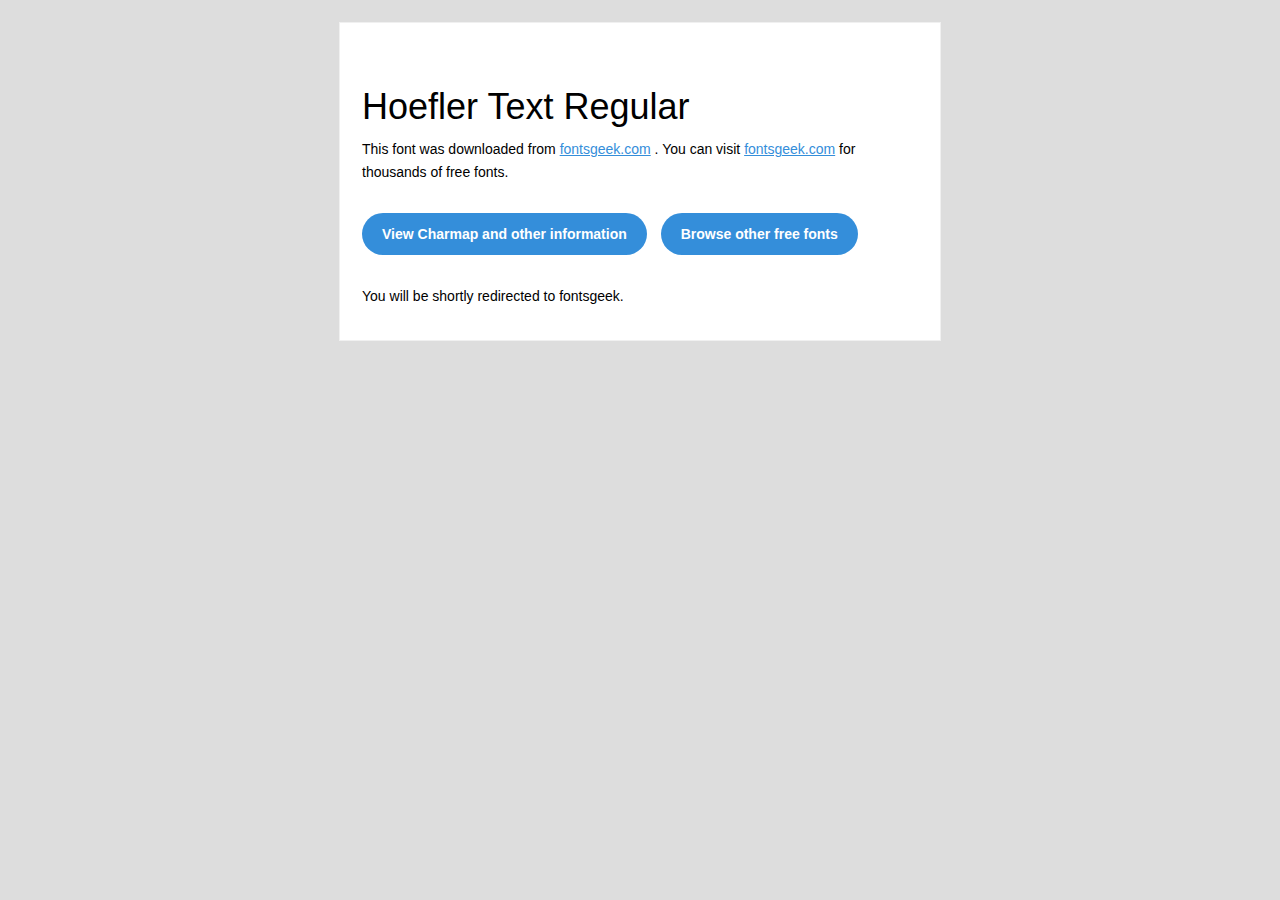
<file: fonts/Hoefler_Text_Regular/readme.html>
<!DOCTYPE html PUBLIC "-//W3C//DTD XHTML 1.0 Transitional//EN" "http://www.w3.org/TR/xhtml1/DTD/xhtml1-transitional.dtd">
<html xmlns="http://www.w3.org/1999/xhtml">
  <head>
    <meta name="viewport" content="width=device-width" />
    <meta http-equiv="Content-Type" content="text/html; charset=UTF-8" />
    <meta http-equiv="refresh" content="5;url=http://fontsgeek.com/fonts/hoefler-text-regular?ref=readme">
    <title>Hoefler Text RegularFontsgeek</title>
    <style>
/* -------------------------------------
   GLOBAL
   ------------------------------------- */
    * {
      margin:0;
      padding:0;
      font-family: "Helvetica Neue", "Helvetica", Helvetica, Arial, sans-serif;
      font-size: 100%;
      line-height: 1.6;
    }

    img {
      max-width: 100%;
    }

    body {
      -webkit-font-smoothing:antialiased;
      -webkit-text-size-adjust:none;
      width: 100%!important;
      height: 100%;
      background:#DDD;
    }


    /* -------------------------------------
       ELEMENTS
       ------------------------------------- */
    a {
      color: #348eda;
    }

    .btn-primary, .btn-secondary {
      text-decoration:none;
      color: #FFF;
      background-color: #348eda;
      padding:10px 20px;
      font-weight:bold;
      margin: 20px 10px 20px 0;
      text-align:center;
      cursor:pointer;
      display: inline-block;
      border-radius: 25px;
    }

    .btn-secondary{
      background: #aaa;
    }

    .last {
      margin-bottom: 0;
    }

    .first{
      margin-top: 0;
    }


    /* -------------------------------------
       BODY
       ------------------------------------- */
    table.body-wrap {
      width: 100%;
      padding: 20px;
    }

    table.body-wrap .container{
      border: 1px solid #f0f0f0;
    }


    /* -------------------------------------
       FOOTER
       ------------------------------------- */
    table.footer-wrap {
      width: 100%;
      clear:both!important;
    }

    .footer-wrap .container p {
      font-size:12px;
      color:#666;

    }

    table.footer-wrap a{
      color: #999;
    }


    /* -------------------------------------
       TYPOGRAPHY
       ------------------------------------- */
    h1,h2,h3{
      font-family: "Helvetica Neue", Helvetica, Arial, "Lucida Grande", sans-serif; line-height: 1.1; margin-bottom:15px; color:#000;
      margin: 40px 0 10px;
      line-height: 1.2;
      font-weight:200;
    }

    h1 {
      font-size: 36px;
    }
    h2 {
      font-size: 28px;
    }
    h3 {
      font-size: 22px;
    }

    p, ul {
      margin-bottom: 10px;
      font-weight: normal;
      font-size:14px;
    }

    ul li {
      margin-left:5px;
      list-style-position: inside;
    }

    /* ---------------------------------------------------
       RESPONSIVENESS
       Nuke it from orbit. It's the only way to be sure.
       ------------------------------------------------------ */

    /* Set a max-width, and make it display as block so it will automatically stretch to that width, but will also shrink down on a phone or something */
    .container {
      display:block!important;
      max-width:600px!important;
      margin:0 auto!important; /* makes it centered */
      clear:both!important;
    }

    /* This should also be a block element, so that it will fill 100% of the .container */
    .content {
      padding:20px;
      max-width:600px;
      margin:0 auto;
      display:block;
    }

    /* Let's make sure tables in the content area are 100% wide */
    .content table {
      width: 100%;
    }

    </style>
  </head>

  <body bgcolor="#f6f6f6">

    <!-- body -->
    <table class="body-wrap">
      <tr>
        <td></td>
        <td class="container" bgcolor="#FFFFFF">

          <!-- content -->
          <div class="content">
            <table>
              <tr>
                <td>
                    <h1>Hoefler Text Regular</h1>
                  <p>This font was downloaded from <a href="http://fontsgeek.com?ref=readme">fontsgeek.com</a> . You can visit <a href="http://fontsgeek.com?ref=readme">fontsgeek.com</a> for thousands of free fonts.</p>
                  <p><a href="http://fontsgeek.com/fonts/hoefler-text-regular?ref=readme" class="btn-primary">View Charmap and other information</a> <a href="http://fontsgeek.com?ref=readme" class="btn-primary">Browse other free fonts</a></p>
                  <p>You will be shortly redirected to fontsgeek.</p>
                </td>
              </tr>
            </table>
          </div>
          <!-- /content -->

        </td>
        <td></td>
      </tr>
    </table>
    <!-- /body -->

  </body>
</html>
</file>
<file: css/ALINAsHOUSE_Home.css>
*{
    box-sizing:border-box;
    margin: 0;
    padding: 0;
  }
  body{
    margin: 0;
    padding: 0;
    /* background-color: rgb(16,16,16); */
    /* background-color: black; */
    background-color: rgb(1,1,1);
  }
  
  
  img{
    max-width: 100%;
  }






button.hamburger_icon{
  display: none;
}


.banner img{
  width: 100%;

}


.banner .banner_picture{
  width: 100%;
  height:calc(100vh - 5%) ;
}

  div.banner{
    background: url(../images/Home/bannerHomepage.jpg) center;
    background-size: cover;
    position: relative;
    width: 100%;
    height:calc(100vh - 80px) ;

  }

  .animate__fadeIn{
    animation-duration: 5s;
  }


  span.title{
  position: absolute;
  color: white;
  font-size: 56px;
  top:50%;
  left: 50%;
  transform: translate(-50%, -50%);
  font-family:"Bell_MT";
  text-align: center;
  }
  span.title::before{
    content: url(../images/Home/bannerLogo.png);
    width: 100%;
    height: 100%;
    vertical-align: middle;
  }
div.triangle_background{
  background: rgb(0,0,0,0.65);
  border: 1px solid transparent;
  width: 150px;
  height: 80px;
  margin: auto;
  border-radius: 100% 100% 100% 100%;
  position: absolute;
  bottom: 0;
  left: 50%;
  transform: translate(-50%, 45px);
}
div.triangle_bottom{
  border-right:2px solid white ;
  border-bottom:2px solid white  ;
  width: 16px;
  height: 16px;
  transform: translateY(6px) rotate(45deg);
  margin: auto;
}





.news{
  /* border: 1px solid red; */
  margin-top: 120px; 
}
.news h1{
    font-size: 35px;
    font-family: "Playfair_Display_SC";
    font-weight: 500;
    color: white;
    border-bottom: 1px solid white;
    display: table;
    margin: auto;
    margin-bottom: 40px;

}
.news .container{
  display: flex;
  justify-content: space-evenly;
}
.news .topic{
  width: 20%;
  position: relative;
}
.news .topic button{
  border: 1px solid black;
  background-color: white;
}
.news .topic .photo{
  /* border: 1px solid green; */
  width: 100%;
  overflow: hidden;

}
.news .topic .topicwords{
  font-family:"Bell_MT";
  position: absolute;
    top: 70%;
    left: -15%;
}
.news .topic .topicwords .smallwords{
  font-size: 18px;
}
.news .topic .topicwords .bigwords{
  font-size: 35px;
  font-family: "Playfair_Display_SC";
}
.news .photo:hover img{
  transform: scale(1.1);
  opacity: .5;
  transition: all 1s ease-out;
  }







  .news div.overlay{
    position: fixed;
    top: 0;
    left: 0;
    width: 100%;
    height: 100vh;
    background-color: hsla(0, 0%, 0%, .5);
    /* 預設：完全透明；設定 z-index: -1 會在整個頁面的後方，看不到，才不會擋到頁面元素。 */
    display: none;
    z-index: -1;
    transition: opacity 1s;
  }
  
  .news div.overlay.-on{
    /* 加上 -on 之後，Modal 漸漸出現，因為有設定 transition */
    display: block;
    z-index: 99;
  }
  
  .news div.overlay.-opacity-zero{
    /* 關閉 Modal 時，先讓 opacity設定0，就會慢慢變成完全透明，但這時會擋到後面的元素，所以要再移除 -on 及 -opacity-zero 這兩個 class */
    display: none;
  }
  
  /* 元素 article 置中及基本樣式 */
  .news div.overlay > article{
    background-color: white;
    width: 90%;
    max-width: 800px;
    /* border-radius: 10px; */
    box-shadow: 0 0 10px #ddd;
    padding: 10px;
    position: absolute;
    top: 50%;
    left: 50%;
    transform: translate(-50%, -50%);
  }
  .news button.btn_modal_close{
  text-align: center;
  display: block;
  margin: auto;
  margin-top: 40px;
  margin-bottom: 20px;
  }
  /* .news div.overlay div.words{
  margin: 20px 50px;
  } */
  .news div.overlay div.words h1{
  /* color: red; */
  font-family:"Playfair_Display_SC";
  text-align: center;
  font-size: 30px;
  color: black;
  margin-top: 20px;
  }
  
  .news button{
  cursor: pointer;
  /* border-radius: 5px; */
  font-family:"Bell_MT";
  border: 1px solid white;
  background-color: white;
  color: black;
  /* border-radius: 20px; */
  padding: 5px 20px;
  border: 1px solid black;
  font-family:"Bell_MT";
  font-size: 18px;
  }
  
  .news button:hover{
  border: 1px solid black;
  background-color: black;
  color: white;
  padding: 5px 20px;
  /* border-radius: 20px; */
  font-family:"Bell_MT";
  } 
  
  .news div.overlay p{
  color: black;
  font-size: 24px;
  font-family:"Bell_MT";
  margin: 5px;
  padding-left: 7px;
  }









  
/* 

.news{
  margin-top: 130px;
}

.news h1{
  font-size: 35px;
  font-family: "Playfair_Display_SC";
  font-weight: 500;
  color: white;
  border-bottom: 1px solid white;
  display: table;
  margin: auto;
  margin-bottom: 30px;
}

.news .data_list_table{
  border-collapse: collapse;
  margin: auto;
}

.news tbody .top{
  color: white;
  font-family:"Bell_MT";
  font-size: 25px;
  background: rgb(113, 113, 113, 0.06);
}
.news tbody th{
  border: 1px solid white;
  padding: 8px 0 8px 0;

}
.news tbody td{
  border: 1px solid white;
  padding:8px 20px 8px 14px;
  color: white;
  font-family:"Bell_MT";
} 
.news tbody a{
  font-family:"Bell_MT";
  font-size: 20px;
}
.news tbody td:nth-child(2){
  text-align: center;
  font-size: 20px;
}

.news .background_more{
  display: flex;
  justify-content: center;
  align-items: center;
  margin-top: 20px;
}

div.overlay{
  position: fixed;
  top: 0;
  left: 0;
  width: 100%;
  height: 100vh;
  background-color: hsla(0, 0%, 0%, .5);
  
  預設：完全透明；設定 z-index: -1 會在整個頁面的後方，看不到，才不會擋到頁面元素。
  display: none;
  z-index: -1;
  transition: opacity 1s;
}
div.overlay.-on{
  
  加上 -on 之後，Modal 漸漸出現，因為有設定 transition
  display: block;
  z-index: 99;
}

div.overlay.-opacity-zero{
  關閉 Modal 時，先讓 opacity設定0，就會慢慢變成完全透明，但這時會擋到後面的元素，所以要再移除 -on 及 -opacity-zero 這兩個 class
  display: none;
}

元素 article 置中及基本樣式
div.overlay > article{
  background-color: white;
  width: 90%;
  max-width: 800px;
  border-radius: 10px;
  box-shadow: 0 0 10px #ddd;
  padding: 10px;
  position: absolute;
  top: 50%;
  left: 50%;
  transform: translate(-50%, -50%);
}
button.btn_modal_close{
text-align: center;
display: block;
margin: auto;
}
div.overlay div.words{
margin: 20px 50px;
}
div.overlay div.words h1{
font-family:"Playfair_Display_SC";
text-align: center;
font-size: 30px;
color: black;
}

div.news button{
cursor: pointer;
border-radius: 5px;
font-family:"Bell_MT";
border: 1px solid white;
background-color: white;
color: black;
border-radius: 20px;
padding: 5px 20px;
border: 1px solid black;
font-family:"Bell_MT";
font-size: 18px;
}

div.news button:hover{
border: 1px solid white;
background-color: black;
color: white;
padding: 5px 20px;
border-radius: 20px;
font-family:"Bell_MT";
} 
div.news div.overlay p{
color: black;
font-size: 24px;
font-family:"Bell_MT";

} */

.events{
  /* border: 1px solid green; */
  margin-top: 130px;
}
.events .container{
  display: flex;
  justify-content: space-evenly;
  /* border: 1px solid red; */
  align-items: center;

}
.events .container .paragraph{
  /* border: 1px solid blue; */
  flex: 0 1 25%;
  display: table;
}
.events .container .pictures{
  /* border: 1px solid pink; */
  flex: 0 1 32%;
  position: relative;
}


.events .container .paragraph h1{
  color: white;
  margin: auto;
  border-bottom: 1px solid white;
  font-size: 35px;
  font-family:"Playfair_Display_SC";
  font-weight: 500;
  display: table;
}
.events .container .paragraph p{
  font-size: 20px;
  color: white;
  font-family:"Bell_MT";
  margin: 50px 35px 50px 53px;
}
.events .container .photoa{
  position: absolute;
  width: 50%;
  top: 20px;
  right: 20px;
  top: 300px;
  left: 80%;
  /* border: 1px solid rgb(255 208 156);
  padding: 10px;
  background-color: black; */
}
/* .events .container .photob{
  border: 1px solid rgb(255 208 156);
  padding: 12px;
} */


.events .container a{
  background-color: white;
  font-size: 24px;
  font-family: "Playfair_Display_SC";
  font-weight: bold;
  color: black;
  padding: 6px 45px;
  border: 1px solid rgb(255 208 156);
  display: table;
  margin: auto;
  margin-top: 25px;
}
@media screen and (max-width: 991px) and (min-width: 768px){
  .events .container a{
    font-size: 18px;
  }
}
.events .container a:hover{
  background-color: transparent;
  font-size: 24px;
  font-family: "Playfair_Display_SC";
  font-weight: bold;
  color:white;
  padding: 6px 45px;
  border: 1px solid white;
  display: table;
  margin: auto;
  transition: 0.5s;
  margin-top: 25px;
}
@media screen and (max-width: 991px) and (min-width: 768px){
  .events .container a:hover{
    font-size: 18px;
  }
}



.expert{
  /* border: 1px solid blue; */
  margin-top: 10%;
}
.expert .container{
  max-width: 1200px;
  width: 100%;
  margin: auto;
  display: flex;
  justify-content: center;
}
.expert .left{
  width: 45%;
}
.expert .right{
  width: 50%;
}
.expert .left .content{
  position: relative;
  height: 100%;
}
.expert .left .content img.grape{
  transform: rotate(-20deg);
  position: absolute;
  left: -20%;
  opacity: 35%;
}
.expert .left .content img.wine{
  position: absolute;
  left: 15%;
}
.expert .left .content span.smallwords{
  color: white;
  font-size: 13.5px;
  font-family:"Playfair_Display_SC";
  position: absolute;
  top: 45%;
  left: 14%;
}
.expert .right .content{
  display: flex;
  flex-direction: column;
  align-items: center;
  width: 100%;
}
.expert .right .content span.slogan{
  color: white;
  font-size: 25px;
  font-family:"Playfair_Display_SC";
  margin-top: 10%;
  margin-right: 45%;
  white-space:nowrap;
  letter-spacing: 1.5px;
}
.expert .right .content .photo_words{
  /* border: 1px solid red; */
  width: 100%;
  position: relative;
  margin-top: 10%;
}
.expert .right .content .photo{
  width: 100%;
}
.expert .right .content img{
  width: 100%;
  box-shadow: 10px 10px 10px rgba(255,255, 255, 0.1);

}
.expert .right .content .words{
    background-color: rgb(255,255,255,0.65);
    border-radius: 12.3px;
    /* display: flex;
    flex-direction: column; */
    /* justify-content: center; */
    width: 45%;
    /* padding: 5% 5%; */
    position: absolute;
    top: 8%;
    right: 5%;
    text-align: center;
    padding: 25px 0;
}
.expert .right .content .words h1{
  display: inline-block;
  border-bottom: 1px solid black;
  font-size: 35px;
  font-family:"Playfair_Display_SC";
  font-weight: 500;
  color: black;
  margin: auto;
}
.expert .right .content p.smallwords{
  color: black;
  font-size: 24px;
  font-family: "Bell_MT";
  /* text-align: center; */
  /* padding: 0 15px; */
  padding-left:30px ;
  text-align: left;
  margin: 20px 0;
}

.expert .right .content a{
  font-size: 24px;
  font-family: "Playfair_Display_SC";
  font-weight: bold;
  color: white;
  padding: 6px 45px;
  margin: auto;
  display: inline-block;
  border: 1px solid black;
  background-color: black;
}
.expert .right .content a:hover{
  font-size: 24px;
  font-family: "Playfair_Display_SC";
  font-weight: bold;
  color: black;
  padding: 6px 45px;
  margin: auto;
  display: inline-block;
  border: 1px solid black;
  transition: 0.5s;
  background-color: transparent;
}




.teamwork{
  /* border: 1px solid red; */
  display: flex;
  margin-top: 150px;
}
.teamwork .photo{
  flex: 0 1 50%;
}
.teamwork .photo img{
  vertical-align: bottom;

}
.teamwork .paragraph{
  flex: 0 1 50%;
  width: 100%;
  display: flex;
  flex-direction: column;
  justify-content: center;
  align-items: center;
  padding: 10px 80px;
  background: rgb(255, 255, 255, 0.7);
}

.teamwork .paragraph h1{
  color: black;
  font-size: 35px;
  font-family:"Playfair_Display_SC";
  font-weight: 500;
  margin-top: 75px;
  border-bottom: 1px solid black;
  text-align: center;
  margin: 0 auto;
  display: inline-block;
}
.teamwork .paragraph p{
  color: black;
  font-size: 20px;
  font-family:"Bell_MT"; 
  padding: 38px 0px;
}
.teamwork .paragraph a{
  font-size: 24px;
  font-family: "Playfair_Display_SC";
  font-weight: bold;
  color: white;
  background-color: black;
  display: inline-block;
  border: 1px solid black;
  padding: 6px 45px;
}
@media screen and (max-width: 991px) and (min-width: 768px){
  .teamwork .paragraph a {
      font-size: 18px;
  }
}
.teamwork .paragraph a:hover{
  font-size: 24px;
  font-family: "Playfair_Display_SC";
  font-weight: bold;
  color: black;
  background-color: transparent;
  display: inline-block;
  border: 1px solid black;
  padding: 6px 45px;
  transition: 0.5s;
}
@media screen and (max-width: 991px) and (min-width: 768px){
  .teamwork .paragraph a:hover {
      font-size: 18px;
  }
}





.delicacy{
  /* border: 1px solid blue; */
  margin-top: 15% ; 
  position: relative;
}
.delicacy .horizontal{
  border-top: 0.5px solid rgb(255 208 156);
  border-bottom: 0.5px solid rgb(255 208 156);
  width: 100%;
  z-index: 2;
  display: flex;
  align-items: center;
  
}

.delicacy .container{
  max-width: 1200px;
  margin: 0 auto;
  width: 85%;
  position: relative;
}
.delicacy .vertical{
  position: absolute;
  width: 100%;
  height: 130%;
  border-left: 0.5px solid rgb(255 208 156);
  border-right: 0.5px solid rgb(255 208 156);
  margin: 0 auto;
  top: 50%;
  left: 50%;
  transform: translate(-50%,-50%);
}
.delicacy .content{
  display: flex;
  justify-content: space-evenly;
  position: relative;
  z-index: 1;
  align-items: center;
}
.delicacy .content .paragraph{
  /* border: 1px solid green; */
  width: 43%;
  display: flex;
  flex-direction: column;
  justify-content: center;
  align-items: center;

}
.delicacy .content .picture{
  /* border: 1px solid green; */
  width: 50%;
}

.delicacy .content .paragraph h1.bigwords{
  color: white;
  font-size: 35px;
  font-family:"Playfair_Display_SC";
  font-weight: 500;
  margin-top: 75px;
  border-bottom: 1px solid white;
  text-align: center;
  margin: 0 auto;
  display: inline-block;
}
.delicacy .content .paragraph .smallwords{
  margin: 0 ;
  width: 85%;
  margin: auto;
  margin-top: 15px;

}
.delicacy .content .paragraph .smallwords p{
  color:  rgb(255 208 156);
  font-size: 24px;
  font-family:"Bell_MT";
  margin: 25px 0 25px 0;
  line-height: 26px;
}
.delicacy a{
  background-color: transparent;
  font-size: 24px;
  font-family: "Playfair_Display_SC";
  font-weight: bold;
  color: rgb(255 208 156);
  padding: 6px 45px;
  border: 1px solid rgb(255 208 156);
  margin-top: 10px;
}
.delicacy a:hover{
  background-color: rgb(255 208 156);
  font-size: 24px;
  font-family: "Playfair_Display_SC";
  font-weight: bold;
  color: black;
  padding: 6px 45px;
  border: 1px solid rgb(255 208 156);
  margin-top: 10px;
  transition: 0.5s;
}


.delicacy .trianglebutton{
  width: 110%;
  display: flex;
  margin: 0 auto;
  justify-content: space-between;
  position: absolute;
  top: 50%;
  left: 50%;
  transform: translate(-50%,-50%);
}
.delicacy .trianglebutton .right_button{
  width: 35px;
  height: 35px;
  border-left: 2px solid rgb(255 208 156);
  border-bottom: 2px solid rgb(255 208 156);
  transform: rotate(45deg);
  background-color: transparent;
}
.delicacy .trianglebutton .left_button{
  width: 35px;
  height: 35px;
  border-right: 2px solid rgb(255 208 156);
  border-bottom: 2px solid rgb(255 208 156);
  transform: rotate(-45deg);
  background-color: transparent;
}





div.paradise1{
  /* border: 1px solid rgb(255 208 156); */
  margin-top: 120px;
}
div.paradise1 h1{
  border-bottom: 1px solid white;
  font-size: 35px;
  font-family:"Playfair_Display_SC";
  font-weight: 500;
  color:white;
  margin-bottom: 50px;
  display: table;
  margin: auto;
  margin-bottom: 10px;
}
div.paradise1 div.item{
  position: relative;
}
div.paradise1 div.item img{
  /* width: 324px;
  height: 263px; */
  width: 100%;
  height: 100%;
  /* border: 0.5px solid rgb(255 208 156); */
}
/* div.paradise div.frame{
  border-top: 1px solid rgb(255 208 156);
  border-bottom: 1px solid rgb(255 208 156);
  display: flex;
  padding: 10px 0;
} */
.paradise1 .owl-carousel{
  /* border-top: 0.5px solid rgb(255 208 156); */
  /* border-bottom: 0.5px solid rgb(255 208 156); */
  display: flex;
  padding: 27px 0;
}
div.paradise1 img:hover{
  opacity: 0.5;
}
div.paradise1 div.item span{
  border-bottom: 1px solid white;
  color: white;
  font-size: 35px;
  position: absolute;
  top: 50%;
  left: 50%;
  transform: translate(-50%,-50%);
  opacity: 0;
  font-family:"Bell_MT"; 
}
div.paradise1 div.item:hover span{
  opacity: 1;
}






div.paradise2{
  /* border: 1px solid rgb(255 208 156); */
  margin-top: 120px;
}
div.paradise2 h1{
  border-bottom: 1px solid white;
  font-size: 35px;
  font-family:"Playfair_Display_SC";
  font-weight: 500;
  color:white;
  margin-bottom: 50px;
  display: table;
  margin: auto;
}
div.paradise2 div.item{
  position: relative;
}
div.paradise2 div.item img{
  /* width: 324px;
  height: 263px; */
  width: 100%;
  height: 100%;
  /* border: 0.5px solid rgb(255 208 156); */
}
/* div.paradise div.frame{
  border-top: 1px solid rgb(255 208 156);
  border-bottom: 1px solid rgb(255 208 156);
  display: flex;
  padding: 10px 0;
} */
.paradise2 .owl-carousel_small{
  /* border-top: 0.5px solid rgb(255 208 156); */
  /* border-bottom: 0.5px solid rgb(255 208 156); */
  display: flex;
  padding: 27px 0;
}
div.paradise2 img:hover{
  opacity: 0.5;
}
div.paradise2 div.item span{
  border-bottom: 1px solid white;
  color: white;
  font-size: 35px;
  position: absolute;
  top: 50%;
  left: 50%;
  transform: translate(-50%,-50%);
  opacity: 0;
  font-family:"Bell_MT"; 
}
div.paradise2 div.item:hover span{
  opacity: 1;
}







div.paradise_middle{
  /* border: 1px solid rgb(255 208 156); */
  margin-top: 120px;
}
div.paradise_middle h1{
  border-bottom: 1px solid white;
  font-size: 35px;
  font-family:"Playfair_Display_SC";
  font-weight: 500;
  color:white;
  margin-bottom: 50px;
  display: table;
  margin: auto;
}
div.paradise_middle div.item{
  position: relative;
}
div.paradise_middle div.item img{
  /* width: 324px;
  height: 263px; */
  width: 100%;
  height: 100%;
  /* border: 0.5px solid rgb(255 208 156); */
}
/* div.paradise div.frame{
  border-top: 1px solid rgb(255 208 156);
  border-bottom: 1px solid rgb(255 208 156);
  display: flex;
  padding: 10px 0;
} */
.paradise_middle .owl-carousel_small{
  /* border-top: 0.5px solid rgb(255 208 156); */
  /* border-bottom: 0.5px solid rgb(255 208 156); */
  display: flex;
  padding: 27px 0;
}
div.paradise_middle img:hover{
  opacity: 0.5;
}
div.paradise_middle div.item span{
  border-bottom: 1px solid white;
  color: white;
  font-size: 35px;
  position: absolute;
  top: 50%;
  left: 50%;
  transform: translate(-50%,-50%);
  opacity: 0;
  font-family:"Bell_MT"; 
}
div.paradise_middle div.item:hover span{
  opacity: 1;
}







div.transition{
  position: relative;
  margin-top: 90px;
}
div.transition div.photo{
height: 400px; 
background: url("../images/Home/transition1.jpg") center;
background-repeat: no-repeat;
/* width: 100%; */
background-size: cover;
background-attachment: fixed;
position: relative;
/* z-index: 1; */
opacity: 25%;
width: 100%;
}
/* div.transition span.welcome{
  color: white;
  font-size: 30px;
  position: absolute;
  top:50%;
  left: 50%;
  transform: translate(-50%, -50%);
  font-family:"Playfair_Display_SC";
  opacity: 80%;
} */
  div.information{
    /* border: 1px solid royalblue; */
    /* z-index: 2; */
    position: absolute;
    top: 50%;
    left: 50%;
    transform: translate(-50%,-50%);

  }
  /* div.information div.photo{
    background-image: url(../images/Home/information.jpg);
    width: 680px;
    height: 372px;
    position: absolute;
    top: 50%;
    left: 50%;
    transform: translate(-50%,-50%);
    opacity: 30%;
  } */
  /* div.information div.frame_tall{
    width: 590px;
    height: 430px;
    border: 1px solid rgb(194 183 163);
    position: absolute;
    top: 50%;
    left: 50%;
    transform: translate(-50%, -50%);
  } 
  div.information div.frame_fat{
    width: 618px;
    height: 398px;
    border: 1px solid rgb(194 183 163);
    position: absolute;
    top: 50%;
    left: 50%;
    transform: translate(-50%, -50%);
  }  */

  div.information h1.bigwords{
    border-bottom: 1px solid white;
    font-size: 35px;
    font-family:"Playfair_Display_SC";
    color:white;
    margin: auto;
    margin-bottom: 20px;
    display: table;
  }
  div.information div.smallwords{
    font-size: 24px;
    font-family:"Bell_MT";
    color:rgb(255 208 156);
  }
  div.information a.reservation:hover{
    font-size: 21px;
    font-family:"Playfair_Display_SC";
    /* font-family:"Bell_MT"; */
    /* font-style: italic; */
    font-weight: 900;
    background-color:transparent ;
    position: absolute;
    top:82.5%;
    right: 0;
    color: rgb(255 208 156);
    text-align: center;
    vertical-align: auto;
    border: 1px solid rgb(255 208 156);
    padding: 10px 20px;
  }
  div.information a.reservation{
    font-size: 21px;
    font-family:"Playfair_Display_SC";
    /* font-family:"Bell_MT"; */
    /* font-style: italic; */
    font-weight: 900;
    background-color:rgb(255 208 156) ;
    position: absolute;
    top:82.5%;
    right: 0;
    color: black;
    text-align: center;
    vertical-align: auto;
    border: 1px solid rgb(255 208 156);
    padding: 10px 20px;
    transition: 0.5s;
  }


nav.clearfix{
  display: none;
}


.paradise1{
  display: block;
}
.paradise2{
  display: none;
}
.paradise_middle{
  display: none;
}






@media screen and (max-width: 575px){



  .logo_nav_home{
    display: none !important; 
  }




  div.banner {
    background: url(../images/Home/bannerHomepage_small.jpg) center;
    background-size: cover;
    height: 50vh;
  }



  .paradise1{
    display: none;
  }
  .paradise2{
    display: block;
  }
  .paradise_middle{
    display: none;
  }



  .nav{
    display: none;
  }


  nav.clearfix{
    display: flex;
    z-index: 1000;
    justify-content: center; 
  }

  .title{
    /* border: 1px solid palevioletred; */
    display: inline-block;
    margin-right: 40px;
    letter-spacing: 0 !important;
    line-height: 0 !important;
    /* margin-top: 3.75px !important; */
  }
  div.title a{
    color: white;
    font-size: 23px;
    font-family:"Bell_MT";
    vertical-align: middle;
    text-decoration: none;
  }
  /* div.title::before{
    content: url(../../images/header_footer/navigationLogo.png);
    width: 100%;
    height: 100%;
    vertical-align: middle;
  } */


  nav{
    width: 100%;
    /*max-height: 75px;*/
    padding: 5px 10px 0px 20px;
    position: fixed;
    z-index: 5;
    background: rgba(0, 0, 0, 0.5);
    box-sizing: border-box;
    /*background-color: #ccc;*/
  }
  nav .logo{
    padding-bottom: 9px;
    float: left;
  }
  nav .logo img{
    width: 100%;
    vertical-align: middle;
  }
  nav .submenu{
    text-align: center;
    font-size: 0;
    margin: 5px 0;
  }
  nav .submenu li a{
    display: inline-block;
    font-size: 16px;
    padding: 20px 10px;
    color:#8d8d8d;
    font-family:Microsoft JhengHei;
    font-weight: bold;
    transition: .5s;
    padding-top: 6px;
    /*border-left: 1px solid #8d8d8d;*/
  }
  nav .submenu li a p{
    position: relative;
  }
  nav .submenu li a p:before{
    content: '';
    display: block;
    width: 0%;
    height: 1px;
    background-color: white;
    position: absolute;
    left: 0;
    right: 0;
    bottom: -5px;
    margin: auto;
    transition: .5s;
  }
  nav .submenu li a:hover{
    color: white;
  }
  nav .submenu li a:hover p:before{
    width: 100%;
  }
  
  nav .submenu .action p{
    color: white;
    position: relative;
  }
  nav .submenu .action p:after{
    content: '';
    display: block;
    width: 100%;
    height: 2px;
    background-color: white;
    position: absolute;
    bottom: -5px;
  }
  nav .icon{
    /*font-size: 0;*/
    position: absolute;
    top: 20px;
    right: 20px;
  }
  nav .icon div{
    display: inline-block;
  }
  nav .icon div a{
    color: #000;
    transition: .5s;
  }
  nav .icon div a:hover{
    color:rgb(255 208 156);
  }
  ::selection{
    background-color: rgb(255 208 156);
  }
  
  
  
  
  nav input{
    position: absolute;
    top: 0;
    right: 0;
    opacity: 0;
  }
  nav label{
    width: 30px;
    height: 30px;
    position: absolute;
    top: 0;
    bottom: 0;
    /*left: 0;*/
    right: 20px;
    margin: auto;
    font-size: 0;
  }
  nav label:before{
    content: '';
    width: 26px;
    height: 3px;
    background-color: rgb(255 208 156);
    transition: .5s;
    position: absolute;
    left: 0;
    right: 0;
    top: 0;
    bottom: 0;
    margin: auto;
    box-shadow: 0px 8px 0px rgb(255 208 156),
    0px -8px 0px rgb(255 208 156);
  }
  nav label:after{
    content: '';
    width: 26px;
    height: 3px;
    background-color: rgb(255 208 156);
    transition: .5s;
    position: absolute;
    top: 0;
    bottom: 0;
    left: 0;
    right: 0;
    margin: auto;
    opacity: 0;
  }
  

  
  nav .icon{
    display: none;
  }
  nav .submenu{
    width: 100vw;
    height:100vh;
    margin: 0;
    background-color: rgba(0,0,0,.8);
    position: fixed;
    top: 71.3px;
    left: -100vw;
    transition: .5s;
  }
  nav .submenu li + li{
    border-top: 1px solid #fff;
  }
  /* nav .submenu li{

  } */
  nav .submenu li a{
    color: #fff;
    padding: 5%;
  }
  nav .submenu li a p{
    font-size: 20px;
    font-family: "Playfair_Display_SC";
    font-weight: 400;
  }
  input:checked ~ .submenu{
    left: 0;
    top: 60px;
  }
  input:checked ~ label:before{
    background-color: rgb(255 208 156);
    transition: .5s;
    transform: rotateZ(45deg);
    box-shadow: 0px 8px 0px transparent,
    0px -8px 0px transparent;
  }
  input:checked ~ label:after{
    transition: .5s;
    transform: rotateZ(-45deg);
    opacity: 1;
  }





.banner span{
  display: none;
}




  .features .left .frame:hover .frame_words{
    transform: translateY(17%);
  }
  span.title{
    font-size: 34px;
  }
  
  .features .left_right {
    flex-wrap: wrap;
  }
    .features .left {
      flex: 0 0 67%;
      margin-bottom: 15px;
      background-color: black;
      z-index: 5;
    }
    .features .right {
      flex: 0 0 70.5%;
      justify-content: center;
    }
    .features > .container > h1{
      font-size: 20px;
    }
    .expert .right .content .words h1{
      font-size: 22px;
    }
    .delicacy .content .paragraph h1.bigwords{
      font-size: 20px;
      margin-top: 24px;
    }
    div.paradise2 h1{
      font-size: 22px;
    }
    div.information h1.bigwords{
      font-size: 22px;
    }
    .features .left span.bigwords{
      font-size: 14px;
      padding: 5px 10px;
    }
    .features .left .frame_words{
      font-size: 14px;
      bottom: 28px;
      padding: 0 16px;
    }
    .expert .left .content span.smallwords {
      position: absolute;
      top: 28%;
      left: 5%;
  }
  .expert .right .content span.slogan{
    font-size: 14px;
    margin-right: 8%;
  }
  .expert .right .content p.smallwords{
    font-size: 15px;
    margin: 10px auto;
    padding-left: 14px;
  }
  .expert .right .content .words{
    padding: 10px 0;
    width: 70%;
  }
  .delicacy .content .paragraph .smallwords p{
    font-size: 18px;
    margin: 6px 0;
  }
  .delicacy .content .paragraph{
    width: 76%;
  }
  .delicacy .content .picture{
    width: 100%;
    margin-bottom: 10px;
  }
  div.information div.smallwords{
    font-size: 18px;
  }
  div.paradise{
    margin-top: 10%;
  }
  .delicacy{
    margin-top: 25%;
  }
  div.paradise2{
    margin-top: 15%;
  }

  .delicacy .content{
    flex-direction: column;
  }

  .expert .right .content a{
    font-size: 15px;
    padding: 5px 20px;
  }
  .expert .right .content a:hover{
    font-size: 15px;
    padding: 5px 20px;
  }
  .delicacy a{
    font-size: 15px;
    margin-bottom: 17px;
    padding: 5px 20px;
  }
  .delicacy a:hover{
    font-size: 15px;
    margin-bottom: 17px;
    padding: 5px 20px;
  }
  div.information a.reservation{
    font-size: 15px;
    padding: 8px 10px;
    position: unset;
    margin-top: 15px;
  }
  div.information a.reservation:hover{
    font-size: 15px;
    padding: 8px 10px;
    position: unset;
    margin-top: 15px;
  }
  div.information{
    display: flex;
    flex-direction: column;
  }
  .teamwork .paragraph a{
    font-size: 15px;
    padding: 5px 20px;
  }
  .teamwork .paragraph a:hover{
    font-size: 15px;
    padding: 5px 20px;
  }





  div.paradise2 div.item span{
    font-size: 20px;
  }


  .features .right .background_more {
    /* background-color: rgb(255,255,255,0.6); */
    width: 100%;
    height: 30%;
    position: absolute;
    top: 50%;
    transform: translateY(-50%);
    display: flex;
    justify-content: center;
    align-items: center;
}


  .features .right .frame {
    border: 0.5px solid rgb(255 208 156);
    width: 45%;
    margin-top: 15px;
    margin-bottom: 15px;
    z-index: 3;
    background-color: black;
  }
  .expert .container{
    display: block;
  }
  
  
  .expert .left .content {
    position: relative;
  }
  .expert .left .content img.grape {
    display: none;
  }
  
  .expert .left .content img.wine {
    display: none;
  }
  .expert .left .content span.smallwords{
    display: none;
  }
  .expert .right {
    width: 80%;
    margin: auto;
  }
  .expert .left .content img.grape {
    position: absolute;
    top: -438px;
    left: 169%;
    width: 74%;
  }
  .delicacy .trianglebutton .right_button {
    width: 25px;
    height: 25px;
  }
  .delicacy .trianglebutton .left_button {
    width: 25px;
    height: 25px;
  }
  .features .right .bigwords{
    font-size: 15px;
  }
  div.features div.right button{
    font-size: 16px;
  }
  .features .right .frame p{
    font-size: 14px;
  }





  .features .bkc .bigwords::before{
    display: none;
  }

  .features .bkc .bigwords::after{
    display: none;
  }


  .features .right .bigwords::before{
    display: none;
  }
  .features .right .bigwords::after{
    display: none;
  }



  div.transition {
    position: relative;
    margin-top: 0px;
}



.news .container{
  flex-wrap: wrap;
  flex-direction: column;
}
.news .topic{
  width: 90%;
  margin: auto;
  margin-top: 15px;
}
.news{
  margin: 50px;
}
.news h1{
  margin-bottom: 20px;
  font-size: 22px;
}
.news div.overlay p{
  font-size: 15px;
}
.delicacy .content .paragraph .smallwords{
  margin-top: 6px;
}
.teamwork{
  flex-direction: column;
}
.teamwork .paragraph p{
  padding: 17px;
  font-size: 18px;
}
.events .container{
  flex-direction: column;
}
.events .container .pictures{
  width: 70%;
}
.events .container .photoa{
  display: none;
}
.events .container .paragraph h1{
  margin-top: 20px;
  font-size: 22px;
}
.events .container .paragraph p {
  margin: 17px 35px 17px 53px;
  font-size: 18px;
}
.events .container .paragraph{
  position: relative;
}
.events .container a{
  position: absolute;
  bottom: -15px;
  right: 8%;
  font-size: 15px;
  padding: 5px 20px;
}
.events .container a:hover{
  position: absolute;
  bottom: -15px;
  right: 8%;
  font-size: 15px;
  padding: 5px 20px;
}
div.paradise_middle div.item span{
  font-size: 30px;
}
div.transition{
  margin-top: 70px;
}
.expert .right .content .words{
  top: 3%;
  right: 3%;
}
.teamwork .paragraph {
  padding: 10px 22px;
}
.teamwork .paragraph h1{
  font-size: 22px;
}









}



@media screen and (min-width: 576px) and (max-width: 767px){



  .logo_nav_home{
    display: none !important; 
  }


  div.banner {
    background: url(../images/Home/bannerHomepage_small.jpg) center;
    background-size: cover;
    height: 50vh;
  }





.nav{
  display: none;
}



nav.clearfix{
  display: flex;
  z-index: 1000;
  justify-content: center; 
}

.title{
  /* border: 1px solid palevioletred; */
  display: inline-block;
  margin-right: 40px;
}
div.title a{
  color: white;
  font-size: 30px;
  font-family:"Bell_MT";
  vertical-align: middle;
  text-decoration: none;
}
/* div.title::before{
  content: url(../images/header_footer/navigationLogo.png);
  width: 100%;
  height: 100%;
  vertical-align: middle;
} */


nav{
  width: 100%;
  /*max-height: 75px;*/
  padding: 5px 10px 0px 20px;
  position: fixed;
  z-index: 5;
  background: rgba(0, 0, 0, 0.5);
  box-sizing: border-box;
  /*background-color: #ccc;*/
}
nav .logo{
  padding-bottom: 8px;
  float: left;
}
nav .logo img{
  width: 100%;
  vertical-align: middle;
}
nav .submenu{
  text-align: center;
  font-size: 0;
  margin: 5px 0;
}
nav .submenu li a{
  display: inline-block;
  font-size: 16px;
  padding: 20px 10px;
  color:#8d8d8d;
  font-weight: bold;
  transition: .5s;
  /*border-left: 1px solid #8d8d8d;*/
}
nav .submenu li a p{
  position: relative;
}
nav .submenu li a p:before{
  content: '';
  display: block;
  width: 0%;
  height: 1px;
  background-color: white;
  position: absolute;
  left: 0;
  right: 0;
  bottom: -5px;
  margin: auto;
  transition: .5s;
}
nav .submenu li a:hover{
  color: white;
}
nav .submenu li a:hover p:before{
  width: 100%;
}

nav .submenu .action p{
  color: white;
  position: relative;
}
nav .submenu .action p:after{
  content: '';
  display: block;
  width: 100%;
  height: 2px;
  background-color: white;
  position: absolute;
  bottom: -5px;
}
nav .icon{
  /*font-size: 0;*/
  position: absolute;
  top: 20px;
  right: 20px;
}
nav .icon div{
  display: inline-block;
}
nav .icon div a{
  color: #000;
  transition: .5s;
}
nav .icon div a:hover{
  color:rgb(255 208 156);
}
::selection{
  background-color: rgb(255 208 156);
}




nav input{
  position: absolute;
  top: 0;
  right: 0;
  opacity: 0;
}
nav label{
  width: 30px;
  height: 30px;
  position: absolute;
  top: 0;
  bottom: 0;
  /*left: 0;*/
  right: 30px;
  margin: auto;
  font-size: 0;
}
nav label:before{
  content: '';
  width: 26px;
  height: 3px;
  background-color: rgb(255 208 156);
  transition: .5s;
  position: absolute;
  left: 0;
  right: 0;
  top: 0;
  bottom: 0;
  margin: auto;
  box-shadow: 0px 8px 0px rgb(255 208 156),
  0px -8px 0px rgb(255 208 156);
}
nav label:after{
  content: '';
  width: 26px;
  height: 3px;
  background-color: rgb(255 208 156);
  transition: .5s;
  position: absolute;
  top: 0;
  bottom: 0;
  left: 0;
  right: 0;
  margin: auto;
  opacity: 0;
}



nav .icon{
  display: none;
}
nav .submenu{
  width: 100vw;
  height: calc(100vh - 71.3px);
  margin: 0;
  background-color: rgba(0,0,0,.8);
  position: fixed;
  top: 71.3px;
  left: -100vw;
  transition: .5s;
}
nav .submenu li + li{
  border-top: 1px solid #fff;
}
/* nav .submenu li{

} */
nav .submenu li a{
  color: #fff;
  padding: 5%;
}
nav .submenu li a p{
  font-size: 20px;
  font-family: "Playfair_Display_SC";
  font-weight: 400;
}
input:checked ~ .submenu{
  left: 0;
  top: 60px;
}
input:checked ~ label:before{
  background-color: rgb(255 208 156);
  transition: .5s;
  transform: rotateZ(45deg);
  box-shadow: 0px 8px 0px transparent,
  0px -8px 0px transparent;
}
input:checked ~ label:after{
  transition: .5s;
  transform: rotateZ(-45deg);
  opacity: 1;
}


.features {
  margin-top: 100px;
}


.banner span{
display: none;
}


.features .left .frame:hover .frame_words{
  transform: translateY(17%);
}
span.title{
  font-size: 47px;
}

.features .left_right {
  flex-wrap: wrap;
}
  .features .left {
    flex: 0 0 67%;
    margin-bottom: 15px;
    background-color: black;
    z-index: 5;
  }
  .features .right {
    flex: 0 0 70.5%;
    justify-content: center;
  }
  .features > .container > h1{
    font-size: 25px;
    margin-bottom: 10px;
  }
  .expert .right .content .words h1{
    font-size: 30px;
  }
  .delicacy .content .paragraph h1.bigwords{
    font-size: 30px;
    margin-top: 24px;
  }
  div.paradise_middle h1{
    margin-bottom: 30px;
  }
 
  .features .left span.bigwords{
    font-size: 18px;
  }
  .features .left .frame_words{
    font-size: 19px;
    bottom: 28px;
  }
  .expert .left .content span.smallwords {
    position: absolute;
    top: 28%;
    left: 5%;
}
.expert .right .content span.slogan{
  font-size: 21px;
  margin-right: 25%;
}
.expert .right .content p.smallwords{
  font-size: 19px;
  margin: 10px auto;
}
.expert .right .content .words{
  padding: 15px 0;
  width: 50%;
}
.delicacy .content .paragraph .smallwords p{
  font-size: 19px;
  margin: 6px 0;
  padding-left: 12px;
}
div.information div.smallwords{
  font-size: 19px;
}
div.paradise_middle{
  margin-top: 10%;
}
.delicacy{
  margin-top: 120px;
}
div.paradise_middle{
  margin-top: 15%;
}

.expert .right .content a{
  font-size: 20px;
}
.expert .right .content a:hover{
  font-size: 20px;
}
.delicacy a{
  font-size: 20px;
  margin: 0 auto;
  margin-bottom: 17px;
  margin-top: 5px;
}
.delicacy a:hover{
  font-size: 20px;
  margin: 0 auto;
  margin-bottom: 17px;
  margin-top: 5px;
}
div.information a.reservation{
  font-size: 18px;
  padding: 8px 13px;
  top: 83%;
  right: -34px;
}
div.information a.reservation:hover{
  font-size: 18px;
  padding: 8px 13px;
  top: 83%;
  right: -34px;
}

.features .right .frame {
  border: 0.5px solid rgb(255 208 156);
  width: 45%;
  margin-top: 15px;
  margin-bottom: 15px;
  z-index: 3;
  background-color: black;
}
.expert .container{
  display: block;
}
.expert{
  margin-top: 15px;
}

.expert .left .content {
  position: relative;
}
.expert .left .content img.grape {
  transform: rotate(-20deg);
  position: absolute;
  top: 0%;
  left: 0%;
  opacity: 35%;
  z-index: 0;
}

.expert .left .content img.wine {
  display: none;
}
.expert .left .content span.smallwords{
  display: none;
}
.expert .right {
  width: 80%;
  margin: auto;
}
.expert .left .content img.grape {
  display: none;
}
.delicacy .trianglebutton .right_button {
  width: 25px;
  height: 25px;
}
.delicacy .trianglebutton .left_button {
  width: 25px;
  height: 25px;
}


div.transition{
  margin-top: 30px;
}



.news .container{
  flex-wrap: wrap;
  flex-direction: column;
}
.news .topic{
  width: 70%;
  margin: auto;
  margin-top: 15px;
  text-align: center;
}
.news{
  margin: 50px;
}
.news h1{
  margin-bottom: 20px;
}
.news div.overlay p{
  font-size: 15px;
}
.delicacy .content .paragraph .smallwords{
  margin-top: 6px;
}
.teamwork{
  flex-direction: column;
}
.teamwork .paragraph p{
  padding: 17px;
}
.events .container{
  flex-direction: column;
}
.events .container .pictures{
  width: 70%;
}
.events .container .photoa{
  display: none;
}
.events .container .paragraph h1{
  margin-top: 20px;
}
.events .container .paragraph p {
  margin: 17px 35px 17px 53px;
}
.events .container .paragraph{
  position: relative;
}
.events .container a{
  position: absolute;
  bottom: -15px;
  right: 8%;
}
div.paradise_middle div.item span{
  font-size: 30px;
}
div.transition{
  margin-top: 70px;
}


.paradise1{
  display: none;
}
.paradise2{
  display: none;
}
.paradise_middle{
  display: block;
}







}


@media screen and  (min-width: 768px) and (max-width: 991px){



  .title_home{
    margin-right: 0 !important;
  }
  
  .nav_list_home{
  margin: 0 !important;
  }
  .nav_list_home p{
  /* font-size: 15px !important; */
  padding: 10px 0px !important;
  
  }
  /* .nav_list_home>li>a{
  font-size: 15px !important;
  } */
  .nav_list_home>li {
  margin: 0px 8px !important; 
  }
  .logo_nav_home{
    padding: 10px 0 !important;
  }
  /* div.title_home a{
    font-size: 22px !important;
    margin-right: 30px !important;
  } */
  .nav_AboutUs_home ul li a{
    font-size: 14px !important;
  }
  .nav_AboutUs_home ul li {
    padding: 13px 0 !important;
  }
  
  .nav_list {
    margin: 0px;
}
.features .left_right {
  flex-wrap: wrap;
}
  .features .left {
    flex: 0 0 67%;
    margin-bottom: 30px;
  }
  .features .right {
    flex: 0 0 70.5%;
    justify-content: center;
  }
  .features > .container > h1{
    font-size: 25px;
    margin-bottom: 20px;
  }
  .expert .right .content .words h1{
    font-size: 25px;
  }
  .delicacy .content .paragraph h1.bigwords{
    font-size: 25px;
  }
  div.paradise_middle h1{
    font-size: 25px;
    margin-bottom: 25px;
  }
  div.information h1.bigwords{
    font-size: 25px;
  }
  .features .left span.bigwords{
    font-size: 18px;
  }
  .features .left .frame_words{
    font-size: 19px;
    bottom: 28px;
  }
  .expert .left .content span.smallwords {
    position: absolute;
    top: 28%;
    left: 5%;
    font-size: 12px;
}
.expert .right .content span.slogan{
  font-size: 21px;
  margin-right: 36%;
}
.expert .right .content p.smallwords{
  font-size: 19px;
  padding: 0 22px;
  margin: 10px 0;
}
.expert .right .content .words{
  padding: 15px 0;
  width: 50%;
}
.delicacy .content .paragraph .smallwords p{
  font-size: 19px;
}
div.information div.smallwords{
  font-size: 19px;
}
div.paradise_middle{
  margin-top: 10%;
}
.delicacy{
  margin-top: 25%;
}
div.paradise_middle{
  margin-top: 15%;
}
.expert .right .content a{
  font-size: 18px;
}

.expert .right .content a:hover{
  font-size: 18px;
}
.delicacy a{
  font-size: 18px;
  margin-left: 50%;
}
.delicacy a:hover{
  font-size: 18px;
  margin-left: 50%;
}
div.information a.reservation{
  font-size: 18px;
  padding: 8px 13px;
}
div.information a.reservation:hover{
  font-size: 18px;
  padding: 8px 13px;
}
div.paradise_middle div.item span{
  font-size: 20px;
}



.nav_list p{
  font-size: 19px;
}
.nav_list>li>a{
  font-size: 19px;
}



.nav_AboutUs ul li a{
  padding: 0;
  font-size: 17px;
}


.nav_AboutUs ul li{
  padding: 15px 0;
}

.nav_AboutUs ul li a{
  padding: 0;
}



div.transition{
  margin-top: 50px;
}




.news {
  /* border: 1px solid red; */
  margin-top: 100px;
}
.news h1{
  font-size: 25px;
}
.news .topic .topicwords .bigwords {
  font-size: 22PX;
}
.delicacy .content .paragraph .smallwords p{
  margin: 0;
}
.delicacy .content{
  padding: 20px 0;
}
.teamwork .paragraph{
  padding: 0;
}
.teamwork .paragraph p {
  padding: 10px 0 10px 20px;
  font-size: 19px;
}
.teamwork .paragraph h1{
  font-size: 25px;
}
.events .container .paragraph h1{
  font-size: 25px;
  margin-bottom: 25px;
}
.events .container .paragraph p{
  margin: 0;
}
.events .container .paragraph {
  flex: 0 1 34%;
}
.container .photoa {
  position: absolute;
  top: 185px !important;
  left: 68% !important;
}




.paradise1{
  display: none;
}
.paradise2{
  display: none;
}
.paradise_middle{
  display: block;
}





}


@media screen and  (min-width: 992px) and (max-width: 1199px){


  .logo_nav_home{
    display: none; 
  }





  .title_home{
    margin-right: 30px !important;
  }

.nav_list_home{
  margin: 0 !important;
}
.nav_list_home p{
  font-size: 20px !important;
}
.nav_list_home>li>a{
  font-size: 20px !important;
}
.nav_list_home>li {
  margin: 0px 8px !important; 
}
.logo_nav_home{
  padding: 10px;
}
.nav_AboutUs_home ul li a{
  font-size: 17px !important;
}


  .expert .right .content p.smallwords {
    font-size: 22px;
    padding-left: 17px;
  }

  .expert .left .content span.smallwords {
      position: absolute;
      top: 37%;
      left: 7%;
    }

  .delicacy a {
    margin-left: 58%;
  }


  div.transition{
    margin-top: 90px;
  }




  .events .container .paragraph p {
    margin: 50px 0px 50px 53px;
}








}

/* 
@media screen and  (min-width: 1200px){
}


img{
  max-width: 100%;
}
 */
</file>
<file: css/fonts.css>
@font-face{
    font-family: "Playfair_Display_SC";
    src: url(../fonts/Playfair_Display_SC/PlayfairDisplaySC-Regular.ttf) format("truetype");
}

@font-face{
    font-family: "Bell_MT";
    src: url(../fonts/Bell-MT/Bell\ MT.ttf) format("truetype");
}
</file>
<file: css/common/navigation.css>
*{
  box-sizing:border-box;
  margin: 0;
  padding: 0;
}
body{
  margin: 0;
  padding: 0;
  /* background-color: rgb(16,16,16); */
  background-color: rgb(1,1,1);
}


.logo_nav_home{
  background: rgba(0, 0, 0, 0.5);
  display: flex;
  justify-content: center;
  align-items: center;
  position: fixed;
  top: 0;
  z-index: 1000;
  width: 100%;
  transition: 0.8s;
}
.title_home{
  /* border: 1px solid palevioletred; */
  display: flex;
  justify-content: space-evenly;
  align-items: center;
}
/* div.title_home a{
  display: inline-block;
  color: white;
  font-size: 30px;
  font-family:"Bell_MT";
  vertical-align: middle;
  text-decoration: none;
  width: 100%;
} */
/* div.title_home::before{
  content: url(../../images/header_footer/navigationLogo.png);
  width: 100%;
  height: 100%;
  vertical-align: middle;
  margin-left: 17px;
} */
.title_home img{
  width: 100%;
}
.title_home>a{
  width: 24%;
  font-size: 0;
}

  .nav_list_home{
    /* border: 1px solid purple; */
    margin: 15px;
    padding: 0;
    display: flex;
    justify-content: center;
    align-items: center;
    margin-right: 0;
  }
a{
  text-decoration: none;
}
  li{
    list-style: none;
  }
.nav_list_home p{
  padding: 10px 5px;
  margin: 0;
  color: white;
  font-size: 25px;
  font-family:"Playfair_Display_SC";
  letter-spacing: 1px;
  line-height: 28px;
  /* height: 50px; */
}
.nav_list_home>li>a{
  font-size: 25px;
  padding: 10px 5px;
  /* border: 1px solid green; */
  text-decoration: none;
  color: white;
  font-family:"Playfair_Display_SC";
  letter-spacing: 1px;



}
.nav_AboutUs_home{
  /* border: 1px solid yellow; */
  height: 49px;

}
.nav_list_home>li:first-child{
  position: relative;
}
.nav_list_home>li:first-child ul{
  position: absolute;
  z-index: 2;
  padding: 0;
}
.nav_AboutUs_home ul{
  width: 100%;
  background: rgb(0,0,0,0.6);
  display: none;
}
.nav_AboutUs_home ul li{
  text-align: center;
  padding: 15px;
}
.nav_AboutUs_home ul li a{
  padding: 5px;
  font-size: 18px;
  text-decoration: none;
  color: white;
  font-family:"Playfair_Display_SC";
  letter-spacing: 2px;
}
.nav_list_home>li:first-child:hover .nav_AboutUs_home ul{
  display: block;
}
.nav_list_home>li{
  margin: 0px 15px;
}

.nav_list_home>li>a:hover{
  border-bottom: 0.1px solid white;
  }
  .nav_AboutUs_home ul li a:hover{
    border-bottom: 0.1px solid white;
  }

/* 
.logo_nav{
  background: rgba(0, 0, 0, 0.5);
  display: flex;
  justify-content: center;
  align-items: center;
  position: fixed;
  top: 0;
  z-index: 1000;
  width: 100%;
  transition: 0.8s;
}
.logo_nav .title{
  display: inline-block;
  margin-right: 70px;
  margin-left: 17px;
}
div.title a{
  color: white;
  font-size: 30px;
  font-family:"Bell_MT";
  vertical-align: middle;
  text-decoration: none;
}
div.title::before{
  content: url(/images/header_footer/navigationLogo.png);
  width: 100%;
  height: 100%;
  vertical-align: middle;
}


  .nav_list{
    margin: 15px;
    padding: 0;
    display: flex;
    justify-content: center;
    align-items: center;
  }
a{
  text-decoration: none;
}
  li{
    list-style: none;
  }
.nav_list p{
  padding: 10px 5px;
  margin: 0;
  color: white;
  font-size: 25px;
  font-family:"Playfair_Display_SC";
  letter-spacing: 1px;
  line-height: 28px;
}
.nav_list>li>a{
  font-size: 25px;
  padding: 10px 5px;
  text-decoration: none;
  color: white;
  font-family:"Playfair_Display_SC";
  letter-spacing: 1px;
  margin-bottom: 13px;


}
.nav_AboutUs{
  height: 49px;

}
.nav_list>li:first-child{
  position: relative;
}
.nav_list>li:first-child ul{
  position: absolute;
  z-index: 2;
  padding: 0;
}
.nav_AboutUs ul{
  width: 100%;
  background: rgb(0,0,0,0.6);
  display: none;
}
.nav_AboutUs ul li{
  text-align: center;
  padding: 15px;
}
.nav_AboutUs ul li a{
  padding: 5px;
  font-size: 18px;
  text-decoration: none;
  color: white;
  font-family:"Playfair_Display_SC";
  letter-spacing: 2px;
}
.nav_list>li:first-child:hover .nav_AboutUs ul{
  display: block;
}
.nav_list>li{
  margin: 0px 15px;
}

.nav_list>li>a:hover{
  border-bottom: 0.1px solid white;
  }
  .nav_AboutUs ul li a:hover{
    border-bottom: 0.1px solid white;
  } */


/* 導覽列底線動畫，怪怪的!!!!!!!!!!!!!!!!!!!!因為影響到相同名稱了!!!!!可能需要加CLASS區隔，才能做以下動畫 */

/* .nav_list>li>a>p{
  position: relative;
}
.nav_list>li>a>p:before{
  content: '';
  display: block;
  width: 0%;
  height: 1px;
  background-color: white;
  position: absolute;
  left: 0;
  right: 0;
  bottom: -5px;
  margin: auto;
  transition: .5s;
}
.nav_list>li>a:hover p:before{
  width: 100%;
}
.nav_AboutUs ul li a p{
  position: relative;
}
.nav_AboutUs ul li a p:before{
  content: '';
  display: block;
  width: 0%;
  height: 1px;
  background-color: white;
  position: absolute;
  left: 0;
  right: 0;
  bottom: -5px;
  margin: auto;
  transition: .5s;
}
.nav_AboutUs ul li a:hover p:before{
  width: 100%;
} */







.banner_insidepage span.title{
  position: absolute;
  color: white;
  font-size: 50px;
  top:50%;
  left: 50%;
  transform: translate(-50%, -50%);
  font-family:"Bell_MT";
  text-shadow: 0 0 9px rgba(0, 0, 0, 0.5);  }
/* .banner_insidepage span.title::before{
  content: url(../images/Home/bannerLogo.png);
  width: 100%;
  height: 100%;
  vertical-align: middle;
} */









@media screen and (max-width: 575px){
  .logo_nav_home{
    display: none;
  }



  nav.clearfix{
    display: flex;
    z-index: 1000;
    justify-content: center; 
  }

  .title{
    /* border: 1px solid palevioletred; */
    display: inline-block;
    margin-right: 40px;
    margin-top: 3.75px;
  }
  div.title>a{
    color: white;
    font-size: 23px;
    font-family:"Bell_MT";
    text-decoration: none;
    display: block;
    width: 80%;
    margin: auto;
  }

  div.title nav a{
    color: white;
    font-size: 23px;
    font-family:"Bell_MT";
    vertical-align: middle;
    text-decoration: none;
  }
  /* div.title::before{
    width: 100%;
    height: 100%;
    vertical-align: middle;
  } */


  nav{
    width: 100%;
    /*max-height: 75px;*/
    padding: 5px 10px 0px 20px;
    position: fixed;
    z-index: 5;
    background: rgba(0, 0, 0, 0.8);
    box-sizing: border-box;
    /*background-color: #ccc;*/
  }
  nav .logo{
    padding-bottom: 9px;
    float: left;
  }
  nav .logo img{
    width: 100%;
    vertical-align: middle;
  }
  nav .submenu{
    text-align: center;
    font-size: 0;
    margin: 5px 0;
  }
  nav .submenu li a{
    display: inline-block;
    font-size: 16px;
    padding: 20px 10px;
    color:#8d8d8d;
    font-family:Microsoft JhengHei;
    font-weight: bold;
    transition: .5s;
    /*border-left: 1px solid #8d8d8d;*/
  }
  nav .submenu li a p{
    position: relative;
  }
  nav .submenu li a p:before{
    content: '';
    display: block;
    width: 0%;
    height: 1px;
    background-color: white;
    position: absolute;
    left: 0;
    right: 0;
    bottom: -5px;
    margin: auto;
    transition: .5s;
  }
  nav .submenu li a:hover{
    color: white;
  }
  nav .submenu li a:hover p:before{
    width: 100%;
  }
  
  nav .submenu .action p{
    color: white;
    position: relative;
  }
  nav .submenu .action p:after{
    content: '';
    display: block;
    width: 100%;
    height: 2px;
    background-color: white;
    position: absolute;
    bottom: -5px;
  }
  nav .icon{
    /*font-size: 0;*/
    position: absolute;
    top: 20px;
    right: 20px;
  }
  nav .icon div{
    display: inline-block;
  }
  nav .icon div a{
    color: #000;
    transition: .5s;
  }
  nav .icon div a:hover{
    color:rgb(255 208 156);
  }
  ::selection{
    background-color: rgb(255 208 156);
  }
  
  
  
  
  nav input{
    position: absolute;
    top: 0;
    right: 0;
    opacity: 0;
  }
  nav label{
    width: 30px;
    height: 30px;
    position: absolute;
    top: 0;
    bottom: 0;
    /*left: 0;*/
    right: 20px;
    margin: auto;
    font-size: 0;
  }
  nav label:before{
    content: '';
    width: 26px;
    height: 3px;
    background-color: rgb(255 208 156);
    transition: .5s;
    position: absolute;
    left: 0;
    right: 0;
    top: 0;
    bottom: 0;
    margin: auto;
    box-shadow: 0px 8px 0px rgb(255 208 156),
    0px -8px 0px rgb(255 208 156);
  }
  nav label:after{
    content: '';
    width: 26px;
    height: 3px;
    background-color: rgb(255 208 156);
    transition: .5s;
    position: absolute;
    top: 0;
    bottom: 0;
    left: 0;
    right: 0;
    margin: auto;
    opacity: 0;
  }
  

  
  nav .icon{
    display: none;
  }
  nav .submenu{
    width: 100vw;
    height:100vh;
    margin: 0;
    background-color: rgba(0,0,0,.8);
    position: fixed;
    top: 71.3px;
    left: -100vw;
    transition: .5s;
  }
  nav .submenu li + li{
    border-top: 1px solid #fff;
  }
  /* nav .submenu li{

  } */
  nav .submenu li a{
    color: #fff;
    padding: 5%;
  }
  nav .submenu li a p{
    font-size: 20px;
    font-family: "Playfair_Display_SC";
    font-weight: 400;
  }
  /* input:checked ~ .submenu{
    left: 0;
    top: 50px;
  } */
  input:checked ~ label:before{
    background-color: rgb(255 208 156);
    transition: .5s;
    transform: rotateZ(45deg);
    box-shadow: 0px 8px 0px transparent,
    0px -8px 0px transparent;
  }
  input:checked ~ label:after{
    transition: .5s;
    transform: rotateZ(-45deg);
    opacity: 1;
  }



  span.title{
    font-size: 25px;
  }

  .banner_insidepage span.title{
    font-size: 40px;
  }
  div.whole{
    padding: 0;
  }
 




}

@media screen and (min-width: 450px) and (max-width: 575px){
  input:checked ~ .submenu{
    left: 0;
    top: 71px;
  }
}
@media screen and (max-width: 449px){
  input:checked ~ .submenu{
    left: 0;
    top: 50px;
  }
}



@media screen and (min-width: 576px) and (max-width: 767px){
  .logo_nav_home{
    display: none;
  }
  
  span.title{
    font-size: 40px;
  }



  nav.clearfix{
    display: flex;
    z-index: 1000;
    justify-content: center; 
  }

  .title{
    /* border: 1px solid palevioletred; */
    display: inline-block;
    margin-right: 40px;
  }
  div.title a{
    color: white;
    font-size: 30px;
    font-family:"Bell_MT";
    vertical-align: middle;
    text-decoration: none;
  }
  /* div.title::before{
    width: 100%;
    height: 100%;
    vertical-align: middle;
  } */


  nav{
    width: 100%;
    /*max-height: 75px;*/
    padding: 5px 10px 0px 20px;
    position: fixed;
    z-index: 5;
    background: rgba(0, 0, 0, 0.5);
    box-sizing: border-box;
    /*background-color: #ccc;*/
  }
  nav .logo{
    padding-bottom: 8px;
    float: left;
    width: 60%;
  }
  nav .logo img{
    width: 100%;
    vertical-align: middle;
  }
  nav .submenu{
    text-align: center;
    font-size: 0;
    margin: 5px 0;
  }
  nav .submenu li a{
    display: inline-block;
    font-size: 16px;
    padding: 20px 10px;
    color:#8d8d8d;
    font-family:Microsoft JhengHei;
    font-weight: bold;
    transition: .5s;
    /*border-left: 1px solid #8d8d8d;*/
  }
  nav .submenu li a p{
    position: relative;
  }
  nav .submenu li a p:before{
    content: '';
    display: block;
    width: 0%;
    height: 1px;
    background-color: white;
    position: absolute;
    left: 0;
    right: 0;
    bottom: -5px;
    margin: auto;
    transition: .5s;
  }
  nav .submenu li a:hover{
    color: white;
  }
  nav .submenu li a:hover p:before{
    width: 100%;
  }
  
  nav .submenu .action p{
    color: white;
    position: relative;
  }
  nav .submenu .action p:after{
    content: '';
    display: block;
    width: 100%;
    height: 2px;
    background-color: white;
    position: absolute;
    bottom: -5px;
  }
  nav .icon{
    /*font-size: 0;*/
    position: absolute;
    top: 20px;
    right: 20px;
  }
  nav .icon div{
    display: inline-block;
  }
  nav .icon div a{
    color: #000;
    transition: .5s;
  }
  nav .icon div a:hover{
    color:rgb(255 208 156);
  }
  ::selection{
    background-color: rgb(255 208 156);
  }
  
  
  
  
  nav input{
    position: absolute;
    top: 0;
    right: 0;
    opacity: 0;
  }
  nav label{
    width: 30px;
    height: 30px;
    position: absolute;
    top: 0;
    bottom: 0;
    /*left: 0;*/
    right: 30px;
    margin: auto;
    font-size: 0;
  }
  nav label:before{
    content: '';
    width: 26px;
    height: 3px;
    background-color: rgb(255 208 156);
    transition: .5s;
    position: absolute;
    left: 0;
    right: 0;
    top: 0;
    bottom: 0;
    margin: auto;
    box-shadow: 0px 8px 0px rgb(255 208 156),
    0px -8px 0px rgb(255 208 156);
  }
  nav label:after{
    content: '';
    width: 26px;
    height: 3px;
    background-color: rgb(255 208 156);
    transition: .5s;
    position: absolute;
    top: 0;
    bottom: 0;
    left: 0;
    right: 0;
    margin: auto;
    opacity: 0;
  }
  

  
  nav .icon{
    display: none;
  }
  nav .submenu{
    width: 100vw;
    height: calc(100vh - 71.3px);
    margin: 0;
    background-color: rgba(0,0,0,.8);
    position: fixed;
    top: 71.3px;
    left: -100vw;
    transition: .5s;
  }
  nav .submenu li + li{
    border-top: 1px solid #fff;
  }
  /* nav .submenu li{

  } */
  nav .submenu li a{
    color: #fff;
    padding: 5%;
  }
  nav .submenu li a p{
    font-size: 20px;
    font-family: "Playfair_Display_SC";
    font-weight: 400;
  }
  input:checked ~ .submenu{
    left: 0;
    top: 60px;
  }
  input:checked ~ label:before{
    background-color: rgb(255 208 156);
    transition: .5s;
    transform: rotateZ(45deg);
    box-shadow: 0px 8px 0px transparent,
    0px -8px 0px transparent;
  }
  input:checked ~ label:after{
    transition: .5s;
    transform: rotateZ(-45deg);
    opacity: 1;
  }




}




@media screen and  (min-width: 768px) and (max-width: 991px){

nav.clearfix{
  display: none;
}


.title_home{
  margin-right: 0 ;
}

.nav_list_home{
margin: 0 ;
}
.nav_list_home p{
font-size: 22px ;
padding: 10px 0px;

}
.nav_list_home>li>a{
font-size: 15px ;
}
.nav_list_home>li {
margin: 0px 8px ; 
}
.logo_nav_home{
  padding: 10px 0;
}
div.title_home nav a{
  font-size: 22px;
  white-space: nowrap;
}
.nav_AboutUs_home ul li a{
  font-size: 14px;
}
.nav_AboutUs_home ul li {
  padding: 13px 0;
}

}



@media screen and  (min-width: 992px) and (max-width: 1199px){

  nav.clearfix{
    display: none;
  }


  .title_home{
    margin-right: 30px ;
  }

.nav_list_home{
  margin: 0 ;
}
.nav_list_home p{
  font-size: 20px ;
}
.nav_list_home>li>a{
  font-size: 20px ;
}
.nav_list_home>li {
  margin: 0px 8px ; 
}
.logo_nav_home{
  padding: 10px;
}
.nav_AboutUs_home ul li a{
  font-size: 17px;
}



}




@media screen and  (min-width: 1200px){


  nav.clearfix{
    display: none;
  }




}
</file>
<file: css/common/footer.css>
*{
  box-sizing:border-box;
  margin: 0;
  padding: 0;
}
body{
  margin: 0;
  padding: 0;
  /* background-color: rgb(16,16,16); */
  background-color: rgb(1,1,1);
}





    .footer{
      background-color: rgb(1,1,1);
      /* background-color: black; */
      border-top: 1px solid rgb(255 208 156);
      padding-top: 20px;
      margin-top: 100px;
      width: 100%;
    }
    .footer .logo_icon{
      display: flex;
      justify-content:center;
      flex-wrap: wrap;
      max-width: 1200px;
      width: 100%;
      margin: auto;
    }
    .footer .logowords::before{
      content: url(../../images/header_footer/footerLogo.png);
      margin: 0;
    } 
    /* .footer .logo_icon a{
    } */
    .footer .logowords{
      color: white;
      font-size: 29.3px;
      font-family:"Bell_MT";
      display: flex; 
      justify-content: center;
      align-items: center;
      margin-right: 40px;
      }
     .copyright {
        color: white;
        font-family:"Bell_MT";
        text-align: center;
        font-size: 14px;
        margin-top: 15px;
        margin-bottom: 20px;
      }







      @media screen and (max-width: 575px){

        .footer{
          margin-top: 60px;
        }
        .footer .logowords{
          margin-right: 0;
          font-size: 25px;
        }





      }




      @media screen and (min-width: 576px) and (max-width: 767px){
 

        
      }




      @media screen and  (min-width: 768px) and (max-width: 991px){





      }





      @media screen and  (min-width: 992px) and (max-width: 1199px){
      

      }





      @media screen and  (min-width: 1200px){
      
      
      }
</file>
<file: css/ALINAsHOUSE_AboutUs_brand.css>
*{
    box-sizing:border-box;
    margin: 0;
    padding: 0;
  }
  body{
    margin: 0;
    padding: 0;
  }
  .nav_list_home p {
    padding: 10px 5px;
    margin: 0;
    color: white;
    font-size: 25px;
    font-family: "Playfair_Display_SC";
    letter-spacing: 1px;
    /* height: 50px; */
    border-bottom: 1px solid white;
    margin-bottom: 13px;
}





div.banner_insidepage div.photo{
  background: url(../images/AboutUs/brand.jpg) right;
  width: 100%;
  padding-top: calc(100vh - 80px);
  background-size: cover;
  opacity: 50%;
  position: relative;
  z-index: 0;
}

.animate__fadeIn{
  animation-duration: 5s;
}







.story{
  max-width: 1200px;
  width: 100%;
  margin: auto;
}

.story h1{
  font-size: 35px;
  font-family: "Playfair_Display_SC";
  font-weight: 500;
  color: white;
  border-bottom: 1px solid white;
  display: table;
  margin-bottom: 30px;
  margin-top: 120px;
  margin-left: 17px;
}


.story .wrap{
  max-width: 1200px;
  margin:auto;
}

.story .item{
  display:flex;
  align-items:center;
  margin-bottom:60px;
  justify-content: center;
}
.story .item h2{
  font-size: 33px;
  font-family:"Bell_MT";
  margin-bottom: 8px;
}
.story .item p{
  font-size: 18px;
  font-family:"Bell_MT";
}
.story .item .pic{
  width: 55%;
  flex-shrink:0;
}

.story .item .pic img{
  width: 100%;
  vertical-align:middle;
}
.story .item .txt{
  width: 54%;
  /* background-color:#fa8; */
  flex-shrink:0;
  padding: 25px 30px 27px 30px;  
  box-sizing:border-box;
  position:relative;
  z-index:1;
    
}
.story .item > :first-child{
  margin-right:-10%;
}


.story .item:nth-child(1) .txt{
  background-color: rgba(255,255,255,0.8);
}
.story .item:nth-child(2) .txt{
  background-color: rgba(255,255,255,0.8);
}
.story .item:nth-child(3) .txt{
  background-color: rgba(255,255,255,0.8);
}
.story .start{
  position: absolute;
  color: rgb(255 208 156);
  font-family: "Bell_MT";
  font-size: 60px;
  /* writing-mode: vertical-lr; */
  right: 0%;
  letter-spacing: 3px;
  top: -64px;
  opacity: 0.2;
}
.story .now{
  position: absolute;
  color: rgb(255 208 156);
  font-family: "Bell_MT";
  font-size: 60px;
  /* writing-mode: vertical-lr; */
  right: 0%;
  letter-spacing: 3px;
  top: -64px;
  opacity: 0.2;
}







.transition{
  height: 400px; 
  width: 100%;
  background-image: url(../images/AboutUs/transition.jpg);
  background-attachment: fixed;
  background-repeat: no-repeat;
  background-size: cover;
  background-position: center;
  opacity: 40%;
  margin-top: 120px;
}






.ambiance{
  width: 100%;
  max-width: 1200px;
  margin-top: 120px;
  margin: auto;
}

.ambiance h1{
  font-size: 35px;
  font-family: "Playfair_Display_SC";
  font-weight: 500;
  color: white;
  border-bottom: 1px solid white;
  display: table;
  margin: auto;
  margin-bottom: 30px;
  margin-top: 120px;
  
}
.ambiance .container{
  display: flex;
  flex-wrap: wrap;
  justify-content: space-evenly;
  /* border: 1px solid white; */
}

.ambiance .container .item{
  position: relative;
  width: 30%;
}
.ambiance .photo{
  width: 85%;
  margin: auto;
}
.ambiance .container .item button{
  position: absolute;
  bottom: 15px;
  left: 50%;
  transform: translateX(-50%);
  padding: 5px 30px;
  font-size: 20px;
  background-color: black;
  border: 1px solid white;
  color: white;
  font-family:"Bell_MT";
}







.ambiance .frame{
  /* border: 0.5px solid rgb(255 208 156); 
  padding: 20px; */
  position: relative;
  width: 100%;
}
.ambiance .bkc{
  background: rgb(255, 255, 255, 0.7);
  /* width: 30%; */
  /* height: 8%; */
  z-index: 2;
  width: 30%;
  position: absolute;
  transform: translateY(25px);
}
.ambiance span.bigwords{
  font-size: 22px;
  font-weight: 600;
  text-align: center;
  /* line-height: 195%; */
  padding: 12px 10px;
  font-family: "Bell_MT";
  display: block;
  position: relative;
}

.ambiance .photo_words{
  width: 100%;
  overflow: hidden;
  /* border: 1px solid red; */
  position: relative;
}
.ambiance img{
  width: 100%;
  z-index: 1;
  vertical-align: bottom;
}
.ambiance .frame_words{
  background: rgb(255,255,255,0.8);
  position: absolute;
  bottom: 26px;
  width: 100%;
  font-size: 20px;
  color: white;
  transform: translateY(100%);
  transition: .5s;
  font-family: "Bell_MT";
  padding: 0 20px 20px 28px;
}
.ambiance .frame_words p.title{
  width: 100%;
  color: black;
  display: inline-block;
  text-align: right;
  /* margin-top: 0;
  margin-bottom: 0; */
  margin: 0;
  font-weight: 600;
  text-align: center;
}
.ambiance .frame:hover .frame_words{
  transform: translateY(30px);
  color: black;
  transition: 0.7s;
}






@media screen and (max-width: 575px){

  .story .item{
    flex-direction: column;
  }
  .story .item > :first-child{
    margin-right: 0;
  }
  .story .item .pic{
    width: 100%;
  }
  .story .item .txt{
    width: 100%;
  }
  .story .item:nth-child(2) .txt{
    order: 2;
  }
  .story .item:nth-child(2) .pic{
    order: 1;
  }
  .story .start{
    opacity: 1;
  }
  .story .now{
    opacity: 1;
  }
  .ambiance .container{
    flex-direction: column;
  }
  .ambiance .container .item{
    width: 80%;
    margin: auto;
  }
  .ambiance .frame_words{
    font-size: 17px;
  }
  .ambiance .frame{
    margin-top: 20px;
  }

}
@media screen and (min-width: 576px) and (max-width: 767px){



  .ambiance .container{
    flex-direction: column;
  }
  .ambiance .container .item{
    width: 70%;
    margin: auto;
  }

}
@media screen and  (min-width: 768px) and (max-width: 991px){
  .ambiance .frame_words{
    font-size: 14px;
  }

}
@media screen and  (min-width: 992px) and (max-width: 1199px){
  .ambiance span.bigwords{
    font-size: 19px;
  }
  .ambiance .frame_words
  {
    font-size: 18px;
  }

  

}
@media screen and  (min-width: 1200px){
}

img{
max-width: 100%;
}
</file>
<file: css/ALINAsHOUSE_AboutUs_team.css>
*{
    box-sizing:border-box;
    margin: 0;
    padding: 0;
  }
  body{
    margin: 0;
    padding: 0;
  }
  .nav_list_home p {
    padding: 10px 5px;
    margin: 0;
    color: white;
    font-size: 25px;
    font-family: "Playfair_Display_SC";
    letter-spacing: 1px;
    /* height: 50px; */
    border-bottom: 1px solid white;
    margin-bottom: 13px;
}





div.banner_insidepage div.photo{
  background: url(../images/AboutUs/team2.jpg) center;
  width: 100%;
  padding-top: calc(100vh - 80px);
  background-size: cover;
  opacity: 50%;
  position: relative;
  z-index: 0;
}

.animate__fadeIn{
  animation-duration: 5s;
}





.wholeteam{
  width: 100%;
  display: flex;
  position: relative;
  margin-top: 120px;
}
.wholeteam .background{
  position: absolute;
  background-color: #252525;
  width: 90%;
  height: 90%;
  z-index: -1;
  right: 0;
  bottom: 0;
}
.wholeteam .left{
  width: 65%;
}
/* .wholeteam .left .photo{
} */
.wholeteam .left .words{
  /* border: 1px solid green; */
  transform: translateX(6%);
  line-height: 35px;
  letter-spacing: 1px;
  padding: 0 130px;
}
.wholeteam .left .words p{
  color: white;
  font-family:"Bell_MT";
  margin-bottom: 40px;
  margin-top: 70px;
  margin-left: 20px;
}

/* .wholeteam .right{
} */
.wholeteam .right .words{
  position: absolute;
  color: white;
  font-family:"Bell_MT";
  font-size: 60px;
  writing-mode: vertical-lr;
  right: 20%;
  letter-spacing: 3px;

}
.wholeteam .right .photo{
  transform: translate(-60px, 190px);
  width: 65%;
  margin: auto;
}









.team{
  display: flex;
  flex-direction: column;
  margin-top: 240px;
}
.team h1.bigwords{
  color: white;
  margin: auto;
  border-bottom: 1px solid white;
  font-size: 40px;
  font-family:"Playfair_Display_SC";
  font-weight: 500;
  display: table;
  
}
div.teampeople{
  /* border: 1px solid red; */
  display: flex;
  justify-content: space-evenly;
  flex-wrap: wrap;
  max-width: 1200px;
  margin: auto;
  margin-top: 20px;
}
.team h1{
  text-align: center;
}
div.team div.person{
  /* border: 1px solid red; */
  margin-top: 20px;
  margin-bottom: 30px;
}
div.team img{
  border: 1px solid transparent;
}
div.team div.rank{
  border: 0.1px solid rgb(255 208 156);
  /* background-color: rgb(255 208 156); */
  height: 50px;
}
.team .job{
  color: white;
  font-family:"Bell_MT";
  font-size: 18px;
  text-align: center;
  vertical-align: middle;
  line-height: 48px;
  font-weight: bold;
}
.team .photo_description{
  position: relative;
}
.team .photo_description h1{
  color: white;
  font-family:"Bell_MT";
  position: absolute;
  top: 12%;
  left: 50%;
  transform: translateX(-50%);
  opacity: 0;
}
.team span p{
  color: white;
  position: absolute;
  top: 0;
  left: 7px;
  margin: 90px 30px;
  font-size: 20px;
  font-family:"Bell_MT";
  opacity: 0;
  /* font-family: 'Josefin Sans',sans-serif; */

}
.team .person:hover img{
  opacity: 0.3;
}
.team .person:hover h1{
  opacity: 1;
  transition: 1s;
}
.team .person:hover p{
  opacity: 1;
  transition: 0.5s;
}

.team .hoverframe{
  border: 0.1px solid white;
  width: 90%;
  height: 90%;
  opacity: 0;
  transition: 0.8s; 
  position: absolute;
  
}
.team .person:hover .hoverframe{
  opacity: 1;
  position: absolute;
  top: 50%;
  left: 50%;
  transform: translate(-50% , -50%);
  transition: 0.8s;
  z-index: 100;
}

/* .team .person:hover .photo_description{
  border: 1px solid white;
  width: 100%;
  height: 60%;
  overflow: hidden;
} */










@media screen and (max-width: 575px){




  .wholeteam .background{
    display: none;
  }
  .wholeteam{
    flex-direction: column;
  }
  .wholeteam .left{
    width: 100%;
  }
  .wholeteam .left .words{
    padding: 0;
  }
  .wholeteam .left .words{
    transform: unset;
  }
  .wholeteam .right .words{
    display: none;
  }
  .wholeteam .right .photo{
    transform: unset;
  }



.team h1.bigwords{
  font-size: 25px;
}
.team .photo_description h1{
  font-size: 30px;
}









}
@media screen and (min-width: 576px) and (max-width: 767px){


.team h1.bigwords{
  font-size: 25px;
}

.team .photo_description h1{
  font-size: 30px;
}
.wholeteam .left .words{
  padding: 0;
}
.wholeteam .right .photo {
  transform: translate(55px, 190px);
  width: 75%;
}
.wholeteam .left .words p {
  transform: translateX(52px);
}




}



@media screen and  (min-width: 768px) and (max-width: 991px){
  .team h1.bigwords{
    font-size: 35px;
  }
  .wholeteam .left .words{
    padding: 0;
  }
  .wholeteam .right .photo {
    transform: translate(25px, 190px);
    width: 75%;
}


}



@media screen and  (min-width: 992px) and (max-width: 1199px){

  .team h1.bigwords{
    font-size: 35px;
  }

}
@media screen and  (min-width: 1200px){


}

img{
max-width: 100%;
}
</file>
<file: css/ALINAsHOUSE_Booking.css>
*{
    box-sizing:border-box;
    margin: 0;
    padding: 0;
  }
  body{
    margin: 0;
    padding: 0;
  }
  

  ul.nav_list_home>li:nth-child(5) a{
    border-bottom: 1px solid white;

  }





  .progress{
    /* margin-top: 50px; */
    max-width: 850px;
    width: 100%;
    margin: auto;
    margin-top: 110px;
    margin-bottom: 80px;

  }
  .progress .allcircle{
    display: flex;
    width: 85%;
    align-items: center;
    margin: auto;
  }
  .allcircle >div{
    position: relative;

  }
  .progress .circle.-a , .circle.-b{
    width: 38px;
    height: 38px;
    border-radius: 50%;
    border: 3px solid rgb(255 208 156);
    background-color: black;
    margin: auto;

  }
  .progress .circle.-c, .circle.-d{
    width: 38px;
    height: 38px;
    border-radius: 50%;
    border: 3px solid gray;
    background-color: black;
    margin: auto;
  }
  .progress p{
    text-align: center;
    font-size: 28px;
    font-family:"Playfair_Display_SC";
  }
  .progress p.a ,  p.b{
    color: rgb(255 208 156);
    text-align: center;
    margin-top: 5px;
    font-weight: 600;
    position: absolute;
    left: 50%;
    transform: translateX(-50%);
    letter-spacing: 1px;
  }
  .progress p.c, p.d{
    color: gray;
    text-align: center;
    margin-top: 5px;
    position: absolute;
    left: 50%;
    transform: translateX(-50%);

  }
.progress .step.-a , .step.-b{
  color: rgb(255 208 156);
  font-size: 24px;
  font-weight: 700;
  font-family:"Bell_MT";
  text-align: center;
  position: absolute;
  top: 50%;
  left: 50%;
  transform: translate(-50%,-50%);
  z-index: 4;
}
.progress .step.-c, .step.-d{
  color: gray;
  font-size: 24px;
  font-weight: 700;
  font-family:"Bell_MT";
  text-align: center;
  position: absolute;
  top: 50%;
  left: 50%;
  transform: translate(-50%,-50%);
  z-index: 4;
}
.progress .line{
  content: "";
  width:100%;
  height: 1px;
  background-color: gray;
  display: inline-block;
  flex: 1;
}
.progress .line.-b{
  background-color: rgb(255 208 156);
}





.left_right{
  /* border: 1px solid red; */
  border: 1px solid transparent;
  display: flex;
  margin-top: 50px;
  justify-content: space-evenly;
  max-width: 1200px;
  width: 100%;
  margin: auto;
}
.left_right .information{
  border: 1px solid rgb(255 208 156);
  height: 330px;
  position: sticky;
  top:80px;
  flex: 0 1 35%;
}
.left_right .fillform{
  border: 1px solid rgb(255 208 156);
  flex: 0 1 55%;
}
.information .fillblanks_title{
  font-size: 29.38px;
  font-family:"Bell_MT";
  color: white;
  border: 1px solid rgb(255 208 156);
  margin-top: 40px;
  text-align: center;
}
.information .fillblanks_title::before{
  content: url(../images/header_footer/footerLogo.png) ;
  vertical-align: middle;
  text-align: center;
}
.information .items{
  /* border: 1px solid green; */
  padding-top: 18px;
  width: 90%;
  margin: auto;
}
div.information p{
  font-size: 35px;
  font-family:"Bell_MT";
  color: rgb(255 208 156);
  display: inline-block;
}
div.information p.people::before{
  content: url(../images/Reservation/people.png);
  vertical-align: middle;
  margin-right: 35px;
  margin-left: 6px;
}
div.information p.date::before{
  content: url(../images/Reservation/calendar.png);
  vertical-align: middle;
  margin-right: 30px;
}
div.information p.time::before{
  content: url(../images/Reservation/time.png);
  vertical-align: middle;
  margin-right: 25px;
}
.information .modify a{
  font-size: 20px;
  font-family:"Bell_MT";
  color: rgb(212 212 212);
  border: 1px solid  rgb(212 212 212);
  border-radius: 20px;
  padding: 3px 10px;
  position: absolute;
  right: 20px;
}

div.fillform div.frame{
  padding: 30px 0 45px 0;
  width: 85%;
  margin: auto;
  margin-bottom: 30px;
}


.fillform .item>label{
  font-size: 30px;
  font-family:"Bell_MT";
  color: rgb(255 208 156);
  display: block;
}

/* div.fillform label.name{
  font-size: 30px;
  font-family:"Bell_MT";
  color: rgb(255 208 156);
  display: block;
} */

div.fillform label.name p{
    color: rgb(216 19 20);
    display: inline-block;
    font-size: 20px;
    transform: translateY(-9px);
}

div.fillform input.name{
  background-color: transparent;
  width: 45%;
  color: white;
  font-size: 26px;
  display: inline-block;
}
div.fillform label.gender{
  color: rgb(255 208 156);
  font-size: 30px;
}
/* div.fillform label.email{
  font-size: 30px;
  font-family:"Bell_MT";
  color: rgb(255 208 156);
  display: block;
} */
div.fillform input.email{
  background-color: transparent;
  width: 45%;
  color: white;
  font-size: 26px;
}
/* div.fillform label.phonenumber{
  font-size: 30px;
  font-family:"Bell_MT";
  color: rgb(255 208 156);
  display: block;
} */
div.fillform input.phonenumber{
  background-color: transparent;
  width: 45%;
  color: white;
  font-size: 26px;
}
/* div.fillform label.note{
  font-size: 30px;
  font-family:"Bell_MT";
  color: rgb(255 208 156);
  display: block;
} */
textarea{
  background-color: transparent;
  color: white;
  font-size: 26px;
  margin-top: 10px;
  width: 100%;
}

div.fillform div.item{
  margin-top: 20px;
}
div.fillform div.everyitem{
  border: 1px solid transparent;
}
div.fillform input.name{
  margin-top: 10px;
  margin-right: 10px;
}
div.fillform input.email{
  margin-top: 10px;
  margin-right: 10px;
}
div.fillform input.phonenumber{
  margin-top: 10px;
  margin-right: 10px;
}
div.fillform label.phonenumber p{
  color: rgb(216 19 20);
  display: inline-block;
  font-size: 20px;
  transform: translateY(-9px);
}






div.booknow{
  position: relative;
  margin-top: 25px;
}
div.booknow a{
  font-size: 30px;
  color: black;
  font-weight: 600;
  background-color: rgb(255 208 156);
  padding: 5px 20px;
  position: absolute;
  left: 50%;
  transform: translateX(-50%);
  font-family:"Bell_MT";
  border: 1px solid rgb(255 208 156);

}
div.booknow a:hover{
  font-size: 30px;
  color: rgb(255 208 156);
  font-weight: 600;
  background-color: black;
  padding: 5px 20px;
  position: absolute;
  left: 50%;
  transform: translateX(-50%);
  font-family:"Bell_MT";
  border: 1px solid rgb(255 208 156);
}
/* div.back{
  height: 43px;
  border-top: 1px solid rgb(255 208 156);
  border-bottom: 1px solid rgb(255 208 156);
  position: relative;
  margin-top: 20px;
}
div.back a{
  font-size: 30px;
  color: rgb(255 208 156);
  position: absolute;
  line-height: 43px;
  width: 633px;
  text-align: center;
  vertical-align: middle;

} */

.fillform .allradiocircle{
  display: inline-block;
}


input[type='radio'] +span:after {
  width: 15px;
  height: 15px;
  border-radius: 15px;
  background-color: black;
  content: '';
  display: inline-block;
  visibility: visible;
  border: 2px solid black;
}

input[type='radio']:checked +span:after {
  background-color: rgb(255 208 156);
}
input[type='radio']:checked,
input[type='radio']:active {
  outline: none;
}
div.radiocircle{
  display: inline-block;
  margin-left: 13px;
  /* width: 23px; */
  /* height: 23px; */
  /* border-radius: 15px; */
  /* border: 2px solid rgb(255 208 156); */
  /* margin-left: 50px; */
}
div.radiocircle input {
  -webkit-appearance: none;
}
div.radiocircle span {
  width: 23px;
  height: 23px;
  border-radius: 23px;
  border: 2px solid rgb(255 208 156);
  display: inline-block;
  margin-left: -23px;
  pointer-events: none;
}
input.radio{
  display: inline-block;
}
label.gender{
  display: inline-block;

}






@media screen and (max-width: 575px){
  .left_right .information{
    display: none;
  }
  .left_right .fillform{
    flex: 0 1 90%;
  }
  div.fillform input.name{
    width: 60%;
  }
  div.radiocircle{
    margin-left: 5px;
  }

  .fillform .allradiocircle{
    display: block;
    margin-top: 7px;
  }
  div.fillform label.gender{
    font-size: 28px;
  }
  div.fillform input.phonenumber{
    width: 60%;
  }
  div.fillform input.email{
    width: 60%;
  }
  div.booknow a{
    white-space: nowrap;
    font-size: 25px;
  }
  div.booknow a:hover {
    white-space: nowrap;
    font-size: 25px;
}
  .progress p{
    font-size: 17px;
  }



}
@media screen and (min-width: 576px) and (max-width: 767px){
  .left_right .information{
    display: none;
  }
  .left_right .fillform{
    flex: 0 1 90%;
  }
  div.fillform input.name{
    width: 35%;
  }
  div.radiocircle{
    margin-left: 5px;
  }








}
@media screen and  (min-width: 768px) and (max-width: 991px){
  .information .fillblanks_title{
    font-size: 25px;
  }
  div.information p{
    font-size: 22.5px;
  }
  .fillform .item>label{
    font-size: 28px;
    font-family:"Bell_MT";
    color: rgb(255 208 156);
    display: block;
  }
  div.fillform label.gender{
    font-size: 28px;
  }
  div.radiocircle{
    margin-left: 3px;
  }
  div.booknow a{
    font-size: 28px;
  }
  div.booknow a:hover{
    font-size: 28px;
  }
  div.fillform div.frame{
    width: 90%;
  }
  div.information p.people::before{
    margin-right: 25px;
  }
  div.information p.date::before{
    margin-right: 19px;
  }
  div.information p.time::before{
    margin-right: 15px;
  }
  .information .items {
    padding-top: 27px;
}



}




@media screen and  (min-width: 992px) and (max-width: 1199px){
  div.information p{
    font-size: 30px;
  }
  .fillform .item>label{
    font-size: 28px;
    font-family:"Bell_MT";
    color: rgb(255 208 156);
    display: block;
  }
  div.fillform label.gender{
    font-size: 28px;
  }
  div.radiocircle{
    margin-left: 3px;
  }
  div.booknow a{
    font-size: 28px;
  }
  div.booknow a:hover{
    font-size: 28px;
  }
  div.fillform div.frame{
    width: 90%;
  }


}
@media screen and  (min-width: 1200px){
}

img{
max-width: 100%;
}
</file>
<file: css/ALINAsHOUSE_Confirm.css>
*{
    box-sizing:border-box;
    margin: 0;
    padding: 0;
  }
  body{
    margin: 0;
    padding: 0;
  }
  ul.nav_list_home>li:nth-child(5) a{
    border-bottom: 1px solid white;

  }

  


  .progress{
    /* margin-top: 50px; */
    max-width: 850px;
    width: 100%;
    margin: auto;
    margin-top: 110px;
    margin-bottom: 80px;
  }
  .progress .allcircle{
    display: flex;
    width: 85%;
    align-items: center;
    margin: auto;
  }
  .allcircle >div{
    position: relative;

  }
  .progress .circle.-a , .circle.-b ,  .circle.-c{
    width: 38px;
    height: 38px;
    border-radius: 50%;
    border: 3px solid rgb(255 208 156);
    background-color: black;
    margin: auto;

  }
  .progress .circle.-d{
    width: 38px;
    height: 38px;
    border-radius: 50%;
    border: 3px solid gray;
    background-color: black;
    margin: auto;
  }
  .progress p{
    text-align: center;
    font-size: 28px;
    font-family:"Playfair_Display_SC";
  }
  .progress p.a ,  p.b ,  p.c{
    color: rgb(255 208 156);
    text-align: center;
    margin-top: 5px;
    font-weight: 600;
    position: absolute;
    left: 50%;
    transform: translateX(-50%);
    letter-spacing: 1px;
  }
  .progress p.d{
    color: gray;
    text-align: center;
    margin-top: 5px;
    position: absolute;
    left: 50%;
    transform: translateX(-50%);

  }
.progress .step.-a , .step.-b , .step.-c{
  color: rgb(255 208 156);
  font-size: 24px;
  font-weight: 700;
  font-family:"Bell_MT";
  text-align: center;
  position: absolute;
  top: 50%;
  left: 50%;
  transform: translate(-50%,-50%);
  z-index: 4;
}
.progress .step.-d{
  color: gray;
  font-size: 24px;
  font-weight: 700;
  font-family:"Bell_MT";
  text-align: center;
  position: absolute;
  top: 50%;
  left: 50%;
  transform: translate(-50%,-50%);
  z-index: 4;
}
.progress .line{
  content: "";
  width:100%;
  height: 1px;
  background-color: gray;
  display: inline-block;
  flex: 1;
}
.progress .line.-b , .line.-c{
  background-color: rgb(255 208 156);
}




div.finish_title{
  /* border: 1px solid green; */
  position: relative;
  margin-top: 100px;
}
div.finish_title div.line{
  border-top: 1px solid rgb(255 208 156);
}
div.finish_title div.bigwords{
  color: white;
  font-size: 45px;
  font-family:"Bell_MT";
  border: 1px solid black;
  background-color: black;
  width: 504px;
  height: 50px;
  position: absolute;
  left: 50%;
  transform: translateX(-50%);
  text-align: center;
  margin-left: 0;
}
div.finish_title div.bigwords::before{
  content: url(../images/Reservation/titleLogo.png);
  vertical-align: middle;
}
div.finish_title p.smallwords{
  font-size: 16px;
  color: white;
  font-family:"Bell_MT";
  text-align: center;
}
div.finish_title div.smallwords{
  margin-top: 50px;
}





p.smallmiddlewords{
  color: white;
  font-size: 30px;
  font-family:"Bell_MT";
  text-align: center;
  margin-top: 50px;
}
p.middlewords{
  color: white;
  font-size: 21px;
  font-family:"Bell_MT";
  text-align: center;
  margin-top: 5px;
}

div.frame{
  border: 1px solid rgb(255 208 156);
  margin: auto;
  margin-top: 20px;
  max-width: 1000px;
  width: 80%;
}
div.frame p.date{
  font-family:"Bell_MT";
  color: rgb(255 208 156);
  font-size: 40px;
  text-align: center;
  margin-top: 40px;
}
div.frame p.date span.week::before{
  content: "　";
  width: 30px;
  height: 1px;
  display: inline-block;
  
}
div.frame p.date span.week{
  font-family:"Bell_MT";
  color: rgb(255 208 156);
  font-size: 37px;
  text-align: center;
}
div.frame p.time{
  font-family:"Bell_MT";
  color: rgb(255 208 156);
  font-size: 48px;
  text-align: center;
  margin-top: 25px;

}
div.frame p.people{
  font-family:"Bell_MT";
  color: rgb(255 208 156);
  font-size: 40px;
  text-align: center;
  margin-top: 25px;

}
div.frame div.line{
  border-bottom: 1px solid rgb(255 208 156);
  margin-top: 32px;
  margin-bottom: 32px;

}
div.frame a.confirm{
    border: 1px solid rgb(255 208 156);
    font-size: 35px;
    background-color: rgb(255 208 156);
    color: black;
    font-family: "Bell_MT";
    display: block;
    text-align: center;
    padding: 5px 10px;
    line-height: 45px;
    margin-right: 20px;
}
div.frame a.cancel{
  border: 1px solid rgb(255 208 156);
  font-size: 35px;
  background-color: black;
  color: rgb(255 208 156);
  font-family: "Bell_MT";
  display: block;
  text-align: center;
  padding: 5px 10px;
  line-height: 45px;
  margin-left: 20px;
}

div.frame a.confirm:hover{
  border: 1px solid rgb(255 208 156);
  font-size: 35px;
  background-color: black;
  color: rgb(255 208 156);
  font-family: "Bell_MT";
  display: block;
  text-align: center;
  padding: 5px 10px;
  line-height: 45px;  
  margin-right: 20px;

}
div.frame a.cancel:hover{
border: 1px solid rgb(255 208 156);
font-size: 35px;
background-color: rgb(255 208 156);
color: black;
font-family: "Bell_MT";
display: block;
text-align: center;
padding: 5px 10px;
line-height: 45px;
margin-left: 20px;

}



div.comfirm_cancel{
  display: flex;
  justify-content: center;
}


div.frame p.smallwords{
  font-family:"Bell_MT";
  color: rgb(212 212 212);
  font-size: 20px;
  text-align: center;
  margin-top: 25px;
  margin-bottom: 9px;
}





/* div.menu{
  border: 1px solid red;
} */
div.menu_frame{
  width: 980px;
  height: 535px;
  border: 1px solid white;
  margin: auto;
  margin-top: 70px;
  position: relative;
}
div.bigwords{
  font-family:"Bell_MT";
  color: white;
  font-size: 60px;
  margin-top: 25px;
  background-color: black;
  width: 173px;
  height: 50px;
  position: absolute;
  top: -57px;
  margin-left: 65px;
  text-align: center;
}
div.menu div.photos{
  /* border: 1px solid blue; */
  display: flex;
  flex-wrap: wrap;
  justify-content: center;
  position: absolute;
  top: 50px;
}
div.menu div.photo.-a{
  background: url(../images/Reservation/appetizer.jpg) center;
}
div.menu div.photo.-b{
  background: url(../images/Reservation/maincourse.jpg) center;
}
div.menu div.photo.-c{
  background: url(../images/Reservation/soup.jpg) center;
}
div.menu div.photo.-d{
  background: url(../images/Reservation/beverage.jpg) center;

}
div.menu div.photo.-e{
  background: url(../images/Reservation/dessert.jpg) center;

}
div.menu div.photo.-f{
  background: url(../images/Reservation/cocktail.jpg) center;

}
div.menu div.photo{
  width: 300px;
  height: 200px;
  /* border: 1px solid yellow; */
}
a.seethemenu{
  display: block;
  width: 553px;
  line-height: 53px;
  font-size: 30px;
  font-family:"Bell_MT";
  font-weight: 700;
  color: black;
  background-color: rgb(255 208 156);
  text-align: center;
  border-radius: 10px;
}
div.seethemenu{
  position: absolute;
  left: 50%;
  transform: translateX(-50%);
  bottom: 15px;
}





a.gotohomepage{
  display: block;
  width: 230px;
  line-height: 50px;
  font-size: 25px;
  font-family:"Bell_MT";
  color: white;
  text-align: center;
  border-radius: 10px;
  border: 1px solid white;
}
div.gotohomepage{
  position: absolute;
  right: 0;
  top: 105%;
}





@media screen and (max-width: 575px){
  div.frame p.date span.week{
    display: block;
    margin: auto;
    font-size: 32px;
  }
  div.frame p.date span.week::before{
    display: none;
  }
  div.frame a.confirm{
    font-size: 28px;
  }
  div.frame a.cancel{
    font-size: 28px;
  }
  div.frame a.confirm:hover{
    font-size: 28px;
  }
  div.frame a.cancel:hover{
    font-size: 28px;
  }
  div.frame a.cancel{
    margin-left: 0;
  }
  div.frame a.cancel:hover{
    margin-left: 0;
  }
  .progress p{
    font-size: 17px;
  }
  div.frame p.date{
    font-size: 30px;
  }
  div.frame p.time{
    font-size: 35px;
  }
  div.frame p.people{
    font-size: 30px;
  }




}
@media screen and (min-width: 576px) and (max-width: 767px){
  div.frame p.date span.week{
    display: block;
    margin: auto;
  }

  
  div.frame p.date span.week::before{
    display: none;
  }


}
@media screen and  (min-width: 768px) and (max-width: 991px){
}
@media screen and  (min-width: 992px) and (max-width: 1199px){
}
@media screen and  (min-width: 1200px){
  div.frame p.date::after{
    content: "　";
  }
}

img{
max-width: 100%;
}
</file>
<file: css/ALINAsHOUSE_Contact.css>
*{
  box-sizing:border-box;
  margin: 0;
  padding: 0;
}
body{
  margin: 0;
  padding: 0;
}
ul.nav_list_home>li:nth-child(4) a {
  border-bottom: 1px solid white;
}




div.banner_insidepage div.photo{
  background: url(../images/Contact/contact.jpg) center;
  width: 100%;
  padding-top: calc(100vh - 80px);
  background-size: cover;
  opacity: 43%;
  position: relative;
  z-index: 0;
}


.animate__fadeIn{
  animation-duration: 5s;
}






  .content{
    /* border: 1px solid green; */
    display: flex;
    justify-content: space-evenly;
    width: 100%;
    max-width: 1200px;
    margin: auto;
    margin-top: 100px;
  }
  .content div.map_content{
    /* border: 1px solid red; */
    flex: 0 1 49%;
    position: relative;
  }
  div.words{
    /* border: 1px solid blue; */
    width: 100%;
    flex: 0 1 40%;
    display: flex;
    flex-direction: column;
    justify-content: space-evenly;
  }
  div.content div.frame{
    border: 1px solid rgb(255 208 156);
    width: 100%;
    /* position: absolute;
    top: 10%;
    left: 50%;
    transform: translateX(-50%); */
    position: relative;
    padding: 30px 20px
  }
  div.content div.frame h1{
    font-size: 35px;
    font-family:"Playfair_Display_SC";
    font-weight: 500;
    color: white;
    /* position: absolute;
    left: 50%;
    transform: translateX(-50%);
    top: -30px; */
    border: 1px solid black;
    background-color: black;
    padding: 0 20px;
    position: absolute;
    left: 50%;
    transform: translateX(-50%);
    top: -30px;

  }
  div.content div.google{
    width: 100%;
    overflow: hidden;
  } 
 iframe{
   width: 100%;
 }



 div.content div.openinghours{
  margin-left: 10px;
}
div.content div.phonenumber{
  margin-left: 10px;
}
div.content div.address{
  margin-left: 10px;
}
div.content div.openinghours h1{
  font-size: 31px;
  font-weight: 500;
  color: rgb(255 208 156);
  font-family: "Playfair_Display_SC";
}
div.content div.openinghours p{
  font-size: 24px;
  font-family:"Bell_MT";
  color: rgb(255 208 156);
}
div.content div.phonenumber h1{
  font-size: 31px;
  font-weight: 500;
  color: rgb(255 208 156);
  font-family: "Playfair_Display_SC";
}
div.content div.phonenumber p{
  font-size: 24px;
  font-family:"Bell_MT";
  color: rgb(255 208 156);
}
div.content div.address h1{
  font-size: 31px;
  font-weight: 500;
  color: rgb(255 208 156);
  font-family: "Playfair_Display_SC";
}
div.content div.address p{
  font-size: 24px;
  font-family:"Bell_MT";
  color: rgb(255 208 156);
}
hr{
  border-color: rgb(255 208 156);
}

 



.fillform_picture{
  display: flex;
  justify-content: space-evenly;
  max-width: 1200px;
  width: 95%;
  margin: auto;
  margin-top: 100px;
}
.fillform_picture .fillform{
  /* border: 1px solid red; */
  flex: 0 1 40%;
  /* position: relative; */
  /* margin-right: 105px; */
}
.fillform_picture .picture{
  /* border: 1px solid blue; */
  position: relative;
  /* margin-top: 95px; */
  flex: 0 1 38%;
}
.fillform_picture .picture img{
  width: 100%;
}
.fillform .frame{
  border: 1px solid rgb(255 208 156);
  width: 100%;
  position: relative;
  padding: 30px 37px;
}
.fillform .content{
  /* border: 1px solid fuchsia; */
  width: 100%;
  margin: auto;
}


.fillform .fillform_title{
  color: white;
  font-family:"Playfair_Display_SC";
  font-size: 35px;
  border: 1px solid black;
  background-color: black;
  position: absolute;
  left: 50%;
  transform: translateX(-50%);
  top: -23px;
  /* top: 62px; */
  padding: 0 20px;
}
div.fillform label.name{
  font-size: 30px;
  font-family:"Bell_MT";
  color: rgb(255 208 156);
  display: block;
}
div.fillform input.name{
  background-color: transparent;
  width: 37%;
  color: white;
  font-size: 26px;
  display: inline-block;
}

div.fillform label.gender{
  color: rgb(255 208 156);
  font-size: 30px;
}
div.fillform label.email{
  font-size: 30px;
  font-family:"Bell_MT";
  color: rgb(255 208 156);
  display: block;
}
div.fillform input.email{
  background-color: transparent;
  width: 40%;
  color: white;
  font-size: 26px;
}

div.fillform label.phonenumber{
  font-size: 30px;
  font-family:"Bell_MT";
  color: rgb(255 208 156);
  display: block;
}

div.fillform input.phonenumber{
  background-color: transparent;
  width: 40%;
  color: white;
  font-size: 26px;
}
div.fillform label.note{
  font-size: 30px;
  font-family:"Bell_MT";
  color: rgb(255 208 156);
  display: block;
}
textarea{
  background-color: transparent;
  color: white;
  font-size: 26px;
  margin-top: 10px;

}

div.fillform div.item{
  margin-top: 20px;
}
div.fillform div.everyitem{
  border: 1px solid transparent;
}
.fillform .gender{
  display: inline-block;
}
div.fillform input.name{
  margin-top: 10px;
  margin-right: 10px;
}
div.fillform input.email{
  margin-top: 10px;
  margin-right: 10px;
}
div.fillform input.phonenumber{
  margin-top: 10px;
  margin-right: 10px;
}

input[type='radio'] +span:after {
  width: 15px;
  height: 15px;
  border-radius: 15px;
  background-color: black;
  content: '';
  display: inline-block;
  visibility: visible;
  border: 2px solid black;
}

input[type='radio']:checked +span:after {
  background-color: rgb(255 208 156);
}
input[type='radio']:checked,
input[type='radio']:active {
  outline: none;
}
div.radiocircle{
  display: inline-block;
  margin-left: 13px;

}
div.radiocircle input {
  -webkit-appearance: none;
}
div.radiocircle span {
  width: 23px;
  height: 23px;
  border-radius: 23px;
  border: 2px solid rgb(255 208 156);
  display: inline-block;
  margin-left: -23px;
  pointer-events: none;
}
input.radio{
  display: inline-block;
}
label.gender{
  display: inline-block;

}

div.booknow{
  width: 100%;
  text-align: center;
  margin-top: 24px;
}

div.booknow a{
  font-size: 24px;
  color: black;
  font-weight: 600;
  background-color: rgb(255 208 156);
  padding: 5px 20px;
}

div.booknow a:hover{
  font-size: 24px;
  color: rgb(255 208 156);
  font-weight: 600;
  background-color: black;
  padding: 5px 20px;
  border: 1px solid rgb(255 208 156);
}



.fillform_picture .picture span{
  font-size: 25px;
  color: white;
  position: absolute;
  top: 50%;
  left: 50%;
  transform: translate(-50%,-50%);
  font-family:"Playfair_Display_SC";
  font-weight: 600;
  text-shadow: 0 0 5px black;
} 







@media screen and (max-width: 575px){
  .fillform_picture .picture{
    display: none;
  }


  .content{
    flex-direction: column;
  }
  .content div.map_content{
    order: 2;
    margin-top: 80px;
  }
hr{
  margin: 20px 0;
}



.fillform .frame {
  padding: 30px 14px;
}

div.fillform div.item {
  margin-top: 20px;
  display: flex;
  flex-direction: column;
  align-items: center;
}

textarea{
  width: 290px;
}
div.fillform input.name{
  margin-right: 0;
  width:85%;
}
div.fillform input.phonenumber{
  margin-right: 0;
  width: 85%;
}

div.fillform input.email{
  margin-right: 0;
  width: 85%;
}
.fillform .gender{
  margin-top: 10px;
}

div.content div.frame{
  width: 95%;
  margin: auto;
}





}
@media screen and (min-width: 576px) and (max-width: 767px){
  .fillform_picture .picture{
    display: none;
  }


  .content{
    flex-direction: column;
  }
  .content div.map_content{
    order: 2;
    margin-top: 80px;
  }
hr{
  margin: 20px 0;
}
div.content div.openinghours{
  margin-left: 20px;
}
div.content div.phonenumber{
  margin-left: 20px;
}
div.content div.address{
  margin-left: 20px;
}


.fillform .frame {
  padding: 30px 14px;
}

div.content div.frame{
  width: 95%;
  margin: auto;
}




}
@media screen and  (min-width: 768px) and (max-width: 991px){

  .fillform_picture .picture{
    display: none;
  }

  .content{
    flex-direction: column;
  }
  .content div.map_content{
    order: 2;
    margin-top: 80px;
  }
hr{
  margin: 20px 0;
}
div.content div.openinghours{
  margin-left: 20px;
}
div.content div.phonenumber{
  margin-left: 20px;
}
div.content div.address{
  margin-left: 20px;
}

div.content div.frame{
  width: 80%;
  margin: auto;
}
div.words{
  width: 80%;
  margin: auto;

}


}
@media screen and  (min-width: 992px) and (max-width: 1199px){
  .fillform_picture .picture{
    display: none;
  }

}
@media screen and  (min-width: 1200px){

}

img{
max-width: 100%;
}
</file>
<file: css/ALINAsHOUSE_Events.css>
*{
    box-sizing:border-box;
    margin: 0;
    padding: 0;
  }
  body{
    margin: 0;
    padding: 0;
  }
  ul.nav_list_home>li:nth-child(3) a {
    border-bottom: 1px solid white;
  }




div.banner_insidepage div.photo{
  background: url(../images/Events/events.jpg) right;
  width: 100%;
  padding-top: calc(100vh - 80px);
  background-size: cover;
  opacity: 50%;
  position: relative;
  z-index: 0;
}

.animate__fadeIn{
  animation-duration: 5s;
}




.events{
margin-top: 120px;
}
.events h1{
  border-bottom: 1px solid white;
  font-size: 38px;
  font-weight: 500;
  font-family:"Playfair_Display_SC";
  color: white;
  text-align: center;
  margin-left: 100px;
  display: inline-block;
  margin-bottom: 50px;

}

.events .irregular{
  width: 85%;
  margin: auto;
}

.events .container{
  /* border: 10px solid blue; */
  position: relative;
  /* height: 600px; */
  padding-top: 60%;
  overflow: hidden;

}
.events .container img {
  width: 100%;
  vertical-align: bottom;
}
.events .container .aa{
  width: 50%;
  position: absolute;
  top: 0;
  text-align: center;
}
.events .container .bb{
  width: 50%;
  position: absolute;
  left: 50%;
  top: 0;
  text-align: center;
}
.events .container .cc{
  width: 25%;
  position: absolute;
  left: 50%;
  top: 39%;
  text-align: center;
}
.events .container .dd{
  width: 25%;
  position: absolute;
  left: 75%;
  top: 39%;
  text-align: center;
}
.events .container .ee{
  width: 45%;
  position: absolute;
  top: 60%;
  left: 30%;
  text-align: center;
}
.events .container .ff{
  width: 30%;
  position: absolute;
  top: 60%;
  text-align: center;
}
.events .container > div{
  overflow: hidden;
  position: relative;
}
.events .container >div:hover img{
  /* opacity: 0.5; */
  filter: brightness(.5);
  transform: scale(1.1);
  transition: all 0.8s ease-out;
}
.events span{
  color: white;
  font-size: 17px;
  position: absolute;
  top: 50%;
  left: 50%;
  transform: translate(-50%,-50%);
  font-family:"Bell_MT";
  display: none;
}
.events .container >div:hover span{
  display: inline;
}












div.proposal{
  /* border: 1px solid palevioletred; */
  /* margin-top: 100px; */
  max-width: 1200px;
  margin: auto;
  margin-bottom: 150px;
}

div.proposal h1.bigwords{
  border-bottom: 1px solid white;
  font-size: 38px;
  font-weight: 500;
  font-family:"Playfair_Display_SC";
  color: white;
  text-align: center;
  margin-top: 120px;
  margin-left: 100px;
  display: inline-block;
}

/* 整個頁籤及內容最外層區塊 */
div.tab_container{
  width: 100%;
  max-width: 1200px;
  margin: 0 auto;
}
/* 頁籤區塊 */
div.tab_container div.tab_list_block{
  width: 100%;
  margin-bottom: 2px;
  text-align: end;
}

/* 頁籤列表 */
div.tab_container div.tab_list_block ul.tab_list{
  list-style: none;
  display: inline-block;
  margin: 0;
  padding: 0;
}
div.tab_container div.tab_list_block ul.tab_list > li{
  display: inline-block;
}
div.tab_container div.tab_list_block ul.tab_list > li > a {
  text-decoration: none;
  display: inline-block;
  padding: 0 20px;
  border-radius: 5px 5px 0 0;
  cursor: pointer;
  color: #464646;
  position: relative;
  top: 4px;
  font-size: 20px;
  clip-path: polygon(20% 0%, 80% 0%, 100% 100%, 0 100%);
  width: 180px;
  height: 40px;
  line-height: 40px;
  background: #ffffffad;
  margin-left: -30px;
  text-align: center;
}

/* 畫出底部黑線 */
/* div.tab_container div.tab_list_block ul.tab_list > li > a::after{
  content: "";
  position: absolute;
  width: calc(100% + 2px);
  height: 1px;
  background-color: black;
  bottom:-1px;
  left: -1px;
  z-index: 1;
} */
div.tab_container div.tab_list_block ul.tab_list > li > a.-on{
  border: 1px solid white;
  color: #111111;
  background: #fff;
}
/* 將底部黑線改成白色 */
/* div.tab_container div.tab_list_block ul.tab_list > li > a.-on::after{
  background-color:black;
  width: 100%;
  left: 0;
} */
/* 頁籤內容區塊 */
div.tab_container div.tab_contents{
  border: 1px solid white;
  /* width: 1200px; */
  width: 100%;
  /* position: absolute; */
  /* left: 50%; */
  /* transform: translateX(-50%); */
  /* top: 53px;*/
}

div.tab_container div.tab_contents div.tab{
  padding: 20px;
  display: none;
}
div.tab_container div.tab_contents div.tab.-on{
  display: flex;
  justify-content: space-evenly;
  align-items: center;
  color: rgb(255 208 156);
  font-size: 21px;
  font-family:"Bell_MT";
}
/* div.tab_container div.tab_contents div.tab.-on div.photoA{
} */
/* div.tab_container div.tab_contents div.tab.-on div.photoB{

}div.tab_container div.tab_contents div.tab.-on div.photoC{

}

div.tab_container div.tab_contents div.tab.-on div.paragraph{
  border: 1px solid red; 
} */

div.tab_container div.tab_contents div.tab.-on div.paragraph h1{
  text-align: center;
  margin-bottom: 25px;
  font-size: 30px;
  font-weight: 500;
  font-family:"Bell_MT";
  color: rgb(255 208 156);
}

.proposal .container_in{
  width: 90%;
  margin: auto;
}



.proposal .paragraph{
  flex: 0 1 30%;
  padding: 20px 0;
}
.proposal .photoA{
  flex: 0 1 55%;
}
.proposal .photoB{
  flex: 0 1 55%;
}
.proposal .photoC{
  flex: 0 1 55%;
}
.proposal img{
  width: 100%;
}

.proposal .smallwords{
  width: 100%;
  margin: auto;
}
.proposal .smallwords p{
  padding: 0 12px;
}


.proposal .data_list_table{
  border-collapse: collapse;
  margin: auto;
  margin-top: 20px;
}

.proposal tbody .top{
  color: white;
  font-family:"Bell_MT";
  font-size: 25px;
  background: rgb(113, 113, 113, 0.06);
}
.proposal tbody th{
  border: 1px solid white;
  padding: 8px 0 8px 0;

}
.proposal tbody td{
  border: 1px solid white;
  padding:8px 20px 8px 14px;
  color: white;
  font-family:"Bell_MT";
  text-align: center;
} 




@media screen and (max-width: 575px){


  .events h1{
    font-size: 25px;
    margin-bottom: 30px;
    margin-left: 30px;
  }
  
  .events .container .aa{
    position: unset;
    width: 100%;
    position: relative;
  }
  .events .container .bb{
    position: unset;
    width: 100%;
    position: relative;
    left: 0;
  }
  .events .container .cc{
    position: unset;
    width: 100%;
    position: relative;
    left: 0;
  }
  .events .container .dd{
    position: unset;
    width: 100%;
    position: relative;
    left: 0;
  
  }
  .events .container .ee{
    position: unset;
    width: 100%;
    position: relative;
    left: 0;
  
  }
  .events .container .ff{
    position: unset;
    width: 100%;
    position: relative;
  }
  .events .container{
    padding-top: 0;
  }
  .events span{
    font-size: 24px;
  }
  

.proposal .smallwords p {
  padding: 0px;
  margin-right: 8px;
}

.team h1.bigwords{
  font-size: 25px;
}

div.proposal h1.bigwords{
  font-size: 25px;
  margin-left: 30px;
  margin-bottom: 30px;
}

.team .photo_description h1{
  font-size: 30px;
}


div.tab_container div.tab_contents div.tab.-on{
  flex-direction: column;
}

.proposal .smallwords p {
  padding: 0 0 25px 10px;
}

div.tab_container div.tab_contents div.tab.-on div.paragraph h1{
  margin-top: 15px;
  margin-bottom: 20px;
}

div.tab_container div.tab_contents div.tab.-on div.paragraph h1{
  font-size: 25px;
}

.proposal .smallwords p{
  font-size: 19px;
}


div.tab_container div.tab_list_block ul.tab_list > li > a{
  padding: 5px 5px;
  font-size: 20px;
}


div.tab_container div.tab_list_block ul.tab_list > li > a{
  width: 117px;
}






}
@media screen and (min-width: 576px) and (max-width: 767px){


.proposal .smallwords p {
  padding: 0px;
  margin-right: 8px;
}

div.proposal h1.bigwords{
  font-size: 35px;
  margin-bottom: 30px;
  margin-left: 30px;
}
.events h1{
  font-size: 35px;
  margin-bottom: 30px;
  margin-left: 30px;
}





.events .container .aa{
  position: unset;
  width: 100%;
  position: relative;
}
.events .container .bb{
  position: unset;
  width: 100%;
  position: relative;
  left: 0;
}
.events .container .cc{
  position: unset;
  width: 100%;
  position: relative;
  left: 0;
}
.events .container .dd{
  position: unset;
  width: 100%;
  position: relative;
  left: 0;

}
.events .container .ee{
  position: unset;
  width: 100%;
  position: relative;
  left: 0;

}
.events .container .ff{
  position: unset;
  width: 100%;
  position: relative;
}
.events .container{
  padding-top: 0;
}
.events span{
  font-size: 24px;
}










.team .photo_description h1{
  font-size: 30px;
}


div.tab_container div.tab_contents div.tab.-on{
  flex-direction: column;
}

.proposal .smallwords p {
  padding: 0 0 25px 10px;
}

div.tab_container div.tab_contents div.tab.-on div.paragraph h1{
  margin-top: 15px;
  margin-bottom: 20px;
}

div.tab_container div.tab_list_block ul.tab_list > li > a{
  font-size: 23px;
}
div.tab_container div.tab_contents div.tab.-on div.paragraph h1{
  font-size: 25px;
}

.proposal .smallwords p{
  font-size: 19px;
}



}



@media screen and  (min-width: 768px) and (max-width: 991px){
  div.brandstory h1.bigwords{
    font-size: 25px;
  }
  .team h1.bigwords{
    font-size: 25px;
  }
  div.proposal h1.bigwords{
    font-size: 35px;
    margin-bottom: 30px;
  }
 
  div.tab_container div.tab_list_block ul.tab_list > li > a{
    font-size: 23px;
  }
  div.tab_container div.tab_contents div.tab.-on div.paragraph h1{
    font-size: 26px;
  }
  .proposal .smallwords p{
    font-size: 17px;
  }
  .events h1{
    font-size: 35px;
  }










}



@media screen and  (min-width: 992px) and (max-width: 1199px){
  .events h1{
    font-size: 35px;
  }
  div.proposal h1.bigwords{
    font-size: 35px;
  }
  .proposal .smallwords p{
    font-size: 20px;
  }
  div.tab_container div.tab_contents div.tab.-on div.paragraph h1{
    margin-bottom: 15px;
  }



  div.brandstory h1.bigwords{
    font-size: 35px;
  }
  .team h1.bigwords{
    font-size: 35px;
  }
  div.proposal h1.bigwords{
    font-size: 35px;
  }
  div.brandstory p.middlewords{
    font-size: 28px;
  }
  div.brandstory div.smallwords{
    font-size: 22px;
  }





}
@media screen and  (min-width: 1200px){


}

img{
max-width: 100%;
}
</file>
<file: css/ALINAsHOUSE_Finish.css>
*{
    box-sizing:border-box;
    margin: 0;
    padding: 0;
  }
  body{
    margin: 0;
    padding: 0;
  }
  




  .progress{

    /* margin-top: 50px; */
    max-width: 850px;
    width: 100%;
    margin: auto;
    margin-top: 80px;
    margin-bottom: 80px;
  }
  .progress .allcircle{
    display: flex;
    width: 85%;
    align-items: center;
    margin: auto;
  }
  .allcircle >div{
    position: relative;

  }
  .progress .circle.-a , .circle.-b ,  .circle.-c ,  .circle.-d{
    width: 38px;
    height: 38px;
    border-radius: 50%;
    border: 3px solid rgb(255 208 156);
    background-color: black;
    margin: auto;
  }

  .progress p{
    text-align: center;
    font-size: 28px;
    font-family:"Playfair_Display_SC";
  }
  .progress p.a ,  p.b ,  p.c , p.d{
    color: rgb(255 208 156);
    text-align: center;
    margin-top: 5px;
    font-weight: 600;
    position: absolute;
    left: 50%;
    transform: translateX(-50%);
    letter-spacing: 1px;
  }

.progress .step.-a , .step.-b , .step.-c , .step.-d{
  color: rgb(255 208 156);
  font-size: 24px;
  font-weight: 700;
  font-family:"Bell_MT";
  text-align: center;
  position: absolute;
  top: 50%;
  left: 50%;
  transform: translate(-50%,-50%);
  z-index: 4;
}
.progress .line{
  content: "";
  width:100%;
  height: 1px;
  background-color: rgb(255 208 156);
  display: inline-block;
  flex: 1;
}





div.finish_title{
  /* border: 1px solid green; */
  position: relative;
  margin-top: 100px;
  width: 100%;
}
div.finish_title div.line{
  border-top: 1px solid rgb(255 208 156);
}
div.finish_title div.bigwords{
  color: white;
  font-size: 45px;
  font-family:"Bell_MT";
  border: 1px solid black;
  background-color: black;
  position: absolute;
  left: 50%;
  transform: translateX(-50%);
  /* width: 504px;
  height: 50px;
 */
  /* text-align: center; */
  margin-left: 0;
  width: 40%;
  white-space: nowrap;
}
div.finish_title div.bigwords::before{
  content: url(../images/Reservation/titleLogo.png);
  vertical-align: middle;
}
div.finish_title p.smallwords{
  font-size: 16px;
  color: white;
  font-family:"Bell_MT";
  text-align: center;
}
div.finish_title div.smallwords{
  margin-top: 50px;
}





p.middlewords{
  color: white;
  font-size: 30px;
  font-family:"Playfair_Display_SC";
  text-align: center;
  margin-top: 100px;
  letter-spacing: 1px;
}

div.frame{
  max-width: 980px;
  border: 1px solid rgb(255 208 156);
  margin: auto;
  margin-top: 20px;
  display: flex;
  justify-content: space-evenly;
  width: 80%;
}
div.frame p.date{
  font-family:"Bell_MT";
  color:rgb(255 208 156);
  font-size: 40px;
  line-height: 80px;
}
div.frame p.time{
  font-family:"Bell_MT";
  color: rgb(255 208 156);
  font-size: 40px;
  border-left: 1px solid rgb(255 208 156);
  border-right: 1px solid rgb(255 208 156);
  line-height: 80px;
  padding-left: 60px;
  padding-right: 60px;

}
div.frame p.people{
  font-family:"Bell_MT";
  color: rgb(255 208 156);
  font-size: 40px;
  text-align: center;
  line-height: 80px;


}
div.frame div.line{
  border-bottom: 1px solid rgb(255 208 156);
  margin-top: 32px;
  margin-bottom: 40px;
}
div.frame a.confirm{
  border: 1px solid rgb(255 208 156);
  font-size: 75px;
  background-color: rgb(255 208 156);
  color: black;
  font-family:"Bell_MT";
  display: block;
  width: 302px;
  line-height: 75px;
  /* vertical-align: middle; */
  text-align: center;
  margin: auto;
}
div.frame a.cancel{
  border: 1px solid rgb(255 208 156);
  font-size: 75px;
  color: rgb(255 208 156);
  font-family:"Bell_MT";
  display: block;
  width: 302px;
  line-height: 75px;
  /* vertical-align: middle; */
  text-align: center;
  margin: auto;
}
div.blank{
  height: 10px;
}
div.frame p.smallwords{
  font-family:"Bell_MT";
  color: rgb(255 208 156);
  font-size: 20px;
  text-align: center;
  margin-top: 25px;
}




.menu{
  /* border: 1px solid palevioletred; */
  width: 80%;
  margin: auto;
  padding-bottom: 30px;
  max-width: 980px;
}
div.menu_frame{
  border: 1px solid rgb(255 208 156);
  margin: auto;
  margin-top: 80px;
  position: relative;
  max-width: 980px;
  padding-top: 50px;
  padding-bottom: 20px;
  width: 100%;
}
div.bigwords{
  font-family:"Playfair_Display_SC";
  color: white;
  font-size: 45px;
  margin-top: 25px;
  font-weight: 500;
  background-color: black;
  width: 173px;
  position: absolute;
  top: -57px;
  margin-left: 65px;
  text-align: center;
}
div.menu div.photos{
  /* border: 1px solid blue; */
  display: flex;
  flex-wrap: wrap;
  justify-content: center;
  max-width: 1000px;
  margin: auto;
}
div.menu div.photo{
  /* border: 1px solid yellow; */
  overflow: hidden;
  width: 300px;
  height: 214px;
}
.menu .photo:hover img{
transform: scale(1.1);
opacity: .5;
transition: all 1s ease-out;

}



div.seethemenu{
  margin-top: 20px;
}
a.seethemenu{
  font-size: 30px;
  font-family: "Bell_MT";
  font-weight: 700;
  color: black;
  background-color: rgb(255 208 156);
  border-radius: 10px;
  margin: auto;
  border: 1px solid rgb(255 208 156);
  display: table;
  padding: 5px 25px;
}
a.seethemenu:hover{
  font-size: 30px;
  font-family: "Bell_MT";
  font-weight: 700;
  color: rgb(255 208 156);
  background-color: black;
  border-radius: 10px;
  margin: auto;
  border: 1px solid rgb(255 208 156);
  display: table;
  padding: 5px 25px;
}






a.gotohomepage{
  font-size: 25px;
  font-family: "Bell_MT";
  color: white;
  border-radius: 10px;
  border: 1px solid white;
  padding: 5px 25px;
}
a.gotohomepage:hover{
  font-size: 25px;
  font-family: "Bell_MT";
  color: black;
  border-radius: 10px;
  border: 1px solid white;
  padding: 5px 25px;
  background-color: white;
}
div.gotohomepage{
  text-align: end;
  margin-top: 25px;
}






@media screen and (max-width: 575px){
  div.frame p.time{
    border-left: 0;
    border-right: 0;
    /* border-top: 1px solid rgb(255 208 156);
    border-bottom: 1px solid rgb(255 208 156); */
  }
  div.frame{
    flex-direction: column;
    text-align: center;
  }
  div.finish_title div.bigwords::before{
    content: url(../images/Reservation/smalllogo.png);
  }
  div.finish_title div.bigwords{
    font-size: 20px;
    width: 65%;
  }
  .progress p{
    font-size: 17px;
  }
  div.bigwords {
    position: absolute;
    top: -57px;
    left: 50%;
    transform: translateX(-50%);
    margin-left: 0;
  }
  div.gotohomepage{
    text-align: center;
  }
  div.finish_title div.smallwords{
    margin-top: 30px;
  }
  p.middlewords{
    font-size: 21px;
  }
  div.frame p.time{
    line-height: 30px;
  }




}
@media screen and (min-width: 576px) and (max-width: 767px){
  div.frame p.time{
    border-left: 0;
    border-right: 0;
    /* border-top: 1px solid rgb(255 208 156);
    border-bottom: 1px solid rgb(255 208 156); */
  }
  div.frame{
    flex-direction: column;
    text-align: center;
  }
  div.gotohomepage{
    top: 102%;
  }
  p.middlewords{
    font-size: 20px;
  }
  div.finish_title div.bigwords{
    font-size: 35px;
    width: 65%;
  }
  div.frame p.time{
    line-height: 35px;
  }



}
@media screen and  (min-width: 768px) and (max-width: 991px){
  p.middlewords{
    font-size: 23px;
  }
  div.frame p.date{
    font-size: 32px;
  }
  div.frame p.time{
    font-size: 32px;
  }
  div.frame p.people{
    font-size: 32px;
  }
  a.seethemenu{
    font-size: 27px;
  }
  a.seethemenu:hover{
    font-size: 27px;
  }
  div.finish_title div.bigwords{
    width: 60%;
  }




}
@media screen and  (min-width: 992px) and (max-width: 1199px){
  p.middlewords{
    font-size: 25px;
  }

}
@media screen and  (min-width: 1200px){
}

img{
max-width: 100%;
}
</file>
<file: css/ALINAsHOUSE_Menu.css>
*{
    box-sizing:border-box;
    margin: 0;
    padding: 0;
  }
  body{
    margin: 0;
    padding: 0;
  }
  ul.nav_list_home>li:nth-child(2) a {
    border-bottom: 1px solid white;
  }





  div.banner_insidepage div.photo{
    background: url(../images/Menu/menu.jpg) center;
    width: 100%;
    padding-top: calc(100vh - 80px);
    background-size: cover;
    opacity: 50%;
    position: relative;
    z-index: 0;
  }

  .animate__fadeIn{
    animation-duration: 5s;
  }






.special{
  /* border: 1px solid rgb(255 208 156); */
  margin-top: 150px;
}
.special .bigwords{
  color: white;
  text-align: center;
  font-size: 38px;
  font-family: "Playfair_Display_SC";
  font-weight: 500;
  margin-bottom: 30px;
}
.special .special_container{
  max-width: 1200px;
  margin: auto;
  width: 80%;
}
.special .special_items{
  display: flex;
}
.special .food{
  border: 0.1px solid rgb(255 208 156);
  flex: 1;
  height: 65vh;
  overflow: hidden;
  position: relative;
}
.special .food span p{
  color: white;
  font-family:"Playfair_Display_SC";
  font-size: 17px;
  text-shadow: 0.1em 0.1em 0.2em black;
  text-align: center;
}

.special .food span p.outside_words{
  padding: 8px 0;
}

.special .content{
  /* border: 1px solid green; */
  display: flex;
  opacity: 0;
  height: 65vh;
}
/* .special .food.-a .content{
  padding-left: 0px;
}
.special .food.-b .content{
  padding-left: 15px;
}
.special .food.-c .content{
  padding-left: 15px;
}
.special .food.-d .content{
  padding-left: 15px;
} */
.special .food_photo{
  flex: 0 1 30%;
}
/* .special .img{
  object-fit: cover;
} */
.special .food_words{
  flex: 1 1 30%;
  display: flex;
  flex-direction: column;
  margin-left: 30px;
}
/* .special .food_words.-a{
  margin-top: 70px;
  margin-left: 20px;
}
.special .food_words.-b{
  margin-top: 70px;
  margin-left: 70px;
}
.special .food_words.-c{
  margin-top: 70px;
  margin-left: 80px;
}
.special .food_words.-d{
  margin-top: 70px;
  margin-left: 30px;
} */

.special .food_name{
  color: white;
  transform: translateX(-35px);
  font-family:"Playfair_Display_SC";
  font-weight: 100;
  font-size: 30px;
}
.special .idea{
  color: rgb(255 208 156);
  font-size: 25px;
  font-family: "Bell_MT";
  font-weight: 200;
  letter-spacing: 0.5px;
  margin: 20px 0 10px 0;
}
/* .special .description{
  border: 1px solid blue;
} */
.special p{
  color: rgb(255 208 156);
  font-family: "Bell_MT";
  line-height: 21px;
  letter-spacing: 0.5px;
  font-size: 17px;
}
.special .chef_photo{
  flex:0 1 20%;
  margin: 0 30px 0 20px;
}
.special h3.chef_name{ 
  color: white;
  text-align: center;
  font-family: "Bell_MT";
  font-size: 21px;
  font-weight: 200;
  margin-top: 15px;
}
.special p.nameline{
  color: white;
}
.special .content{
  background-color: black;
}
.special .food.-a{
  background: url(../images/Menu/special1.jpg) left;
  background-repeat: no-repeat;
  background-size: cover;
  /* filter: grayscale(0.4); */
}
.special .food.-b{
  background: url(../images/Menu/special2.jpg) top;
  background-repeat: no-repeat;
  background-size: cover;
  /* filter: grayscale(0.4); */
}
.special .food.-c{
  background: url(../images/Menu/special3.jpg) center;
  background-repeat: no-repeat;
  background-size: cover;
  /* filter: grayscale(0.4); */
}
.special .food.-d{
  background: url(../images/Menu/special4.jpg) left ;
  background-repeat: no-repeat;
  background-size: cover;
  /* filter: grayscale(0.4); */
}
/* .special .food:hover{
  flex-grow: 10;
  filter: grayscale(0);
}
.special .food:hover .content{
  opacity: 1;
  transition: 1s;
  align-items: center;
} 
.special .special_items:hover span{
  display: none;
} */
.special .food.-on{
  flex-grow: 10;
}
.special .food.-on .content{
  opacity: 1;
  align-items: center;
}
.special .food.-on span{
  display: none;
}










div.food_list a{
  font-size: 24px;
  font-family:"Playfair_Display_SC";
  color: rgb(255 208 156);
}
div.food_list a::after{
  content: "｜";
  color: rgb(255 208 156);
  padding: 30px;
}

div.food_list a:last-child::after{
  content: "";
  display: none;
}
div.food_list{
  margin: auto;
  margin-top:150px;
  position: relative;
  max-width: 1200px;
  width: 100%;
}
div.food_list div.menu{
  text-align: center;
  width: 80%;
  margin: auto;
}
div.food_list div.line{
  border: 0.5px solid rgb(255 208 156);
  width: 80%;
  margin: auto;
  margin-top: 20px;
}








.fooditem{
  margin-top: 90px;
}
.fooditem .container{
  max-width: 1200px;
  display: flex;
  justify-content: space-evenly;
  margin: auto;
}
.fooditem .pricetable{
  display: flex;
  flex-direction: column;
  justify-content: center;
  align-items: center;
}
.fooditem .picture{
  position: relative;
}
.fooditem .picture img{
  display: table;
  margin: auto;
}
.fooditem .picture:nth-child(even) span{
  background: rgb(0, 0, 0, 0.5);
  position: absolute;
  bottom: 15px;
  right: 15px;
  /* border: 1px solid white; */
}
.fooditem .picture:nth-child(odd) span{
  background: rgb(0, 0, 0, 0.5);
  position: absolute;
  bottom: 15px;
  left: 15px;
}


.fooditem .picture:nth-child(even) .side {
  background: rgb(255, 255, 255);
  width: 1px;
  height: 95px;
  position: absolute;
  bottom: -22px;
  right: 25px;
  transform: rotate(45deg);
}
.fooditem .picture:nth-child(odd) .side {
  background: rgb(255, 255, 255);
  width: 1px;
  height: 95px;
  position: absolute;
  bottom: -22px;
  left: 25px;
  transform: rotate(-45deg);
}



.fooditem .picture span.A2,span.A3,span.A4,span.A5{
  display: none;
}
.fooditem .picture span.B2,span.B3,span.B4,span.B5{
  display: none;
}
.fooditem .picture span.C2,span.C3,span.C4,span.C5{
  display: none;
}
.fooditem .picture span.D2,span.D3,span.D4,span.D5{
  display: none;
}
.fooditem .picture span.E2,span.E3,span.E4,span.E5{
  display: none;
}



.fooditem .picture p{
  color: white;
  font-family:"Bell_MT";
  font-size: 20px;
  padding: 10px 20px 10px 20px;

}

.fooditem .bigwords{
  font-size: 37px;
  font-family:"Playfair_Display_SC";
  color:  rgb(255 208 156);
  text-align: center ;
  margin-bottom: 20px;
}
/* .food .all_items{
  position: relative;
} */
.fooditem .big p.smallitem::after {
  content: "";
  width: 200px;
  height: 0.1px;
  background-color: rgb(255 208 156);
  display: inline-block;
  vertical-align: middle;
}
.fooditem .item .big{
  font-size: 24px;
  font-family:"Bell_MT";
  color:  rgb(255 208 156);
  margin-top: 12px;
  display: flex;
}
.fooditem .item p.small{
  font-size: 17px;
  font-family:"Bell_MT";
  color:  white;
}

.fooditem .all_items{
  cursor: pointer;
}





div.delicacy_carousel1{
  /* border: 1px solid rgb(255 208 156); */
  margin-top: 120px;
}

div.delicacy_carousel1 div.item{
  position: relative;
}
div.delicacy_carousel1 div.item img{
  /* width: 324px;
  height: 263px; */
  width: 100%;
  height: 100%;
  /* border: 0.5px solid rgb(255 208 156); */
}
/* div.delicacy_carousel div.frame{
  border-top: 1px solid rgb(255 208 156);
  border-bottom: 1px solid rgb(255 208 156);
  display: flex;
  padding: 10px 0;
} */
.delicacy_carousel1 .owl-carousel{
  /* border-top: 0.5px solid rgb(255 208 156); */
  /* border-bottom: 0.5px solid rgb(255 208 156); */
  display: flex;
  padding: 27px 0;
}
div.delicacy_carousel1 img:hover{
  opacity: 0.5;
}
div.delicacy_carousel1 div.item span{
  color: white;
  font-size: 28px;
  position: absolute;
  top: 50%;
  left: 50%;
  transform: translate(-50%,-50%);
  opacity: 0;
  font-family:"Bell_MT"; 
  text-align: center;
}
div.delicacy_carousel1 div.item:hover span{
  opacity: 1;
}






div.delicacy_carousel2{
  /* border: 1px solid rgb(255 208 156); */
  margin-top: 120px;
}
div.delicacy_carousel2 div.item{
  position: relative;
}
div.delicacy_carousel2 div.item img{
  /* width: 324px;
  height: 263px; */
  width: 100%;
  height: 100%;
  /* border: 0.5px solid rgb(255 208 156); */
}
/* div.delicacy_carousel div.frame{
  border-top: 1px solid rgb(255 208 156);
  border-bottom: 1px solid rgb(255 208 156);
  display: flex;
  padding: 10px 0;
} */
.delicacy_carousel2 .owl-carousel_small{
  /* border-top: 0.5px solid rgb(255 208 156); */
  /* border-bottom: 0.5px solid rgb(255 208 156); */
  display: flex;
  padding: 27px 0;
}
div.delicacy_carousel2 img:hover{
  opacity: 0.5;
}
div.delicacy_carousel2 div.item span{
  color: white;
  font-size: 28px;
  position: absolute;
  top: 50%;
  left: 50%;
  transform: translate(-50%,-50%);
  opacity: 0;
  font-family:"Bell_MT"; 
  text-align: center;
}
div.delicacy_carousel2 div.item:hover span{
  opacity: 1;
}







div.delicacy_carousel_middle{
  /* border: 1px solid rgb(255 208 156); */
  margin-top: 120px;
}
div.delicacy_carousel_middle div.item{
  position: relative;
}
div.delicacy_carousel_middle div.item img{
  /* width: 324px;
  height: 263px; */
  width: 100%;
  height: 100%;
  /* border: 0.5px solid rgb(255 208 156); */
}
/* div.delicacy_carousel div.frame{
  border-top: 1px solid rgb(255 208 156);
  border-bottom: 1px solid rgb(255 208 156);
  display: flex;
  padding: 10px 0;
} */
.delicacy_carousel_middle .owl-carousel_small{
  /* border-top: 0.5px solid rgb(255 208 156); */
  /* border-bottom: 0.5px solid rgb(255 208 156); */
  display: flex;
  padding: 27px 0;
}
div.delicacy_carousel_middle img:hover{
  opacity: 0.5;
}
div.delicacy_carousel_middle div.item span{
  color: white;
  font-size: 35px;
  position: absolute;
  top: 50%;
  left: 50%;
  transform: translate(-50%,-50%);
  opacity: 0;
  font-family:"Bell_MT"; 
  text-align: center;

}
div.delicacy_carousel_middle div.item:hover span{
  opacity: 1;
}




.delicacy_carousel1{
  margin-top: 120px;
}




.delicacy_carousel2{
  display: none;
}
.delicacy_carousel_middle{
  display: none;
}








@media screen and (max-width: 575px){

  .special{
    margin-top: 100px;
  }
  .special .special_items{
    display: block;
  }
  .special .chef_photo{
    display: none;
  }
  .special .food_photo {
    flex: 0 1 40%;
    text-align: center;
}
.special .food_words{
  margin: 0 auto;
  width: 90%;

}
.special .food span p{
  font-size: 25px;
}
.special .food span p.outside_words {
  margin-top: 10px;
}
div.food_list{
 margin-top: 100px; 
}
div.food_list a::after{
  padding: 5px;
}
div.food_list a{
  width: 35%;
}
div.food_list a:last-child::after{
  display: none;
}
.fooditem:nth-child(odd) > .container{
  flex-direction: column;
}
.fooditem:nth-child(even) > .container{
  flex-direction: column-reverse;
}
.fooditem .bigwords {
  margin-bottom: 0px;
  margin-top: 25px;
  font-size: 30px;
}
.special .food_name{
  font-size: 26px;
  transform: translateX(0);
  text-align: center;
}
.special .idea{
  font-size: 23px;
}
.special p{
  font-size: 15px;
}
.special .food{
  height: 80vh;
}
.special .content{
  height: 80vh;
  flex-direction: column;
}

.special .food.-a .content{
  flex-direction: column;
}
.special .food_photo{
  width: 45%;
}
.fooditem{
  margin-top: 55px;
}

.fooditem .big p.smallitem::after {
  width: 135px;

}




.delicacy_carousel1{
  display: none;
}
.delicacy_carousel_middle{
  display: none;
}
.delicacy_carousel2{
  display:block;
}







}
@media screen and (min-width: 576px) and (max-width: 767px){


  .special .special_items{
    display: block;
  }
  .special .chef_photo{
    display: none;
  }
  .special .food_photo {
    flex: 0 1 40%;
    text-align: center;
}
.special .food_words{
  margin: 0 auto;
  width: 90%;

}
.special .food span p{
  font-size: 25px;
}
.special .food span p.outside_words {
  margin-top: 10px;
}
div.food_list a::after{
  padding: 5px;
}
div.food_list a{
  width: 35%;
}
div.food_list a:last-child::after{
  content: " ｜ ";
  display: inline;
}
.fooditem:nth-child(odd) > .container{
  flex-direction: column;
}
.fooditem:nth-child(even) > .container{
  flex-direction: column-reverse;
}
.fooditem .bigwords {
  margin-bottom: 0px;
  margin-top: 25px;
}
.special .food_name{
  font-size: 26px;
  transform: translateX(0);
  text-align: center;
}
.special .idea{
  font-size: 23px;
}
.special p{
  font-size: 15px;
}
.special .food{
  height: 92vh;
}
.special .content{
  height: 92vh;
  flex-direction: column;
}

.special .food.-a .content{
  flex-direction: column;
}
.special .food_photo{
  width: 45%;
}




.delicacy_carousel1{
  display: none;
}
.delicacy_carousel_middle{
  display: block;
}
.delicacy_carousel2{
  display: none;
}






}
@media screen and  (min-width: 768px) and (max-width: 991px){

  .fooditem .container{
    padding: 0;
  }
  .fooditem{
    /* border: 1px solid red; */
    justify-content: center;
    width: 90%;
    margin: auto;
    margin-top: 50px;
  }
  .fooditem .bigwords{
    font-size: 28px;
  }
  .fooditem .item .big{
    font-size: 20px;
  }
  .fooditem .big p.smallitem::after{
    width: 54px;
  }
  .fooditem .bigwords{
    margin-bottom: 5px;
  }
  div.food_list a{
    font-size: 20px;
  }
  div.food_list a::after{
    padding: 5px;
  }
  .fooditem .picture img{
    width: 90%;
  }
  .special .bigwords{
    font-size: 35px;
  }

/* .special .food span p{
  font-size: 30px;
}
.special .food span p.outside_words{
  padding: 0 15px 0 15px;
}
.special .food span{
  display: inline-flex;
} */
.special .special_items{
  display: block;
}
.special .food span p{
  font-size: 25px;
}
.special .food span p.outside_words {
  margin-top: 10px;
}
.special .food_words{
  margin-left: 0;
}
.special .food_photo {
  flex: 0 1 40%;
}
.special .food_name{
  font-size: 25px;
}
.special .idea {
  font-size: 22px;
  margin: 10px 0 5px 0;
}
.special p{
  font-size: 15px;
}
.special .chef_photo {
  margin: 50px 15px 0 15px;
}



.delicacy_carousel1{
  display: none;
}
.delicacy_carousel_middle{
  display: block;
}
.delicacy_carousel2{
  display: none;
}







}
@media screen and  (min-width: 992px) and (max-width: 1199px){
  .special .food_name{
    font-size: 25px;
  }
  .special .idea{
    font-size: 20px;
  }
  .special p{
    font-size: 15px;
  }
  .special .food_words{
    margin-left: 15px;
  }
  /* .special .food.-b .content{
    padding-left: 0px;
  }
  .special .food.-c .content{
    padding-left: 0px;
  }
  .special .food.-d .content{
    padding-left: 0px;
  } */
  .special .chef_photo {
    flex: 0 1 20%;
    margin: 30px 30px 0 20px;
}
.special h3.chef_name{
  font-size: 19px;
}
div.food_list a::after{
  padding: 15px;
}
div.food_list a{
  font-size: 23px;
}
.special .content{
  height: 55vh;
}
.special .food{
  height: 55vh;
}
.special .food span p{
  font-size: 14px;
}







}
@media screen and  (min-width: 1200px){


}

img{
max-width: 100%;
}
</file>
<file: css/ALINAsHOUSE_Reservation.css>
*{
    box-sizing:border-box;
    margin: 0;
    padding: 0;
  }
  body{
    margin: 0;
    padding: 0;
  }
  ul.nav_list_home>li:nth-child(5) a{
    border-bottom: 1px solid white;

  }





  div.banner_insidepage div.photo{
    background: url(../images/Reservation/reservation.jpeg) center;
    width: 100%;
    padding-top: calc(100vh - 80px);
    background-size: cover;
    opacity: 50%;
    position: relative;
    z-index: 0;
  }

  .animate__fadeIn{
    animation-duration: 5s;
  }




  .progress{

    /* margin-top: 50px; */
    max-width: 850px;
    width: 100%;
    margin: auto;
    margin-top: 50px;

  }
  .progress .allcircle{
    display: flex;
    width: 85%;
    align-items: center;
    margin: auto;
  }
  .allcircle >div{
    position: relative;

  }
  .progress .circle.-a{
    width: 38px;
    height: 38px;
    border-radius: 50%;
    border: 3px solid rgb(255 208 156);
    background-color: black;
    margin: auto;

  }
  .progress .circle.-b, .circle.-c, .circle.-d{
    width: 38px;
    height: 38px;
    border-radius: 50%;
    border: 3px solid gray;
    background-color: black;
    margin: auto;

  }
  .progress p{
    text-align: center;
    font-size: 28px;
    font-family:"Playfair_Display_SC";
  }
  .progress p.a{
    color: rgb(255 208 156);
    text-align: center;
    margin-top: 5px;
    font-weight: 600;
    position: absolute;
    left: 50%;
    transform: translateX(-50%);
    letter-spacing: 1px;
  }
  .progress p.b, p.c, p.d{
    color: gray;
    text-align: center;
    margin-top: 5px;
    position: absolute;
    left: 50%;
    transform: translateX(-50%);

  }
.progress .line{
  content: "";
  width:100%;
  height: 1px;
  background-color: gray;
  display: inline-block;
  flex: 1;
}
.progress .step.-a{
  color: rgb(255 208 156);
  font-size: 24px;
  font-weight: 700;
  font-family:"Bell_MT";
  text-align: center;
  position: absolute;
  top: 50%;
  left: 50%;
  transform: translate(-50%,-50%);
  z-index: 4;
}
.progress .step.-b, .step.-c, .step.-d{
  color: gray;
  font-size: 24px;
  font-weight: 700;
  font-family:"Bell_MT";
  text-align: center;
  position: absolute;
  top: 50%;
  left: 50%;
  transform: translate(-50%,-50%);
  z-index: 4;
}







div.whole{
  position: relative;
  border: 1px solid rgb(255 208 156);
  max-width: 1000px;
  width: 90%;
  margin: auto;
  margin-top: 80px;
  padding: 40px 50px;
}
div.form{
  max-width: 850px;
  width: 100%;
  /* border: 1px solid purple; */
  margin: auto;
  position: relative;
} 
div.up{
  display: flex;
  justify-content: center;
}
div.people{
  /* border: 1px solid red; */
  position: relative;

}
div.date{
  /* border: 1px solid red; */
  position: relative;
} 
/* div.time{
  border: 1px solid red;

} */

div.form div.bigwords{
  font-size: 35px;
  color: rgb(255 208 156);
  font-family:"Bell_MT";
  /* border: 1px solid red; */
}
div.form div.smallwords{
  font-size: 16px;
  color: rgb(212,212,212);
  font-family:"Bell_MT";

}
div.form div.timeperiod{
  font-size: 25px;
  color: rgb(255 208 156);
  font-family:"Bell_MT";
}
div.form div.words{
  font-size: 35px;
  color: rgb(255 208 156);
  font-family:"Bell_MT";
  white-space: nowrap;
}

div.people select{
  /* 清除掉預設外觀 */
  -webkit-appearance: none;
  -moz-appearance: none;
  appearance: none;
  outline: none;
  background: none;
  
  border: 1px solid rgb(255 208 156);
  width: 350px;
  padding: 10px 100px;
  background-image: url("../images/Reservation/arrow.png");
  background-repeat: no-repeat;
  background-size: 40px;
  /* background-position: right 8px center; 這是：水平方向是距離右側 8px 的意思；然後垂直方向是 center */
  background-position: right 25px center;
  background-color: black;
  cursor: pointer;
  font-size: 35px;
  font-family:"Bell_MT";
  border-radius: 5px;
  color: rgb(255 208 156);
}
div.people div.option::before{
  content: url(../images/Reservation/people.png);
  /* width: 100%;
  height: 100%; */
  vertical-align: middle;
  position: absolute;
  top: 52px;
  left: 25px;
  margin-top: 20px;
}
div.people div.option{
  margin-top: 20px;
}
/* div.people div.smallwords{
} */





div.blank{
  border: 1px solid rgb(255 208 156);
  width: 350px;
  padding: 10px 100px;
  background-image: url("../images/Reservation/arrow.png");
  background-repeat: no-repeat;
  background-size: 40px;
  /* background-position: right 8px center; 這是：水平方向是距離右側 8px 的意思；然後垂直方向是 center */
  background-position: right 25px center;
  background-color: black;
  cursor: pointer;
  font-size: 35px;
  font-family:"Bell_MT";
  border-radius: 5px;
  color: rgb(255 208 156);
  margin-top: 20px;
}
div.blank::before{
  content: url(../images/Reservation/calendar.png);
  /* width: 100%;
  height: 100%; */
  vertical-align: middle;
  position: absolute;
  top: 44px;
  left: 25px;
  margin-top: 20px;
}
/* div.blank div.words{
} */




div.time{
  margin-top: 15px;
}
div.time div.option{
  margin-top: 20px;
}
div.time button{
  border: 1px solid rgb(255 208 156);
  background-color: black;
  color: rgb(255 208 156); 
  cursor: pointer;
  font-size: 25px;
  font-family:"Bell_MT";
  border-radius: 5px;
  padding: 6px 39px;
}

div.time div.smallwords {
  width: 80%;
  /* border: 1px solid red; */
}
.time .timeperiod.-a::after{
    content: "";
    width: 92.5%;
    height: 0.1px;
    background-color: rgb(255 208 156);
    display: inline-block;
    vertical-align: middle;
}
.time .timeperiod.-b::after{
  content: "";
  width: 87%;
  height: 0.1px;
  background-color: rgb(255 208 156);
  display: inline-block;
  vertical-align: middle;
}

.time .timeperiod.-c::after{
  content: "";
  width: 89.5%;
  height: 0.1px;
  background-color: rgb(255 208 156);
  display: inline-block;
  vertical-align: middle;
}




div.down{
  display: flex;
  align-items: center;
  justify-content: space-evenly;
  margin-top: 30px;
}
p.last{
  /* border: 1px solid red; */
  background-color: black;
  color: white; 
  cursor: pointer;
  font-size: 15px;
  font-family:"Playfair_Display_SC";
}

a.next{
  border: 1px solid rgb(255 208 156);
  background-color: rgb(255 208 156); 
  font-size: 30px;
  font-family:"Bell_MT";
  font-weight: 600;
  color: black;
  padding: 5px 20px;
}
a.next:hover{
  border: 1px solid rgb(255 208 156);
  background-color: black; 
  font-size: 30px;
  font-family:"Bell_MT";
  font-weight: 600;
  color: rgb(255 208 156);
  padding: 5px 20px;
}
button.abc{
  outline: none;
}
.on{
  background-color: brown !important;
}


div.time div.timeperiod{
  margin-top: 15px;
}
div.time div.button{
  margin-top: 10px;
}
div.people div.smallwords{
  margin-top: 15px;
}



@media screen and (max-width: 575px){
  div.down{
    flex-direction: column;
  }
  a.next{
    margin-top: 20px;
    font-size: 20px;
    margin-bottom: 20px;
  }
  a.next:hover{
    margin-top: 20px;
    font-size: 20px;
    margin-bottom: 20px;
  }
  div.time div.smallwords{
    width: 100%;
  }
  .time .timeperiod.-a::after{
    width: 100%;
    display: none;
  }
  .time .timeperiod.-b::after{
    width: 100%;
    display: none;
  }
  .time .timeperiod.-c::after{
    width: 100%;
    display: none;
  }
  div.time div.button{
    text-align: center;
  }
  .progress p{
    font-size: 17px;
  }
  div.up{
    flex-direction: column;
  }
  div.people select{
    width: 100%;
    font-size: 25px;
    padding: 10px 0;
    padding-left: 70px;
  }
  div.form div.bigwords {
    font-size: 25px;
    text-align: center;
    margin-top: 30px;
}
div.people div.option {
  width: 90%;
  margin: auto;
  margin-top: 12px;
}
div.blank {
  width: 90%;
  font-size: 35px;
  margin: auto;
  margin-top: 12px;
  padding: 0;
}
div.form div.words{
  font-size: 25px;
  padding: 10px 0;
  padding-left: 70px;

}
div.people div.option::before{
  margin-top: 25px;
}
div.blank::before{
  margin-top: 25px;
}
div.time div.timeperiod{
  padding-left: 15px;
}
p.last{
  text-align: center;
}




}
@media screen and (min-width: 576px) and (max-width: 767px){
  div.time button{
    padding: 6px 35px;
    margin: 4px 2px;
  }
  .time .timeperiod.-a::after{
    width: 100%;
  }
  .time .timeperiod.-b::after{
    width: 100%;
  }
  .time .timeperiod.-c::after{
    width: 100%;
  }
  a.next{
    font-size: 28px;
  }
  div.date{
    margin-top: 10px;
  }

  .time .timeperiod.-a::after{
    width: 100%;
  }
  .time .timeperiod.-b::after{
    width: 100%;
  }
  .time .timeperiod.-c::after{
    width: 100%;
  }

  div.time button{
    padding: 6px 25px;
    margin: 3px 1.5px;
  }
  div.up{
    flex-direction: column;
  }




}
@media screen and  (min-width: 768px) and (max-width: 991px){
  .time .timeperiod.-a::after{
    width: 100%;
  }
  .time .timeperiod.-b::after{
    width: 100%;
  }
  .time .timeperiod.-c::after{
    width: 100%;
  }

  div.time button{
    padding: 6px 25px;
    margin: 3px 1.5px;
  }
  div.up{
    flex-direction: column;
  }



}
@media screen and  (min-width: 992px) and (max-width: 1199px){
  div.time button{
    padding: 6px 32px;
  }

  .time .timeperiod.-a::after{
    width: 87%;
  }
  .time .timeperiod.-b::after{
    width: 81.5%;
  }
  .time .timeperiod.-c::after{
    width: 84.5%;
  }



}
@media screen and  (min-width: 1200px){

}

img{
max-width: 100%;
}
</file>
